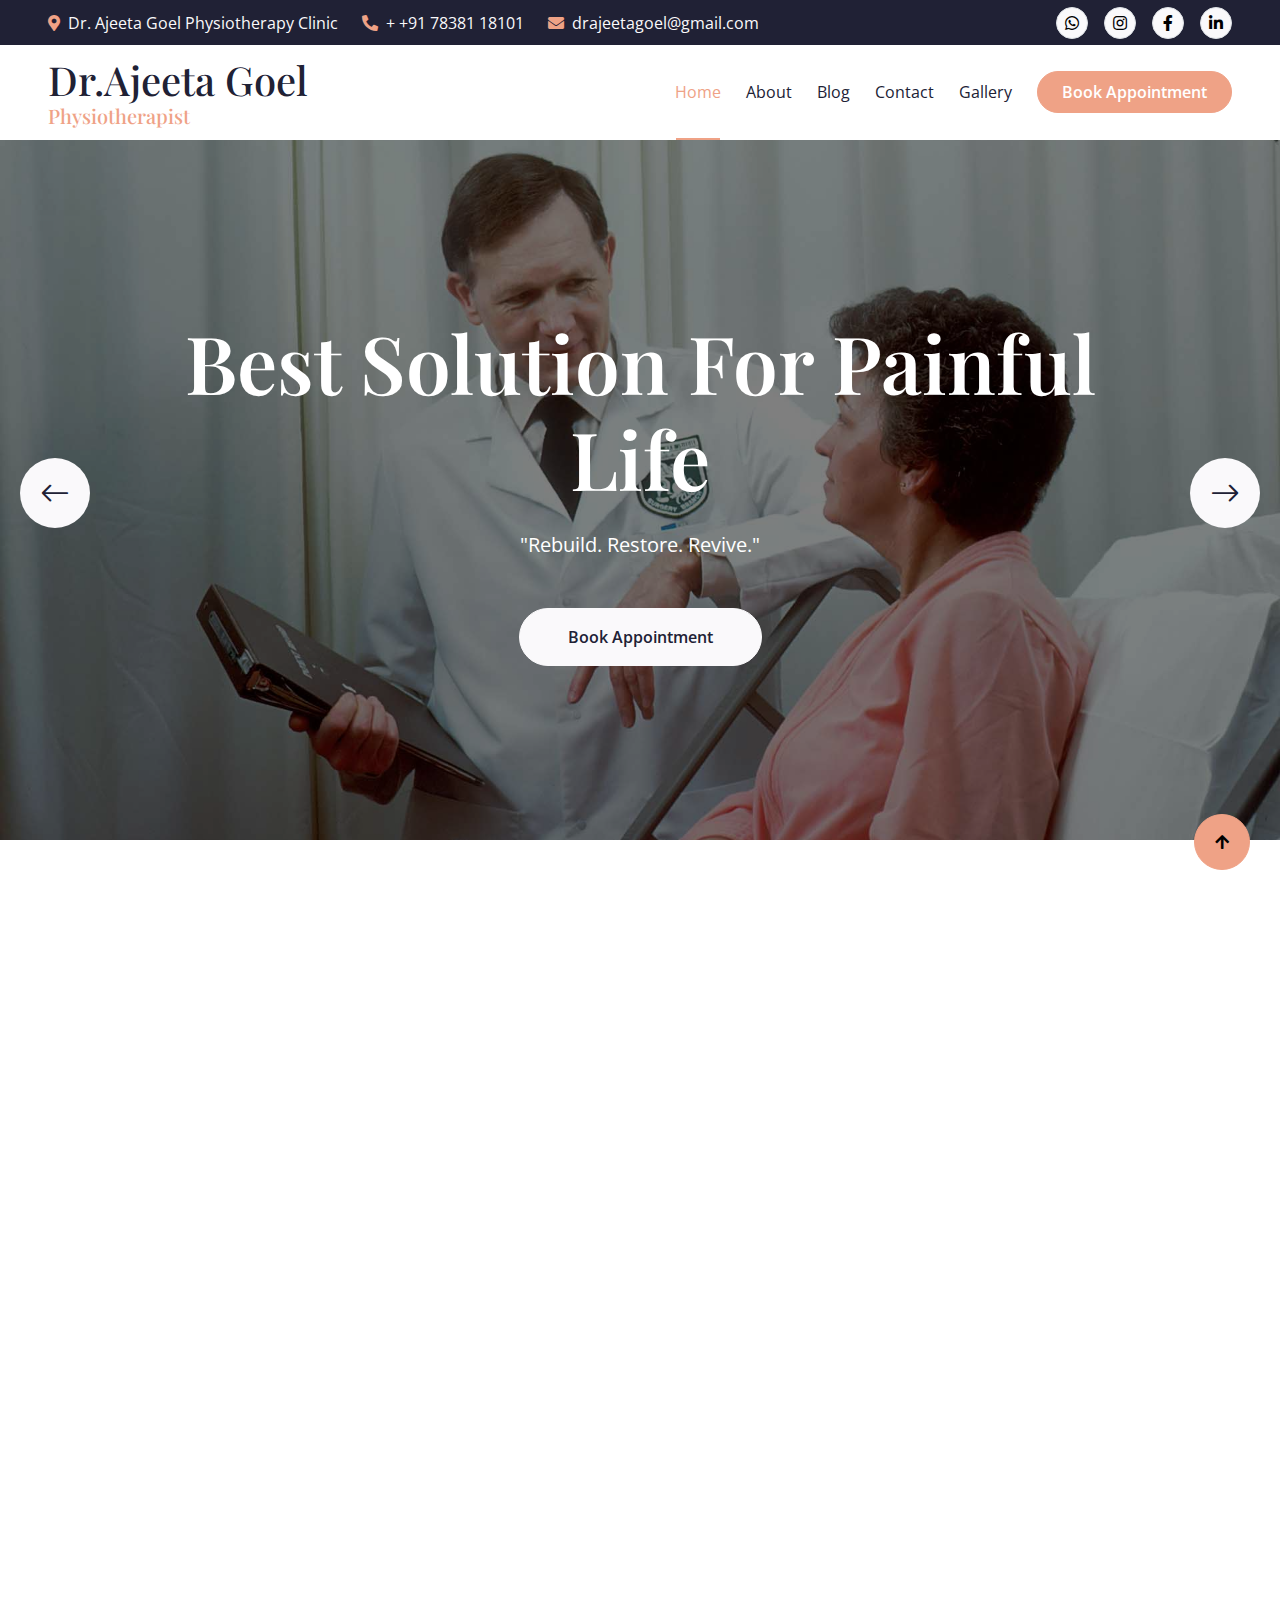
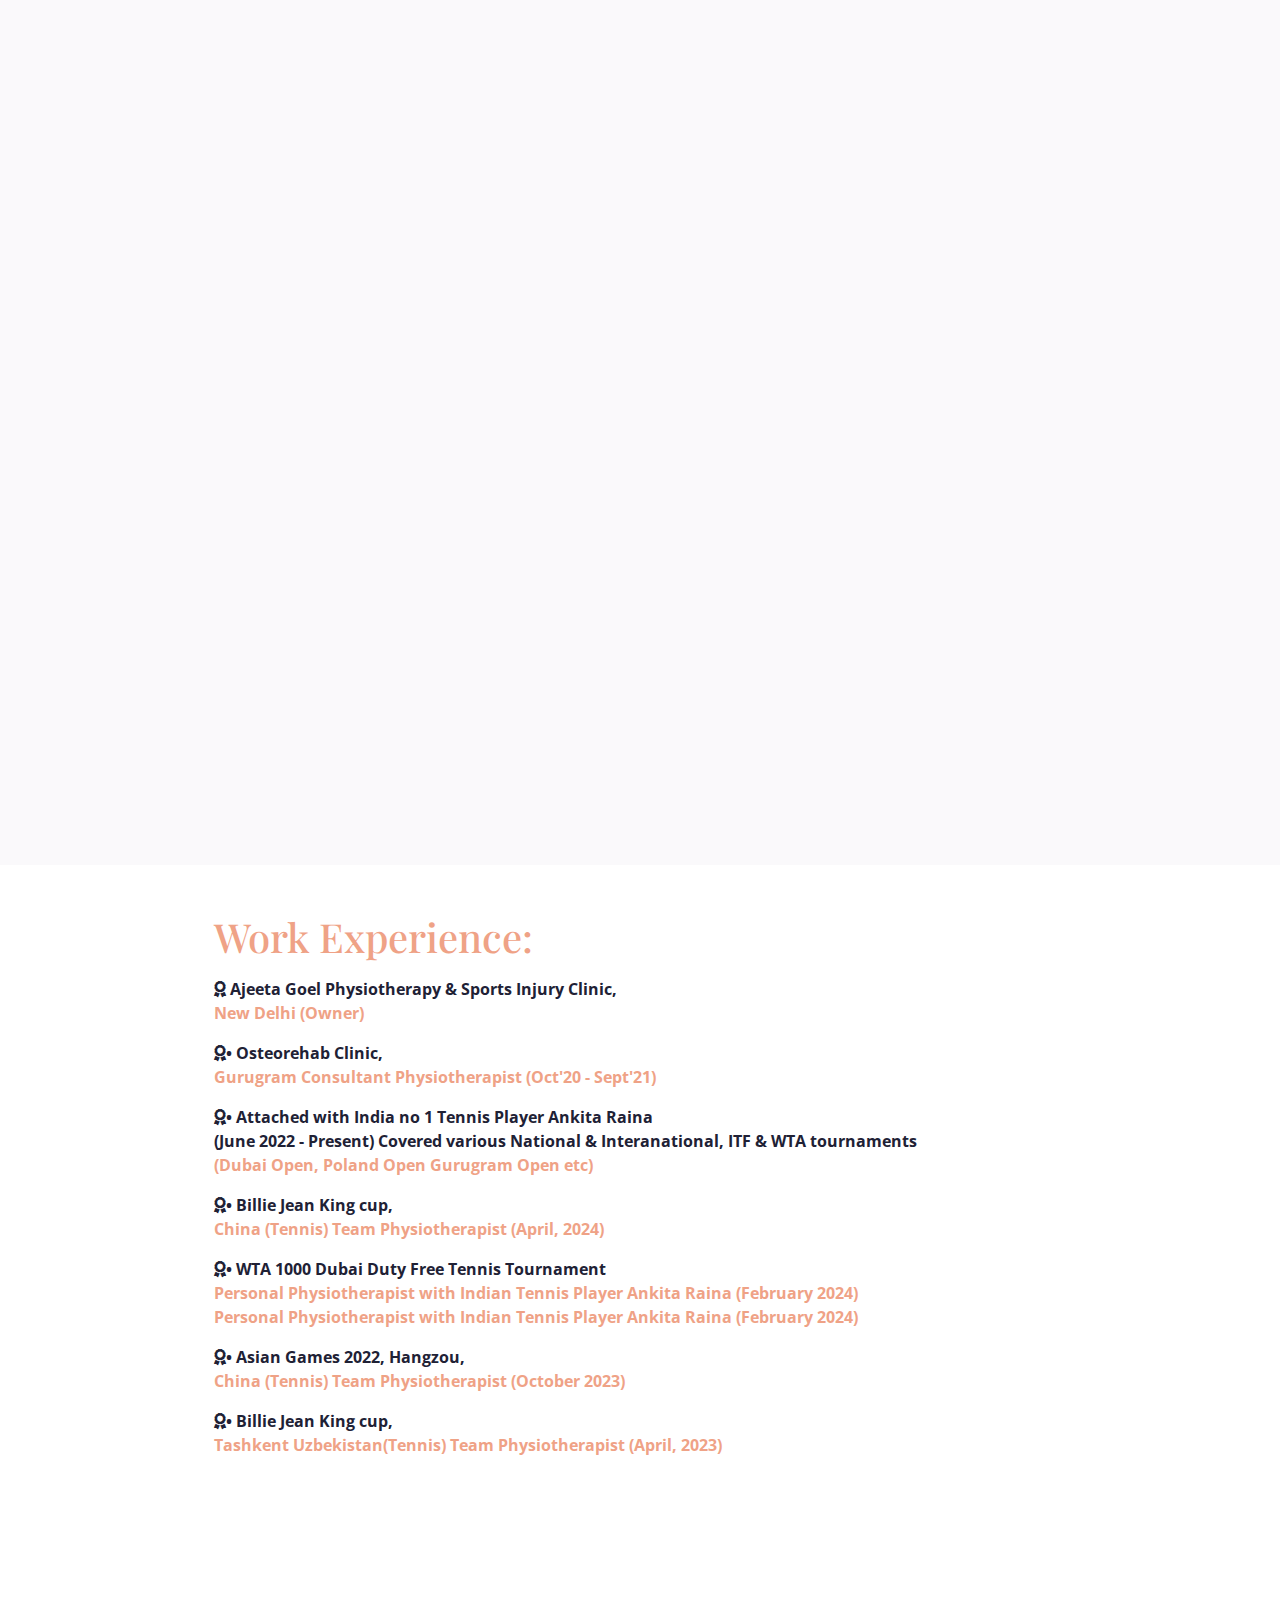
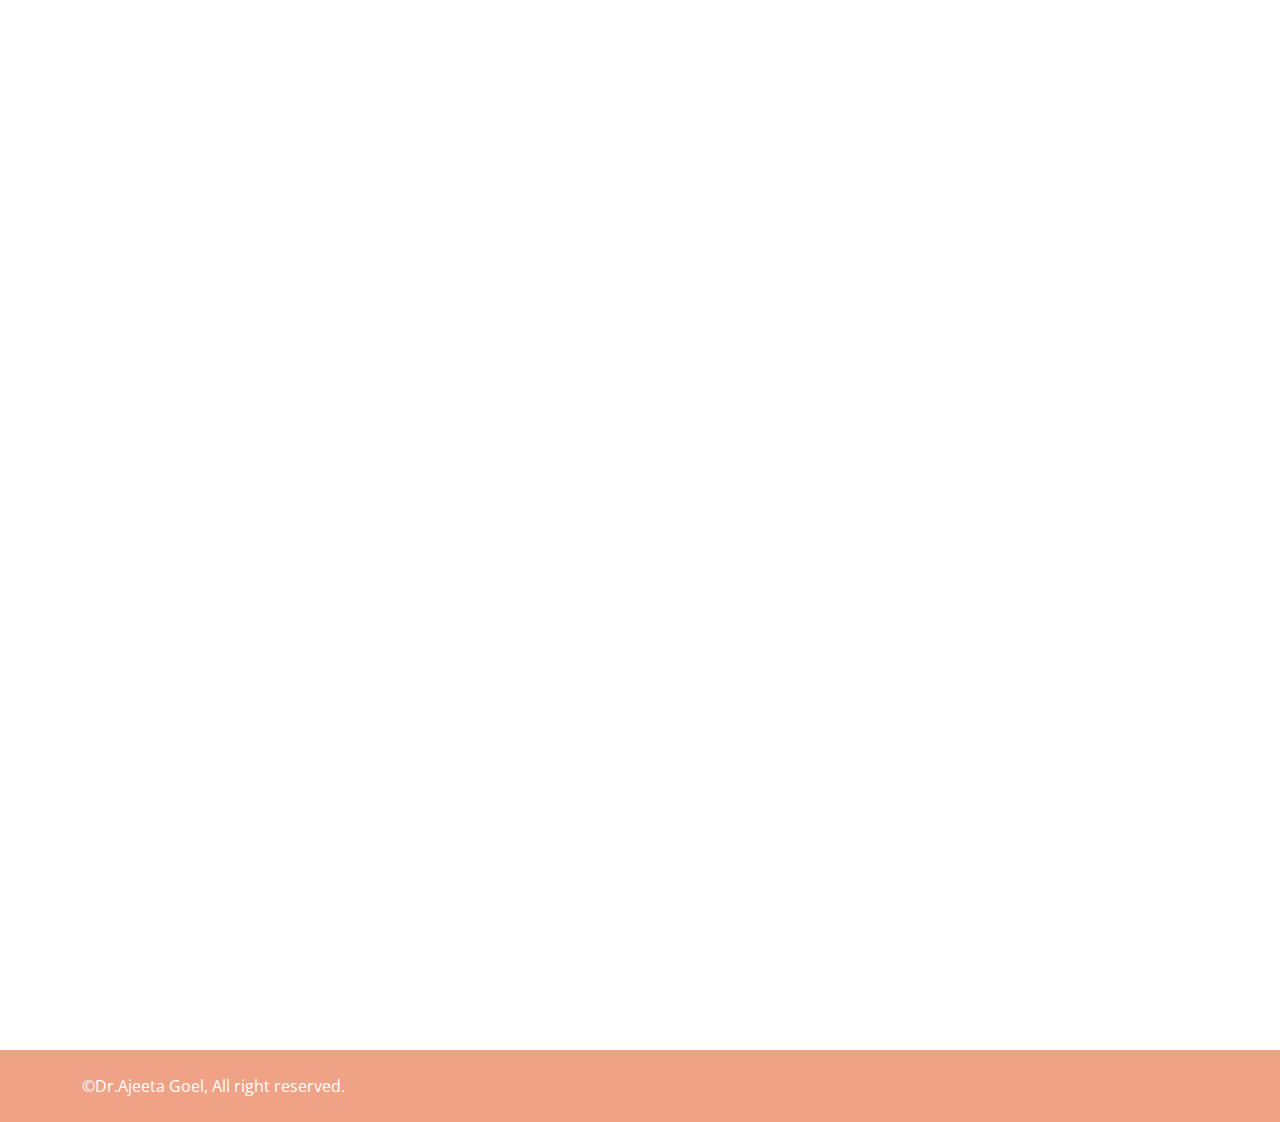
<file: index.html>
<!DOCTYPE html>
<html lang="en">

<head>
    <meta charset="utf-8">
    <title>Dr.Ajeeta Goel</title>
    <meta content="width=device-width, initial-scale=1.0" name="viewport">
    <meta content="" name="keywords">
    <meta content="" name="description">

    <!-- Google Web Fonts -->
    <link rel="preconnect" href="https://fonts.googleapis.com">
    <link rel="preconnect" href="https://fonts.gstatic.com" crossorigin>
    <link
        href="https://fonts.googleapis.com/css2?family=Open+Sans:wght@400;500;600&family=Playfair+Display:wght@400;500;600&display=swap"
        rel="stylesheet">

    <!-- Icon Font Stylesheet -->
    <link rel="stylesheet" href="https://use.fontawesome.com/releases/v5.15.4/css/all.css" />
    <link href="https://cdn.jsdelivr.net/npm/bootstrap-icons@1.4.1/font/bootstrap-icons.css" rel="stylesheet">

    <!-- Libraries Stylesheet -->
    <link href="lib/animate/animate.min.css" rel="stylesheet">
    <link href="lib/owlcarousel/assets/owl.carousel.min.css" rel="stylesheet">


    <!-- Customized Bootstrap Stylesheet -->
    <link href="css/bootstrap.min.css" rel="stylesheet">

    <!-- Template Stylesheet -->
    <link href="css/style.css" rel="stylesheet">

    <link rel="icon" type="image/x-icon" href="/images/favicon.ico">
</head>



    <!-- Spinner Start -->
    <div id="spinner"
        class="show bg-white position-fixed translate-middle w-100 vh-100 top-50 start-50 d-flex align-items-center justify-content-center">
        <div class="spinner-border text-primary" style="width: 3rem; height: 3rem;" role="status">
            <span class="sr-only">Loading...</span>
        </div>
    </div>
    <!-- Spinner End -->

    
    
    
<!--TOPBAR-->
             <!-- Topbar Start -->
        <div class="container-fluid bg-dark px-5 d-none d-lg-block">
            <div class="row gx-0 align-items-center" style="height: 45px;">
                <div class="col-lg-8 text-center text-lg-start mb-lg-0">
                    <div class="d-flex flex-wrap">
                        <a href="https://maps.app.goo.gl/xiu6vgXZNnQ9XoJR9" class="text-light me-4"><i class="fas fa-map-marker-alt text-secondary me-2"></i>Dr. Ajeeta Goel Physiotherapy Clinic</a>
                        <a href="#" class="text-light me-4"><i class="fas fa-phone-alt text-secondary me-2"></i>+ +91 78381 18101</a>
                        <a href="contact.html" class="text-light me-0"><i class="fas fa-envelope text-secondary me-2"></i>drajeetagoel@gmail.com</a>
                    </div>
                </div>
                <div class="col-lg-4 text-center text-lg-end">
                    <div class="d-flex align-items-center justify-content-end">
                        <a href="https://wa.me/7838118101" class="btn btn-light btn-square border rounded-circle nav-fill me-3"><i class="fab fa-whatsapp"></i></a>
                        <a href="https://www.instagram.com/dr.ajeetagoel/" class="btn btn-light btn-square border rounded-circle nav-fill me-3"><i class="fab fa-instagram"></i></a>
                        <a href="https://www.facebook.com/dr.ajeetagoel/" class="btn btn-light btn-square border rounded-circle nav-fill me-3"><i class="fab fa-facebook-f"></i></a>
                        <a href="https://www.linkedin.com/in/ajeeta-goel-0a882110a/" class="btn btn-light btn-square border rounded-circle nav-fill me-0"><i class="fab fa-linkedin-in"></i></a>
                    </div>
                </div>
            </div>
        </div>
        <!-- Topbar End -->
    <!-- Navbar & Hero Start -->
    <div class="container-fluid position-relative p-0">
        <nav class="navbar navbar-expand-lg navbar-light bg-white px-4 px-lg-5 py-3 py-lg-0">
            <a href="index.html" class="navbar-brand p-0">
                <h1 class="text-dark m-0">Dr.Ajeeta Goel </h1>
                <h3 class="text-secondary m-0  fs-5">Physiotherapist</h3>
                

                <!-- <img src="img/logo.png" alt="Logo"> -->
            </a>
            <button class="navbar-toggler" type="button" data-bs-toggle="collapse" data-bs-target="#navbarCollapse">
                <span class="fa fa-bars"></span>
            </button>
            <div class="collapse navbar-collapse" id="navbarCollapse">
                <div class="navbar-nav ms-auto py-0">
                    <a href="index.html"  class="nav-item nav-link active">Home</a>
                    <a href="about.html" class="nav-item nav-link">About</a>
                    <a href="blog.html" class="nav-item nav-link">Blog</a>                  
                    <a href="contact.html"  class="nav-item nav-link">Contact</a>
                    <a href="Gallery.html"  class="nav-item nav-link">Gallery</a>

                </div>
                <a href="https://form.jotform.com/242814931001446" target="_blank" class="btn btn-secondary rounded-pill text-white py-2 px-4 flex-wrap flex-sm-shrink-0">Book
                    Appointment</a>
                    <!-- Whatsapp link -->

   
            </div>
        </nav>


        <!-- Carousel Start -->
        <div class="header-carousel owl-carousel">
            <div class="header-carousel-item">
                <img src="img/carousel-1.jpg" class="img-fluid w-100" alt="Image">
                <div class="carousel-caption">
                    <div class="carousel-caption-content p-3">
                       
                        <h1 class="display-1 text-capitalize text-white mb-4">Best Solution For Painful Life</h1>
                        <p class="mb-5 fs-5">"Rebuild. Restore. Revive."
                        </p>
                        <a class="btn btn-light rounded-pill text-dark py-3 px-5" href="https://form.jotform.com/242814931001446">Book Appointment</a>
                    </div>
                </div>
            </div>
            <div class="header-carousel-item">
                <img src="img/carousel-2.jpg" class="img-fluid w-100" alt="Image">
                <div class="carousel-caption">
                    <div class="carousel-caption-content p-3">
                      
                        <h1 class="display-1 text-capitalize text-white mb-4">Best Solution For Painful Life</h1>
                        <p class="mb-5 fs-5 animated slideInDown">"Rebuild. Restore. Revive."
                        </p>
                        <a class="btn btn-light rounded-pill text-dark py-3 px-5" href="#">Book Appointment</a>
                    </div>
                </div>
            </div>
        </div>
        <!-- Carousel End -->
    </div>
    <!-- Navbar & Hero End -->


    <!-- Services Start -->
    <div class="container-fluid service py-5">
        <div class="container py-5">
            <div class="section-title mb-5 wow fadeInUp" data-wow-delay="0.2s">
                <div class="">
                    <h1 class="text-secondary px-3 mb-0 fs-1">What I Do</h1>
                </div>
            </div>
            <div class="row g-4 justify-content-center">
                <div class="col-md-6 col-lg-4 col-xl-3 wow fadeInUp" data-wow-delay="0.1s">
                    <div class="service-item rounded">
                       <div class="service-img rounded-top">
                            <img src="img/SportsInjury.jpeg" class="img-fluid rounded-top w-100" alt="">
                       </div>
                        <div class="service-content rounded-bottom bg-light p-4">
                            <div class="service-content-inner">
                                <h5 class="mb-4 text-dark">Sports Injury</h5>
                                <p class="mb-4">A sports injury refers to harm or damage sustained during athletic activities or exercise. Common types include sprains, strains, fractures, dislocations, and tendon injuries. These injuries typically occur due to accidents, improper training, inadequate equipment, or insufficient warm-up. </p>
                            </div>
                        </div>
                    </div>
                </div>
                <div class="col-md-6 col-lg-4 col-xl-3 wow fadeInUp" data-wow-delay="0.3s">
                    <div class="service-item rounded">
                       <div class="service-img rounded-top">
                            <img src="img/Kegel ex.png" class="img-fluid rounded-top w-100" alt="">
                       </div>
                        <div class="service-content rounded-bottom bg-light p-4">
                            <div class="service-content-inner">
                                <h5 class="mb-4 text-dark">Orthopaedic pysiotherapy</h5>
                                <p class="mb-4">Orthopaedic physiotherapy focuses on treating musculoskeletal conditions like fractures, sprains, and joint issues. It helps restore mobility, strength, and function through exercises, manual therapy, and rehabilitation techniques.</p>
                            </div>
                        </div>
                    </div>
                </div>
                <div class="col-md-6 col-lg-4 col-xl-3 wow fadeInUp" data-wow-delay="0.5s">
                    <div class="service-item rounded">
                       <div class="service-img rounded-top">
                            <img src="img/sports1.png" class="img-fluid w-100" alt="">
                       </div>
                        <div class="service-content rounded-bottom bg-light p-4">
                            <div class="service-content-inner">
                                <h5 class="mb-4 text-dark">Pain Management</h5>
                                <p class="mb-4">Pain management involves techniques to reduce or alleviate pain, improving quality of life. It includes medications, physical therapy, nerve blocks, acupuncture, and psychological approaches like cognitive behavioral therapy.</p>
                            </div>
                        </div>
                    </div>
                </div>
                <div class="col-md-6 col-lg-4 col-xl-3 wow fadeInUp" data-wow-delay="0.7s">
                    <div class="service-item rounded">
                       <div class="service-img rounded-top">
                            <img src="img/Neuro Physiotherapy.png" class="img-fluid rounded-top w-100" alt="">
                       </div>
                        <div class="service-content rounded-bottom bg-light p-4">
                            <div class="service-content-inner">
                                <h5 class="mb-4 text-dark">Recovery Management
                                </h5>
                                <p>Recovery management focuses on strategies to support healing after injury or illness. It includes rehabilitation, rest, nutrition, physical therapy, and sometimes psychological support. The aim is to restore function, prevent complications, and promote long-term wellness.                                </p>
                            </div>
                        </div>
                    </div>
                </div>
                <div class="col-md-6 col-lg-4 col-xl-3 wow fadeInUp" data-wow-delay="0.1s">
                    <div class="service-item rounded">
                       <div class="service-img rounded-top">
                            <img src="img/Cervical Spondylosis Physiotherapy1.png" class="img-fluid rounded-top w-100" alt="">
                       </div>
                        <div class="service-content rounded-bottom bg-light p-4">
                            <div class="service-content-inner">
                                <h5 class="mb-4 text-dark">Performance Enhancement</h5>
                                <p>Performance enhancement involves improving physical, mental, or skill-based abilities to achieve optimal athletic or professional performance. Techniques include strength and conditioning, nutrition, mental training, and use of advanced technologies or equipment.</p>
                            </div>
                        </div>
                    </div>
                </div>
                <div class="col-md-6 col-lg-4 col-xl-3 wow fadeInUp" data-wow-delay="0.3s">
                    <div class="service-item rounded">
                       <div class="service-img rounded-top">
                            <img src="img/Nutrition.jpeg" class="img-fluid rounded-top w-100" alt="">
                       </div>
                        <div class="service-content rounded-bottom bg-light p-4">
                            <div class="service-content-inner">
                                <h5 class="mb-4 text-dark">Nutrition</h5>
                                <p>Nutrition is the study of how food affects the body, providing essential nutrients for energy, growth, and maintenance. A balanced diet includes carbohydrates, proteins, fats, vitamins, and minerals, supporting bodily functions and overall health.</p>                                
                            </div>
                        </div>
                    </div>
                </div>
               
                <div class="col-md-6 col-lg-4 col-xl-3 wow fadeInUp" data-wow-delay="0.7s">
                    <div class="service-item rounded">
                       <div class="service-img rounded-top">
                            <img src="img/bodycomp.jpeg" class="img rounded-top w-100" alt="">
                       </div>
                        <div class="service-content rounded-bottom bg-light p-4">
                            <div class="service-content-inner">
                                <h5 class="mb-4 text-dark">
                                    Improving body Composition</h5>
                                <p class="mb-4">To improve body composition, focus on strength training and cardio to build muscle and burn fat. Eat a balanced diet with sufficient protein, healthy fats, and complex carbs. Maintain a slight calorie deficit for fat loss or a surplus for muscle gain.</p>
                            </div>
                        </div>
                    </div>
                </div>
                <div class="col-md-6 col-lg-4 col-xl-3 wow fadeInUp" data-wow-delay="0.7s">
                    <div class="service-item rounded">
                       <div class="service-img rounded-top">
                            <img src="img/correctingfitness1.jpg" class="img rounded-top w-100" alt="">
                       </div>
                        <div class="service-content rounded-bottom bg-light p-4">
                            <div class="service-content-inner">
                                <h5 class="mb-4 text-dark">
                                    Correcting Fitness</h5>
                                <p class="mb-4">
                                    Correcting fitness issues involves identifying and addressing imbalances or weaknesses in the body to improve overall function and health.</p>
                            </div>
                        </div>
                    </div>
                </div>
                <div class="col-md-6 col-lg-4 col-xl-3 wow fadeInUp" data-wow-delay="0.7s">
                    <div class="service-item rounded">
                       <div class="service-img rounded-top">
                            <img src="img/Kegal.jpeg" class="img rounded-top w-100" alt="">
                       </div>
                        <div class="service-content rounded-bottom bg-light p-4">
                            <div class="service-content-inner">
                                <h5 class="mb-4 text-dark">
                                    Kegal Exercise</h5>
                                <p class="mb-4">Kegel exercises are a form of physical therapy aimed at strengthening the pelvic floor muscles, which support the bladder, uterus (in women), small intestine, and rectum.</p>
                            </div>
                        </div>
                    </div>
                </div>
                <!-- <div class="col-md-6 col-lg-4 col-xl-3 wow fadeInUp" data-wow-delay="0.7s">
                    <div class="service-item rounded">
                       <div class="service-img rounded-top">
                            <img src="img/antidoping.jpeg" class="img rounded-top w-100" alt="">
                       </div>
                        <div class="service-content rounded-bottom bg-light p-4">
                            <div class="service-content-inner">
                                <h5 class="mb-4 text-dark">
                                    AntiDoping</h5>
                                <p class="mb-4">Anti-doping treatments involve testing, education, and regulations to prevent and penalize the use of performance-enhancing drugs in sports.</p>
                            </div>
                        </div>
                    </div>
                </div> -->
              
                
                <!-- <div class="col-12 text-center wow fadeInUp" data-wow-delay="0.2s">
                    <a class="btn btn-primary rounded-pill text-white py-3 px-5" href="">Services More</a>
                </div> -->
            </div>
        </div>
    </div>
    <!-- Services End -->


    <!-- About Start -->
    <div class="container-fluid about bg-light py-5">
        <div class="container py-5">
            <div class="row g-5 align-items-center">
                <div class="col-lg-5 wow fadeInLeft" data-wow-delay="0.2s">
                    <div class="about-img pb-5 ps-5">
                        <img src="img/AjeetaNew.jpg" class="img-fluid rounded w-100" style="object-fit: cover;"
                            alt="Image">

                        <div class="about-experience text-secondary"> 8+ years experience</div>
                    </div>
                </div>
                <div class="col-lg-7 wow fadeInRight" data-wow-delay="0.4s">
                    <div class="section-title text-start mb-5">
                        <h1 class="text-secondary pe-3 mb-0">About Me</h1><br>
                        <br>
                        <p class="mb-4 fw-bold">Dr. Ajeeta Goel is a highly skilled sports physiotherapist with a passion for helping athletes and individuals recover from injuries and achieve optimal physical performance. She holds a Master’s in Sports Physiotherapy from Amity University, where she not only excelled academically but also completed intensive hands-on training with the Sports Authority of India, emerging as the top student in her class. She earned her Bachelor’s degree from GGSIPU and has accumulated valuable experience working across various hospitals and healthcare settings.</p>

                        <p class="mb-4 fw-bold">Dr. Goel’s professional journey includes esteemed associations with the Badminton Association of India and the Boxing Federation of India, where she has had the privilege of treating top-tier Indian athletes in sports such as squash, badminton, boxing, gymnastics, cycling, and tennis. Her clinical expertise spans across multiple domains, with advanced certifications in manual therapy, dry needling from South Africa, kinesiology taping from the USA, and dynamic taping from Australia.</p>
                        
                        <p class="mb-4 fw-bold">Her practice is firmly grounded in evidence-based methodologies, and she is deeply committed to ongoing learning and professional development. Dr. Goel’s areas of interest include chronic pain management, sports rehabilitation, and recovery, ensuring that her patients not only heal but thrive in their athletic pursuits.</p>
                        
                        <p class="mb-4 fw-bold">Beyond her professional life, Dr. Goel is a compassionate practitioner who believes in creating a comfortable, supportive environment for her patients. Her clients consistently commend her for her clear explanations, motivational approach, and personalized care. In her free time, she enjoys traveling and reading, always seeking new knowledge and experiences to enrich both her personal and professional life.</p>
                        
                        <p class="mb-4 fw-bold">Let Dr. Ajeeta Goel be your partner in recovery, as she helps you restore strength, regain mobility, and return to peak performance.</p>
                        

                        <div class="mb-4">
                            <p class="text-secondary"><i class="fa fa-check text-secondary me-2" ></i> "Always creates a
                                comfortable and supportive environment."</p>
                            <p class="text-secondary"><i class="fa fa-check text-secondary me-2"></i> "Provides clear
                                explanations and guidance." </p>
                            <p class="text-secondary"><i class="fa fa-check text-secondary me-2"></i> "Motivates and
                                inspires progress every session."</p>
                        </div>


                    </div>
                </div>
            </div>
        </div>
    </div>
    <!-- --------exprience start-- -->
 
    <div class="container-fluid experience py-5">
        <div class="container py-5">
            <div class="row g-5 align-items-center">

                <div class="section-title text-start">
                    <h1 class=" pe-3 mb-0 text-secondary">Work Experience:</h1>
                    <p>  </p>
                    <div class="d-flex flex-column h-100">
                        <p class="text-dark fw-bold"><i class="fas fa-award"></i> Ajeeta Goel Physiotherapy & Sports Injury
                            Clinic,<br><span class="text-secondary">New Delhi (Owner) </span></p>
                        <p class="text-dark fw-bold"><i class="fas fa-award"></i>• Osteorehab Clinic,<br><span class="text-secondary">Gurugram
                            Consultant Physiotherapist (Oct'20 - Sept'21)</span> 
                        </p>
                        <p class="text-dark fw-bold"><i class="fas fa-award"></i>• Attached with India no 1 Tennis Player
                            Ankita Raina <br><span class="trxt-seconadry">(June 2022 - Present)</span>
                            Covered various National & Interanational, ITF & WTA tournaments <br><span class="text-secondary">(Dubai Open, Poland Open
                                Gurugram Open etc)</span>
                        </p>
                        <p class="text-dark fw-bold"><i class="fas fa-award"></i>• Billie Jean King cup, <br><span class="text-secondary">China (Tennis)
                            Team Physiotherapist (April, 2024)</span>
                        </p>
                        <p class="text-dark fw-bold"><i class="fas fa-award"></i>• WTA 1000 Dubai Duty Free Tennis
                            Tournament <br><span class="text-secondary"> Personal Physiotherapist with Indian Tennis Player Ankita Raina (February 2024)</span><br><span class="text-secondary">
                            Personal Physiotherapist with Indian Tennis Player Ankita Raina (February 2024)</span>
                        </p>
                        <p class="text-dark fw-bold"><i class="fas fa-award"></i>• Asian Games 2022, Hangzou,<br><span class="text-secondary"> China
                            (Tennis)
                            Team Physiotherapist (October 2023)
                        </span>
                        </p>
                        <p class="text-dark fw-bold"><i class="fas fa-award"></i>• Billie Jean King cup,<br><span class="text-secondary">Tashkent
                            Uzbekistan(Tennis)
                            Team Physiotherapist (April, 2023)</span> 

                        </p>
                        <!-- <p class="text-primary"><i class="fas fa-award"></i>• World Boxing Championship , La Nucia
                            Spain
                            Team Physiotherapist (Nov, 2022)

                        </p>
                        <p class="text-primary"><i class="fas fa-award"></i>• Nations Cup, Serbia (Boxing)
                            Team Physiotherapist, (Sept, 2022)
                            

                        </p>
                        <p class="text-primary"><i class="fas fa-award"></i>•	Billie Jean King cup, Antalya Turkey(Tennis) 
                            Team Physiotherapist (April, 2022)
                            
                            

                        </p>
                        <p class="text-primary"><i class="fas fa-award"></i>• ASBC , Asian Boxing Championship, Amman Jordan ( Boxing) Team Physiotherapist ( March, 2022)



                        </p>
                        <p class="text-primary"><i class="fas fa-award"></i>• Billie Jean King cup, Latvia (Tennis)
                            Assistant Sports Physiotherapist ( April, 2021)
                            
                            

                        </p>
                        <p class="text-primary"><i class="fas fa-award"></i>• Shinning Star Badminton Academy
                            Sports Physiotherapist (1st  Feb 2019- 8th  Jan 2020)
                            

                        </p>
                        <p class="text-primary"><i class="fas fa-award"></i>•  50Th  KVS National Sports Meet(tennis) 

                        </p> -->
                       
                        <div class="col-12 text-center wow fadeInUp" data-wow-delay="0.2s">
                            <a class="btn btn-secondary rounded-pill text-white py-3 px-5" href="about.html">Read More</a>
                        </div>
                    </div>


                </div>
            </div>


        </div>
    </div>
    <!-- --------exprience end---- -->
    </div>
    <!-- About End -->

    <!-- Feature Start -->
    <div class="container-fluid feature py-5">
        <div class="container py-5">
            <div class="section-title mb-5 wow fadeInUp" data-wow-delay="0.1s">
                <div class="">
                    <h1 class="text-secondary px-3 mb-0">Why Choose Me</h1>
                </div>
                
            </div>
            <div class="row g-4 justify-content-center">
                <div class="col-md-6 col-lg-4 col-xl-3 wow fadeInUp" data-wow-delay="0.1s">
                    <div class="row-cols-1 feature-item p-4">
                        <div class="col-12">
                            <div class="feature-icon mb-4">
                                <div class="p-3 d-inline-flex bg-white rounded">
                                    <i class="fas fa-diagnoses fa-4x text-secondary"></i>
                                </div>
                            </div>
                            <div class="feature-content d-flex flex-column">
                                <h5 class="mb-4">Licensed Therapist</h5>
                                <p class="mb-0">A licensed therapist provides professional guidance and support to individuals facing emotional, psychological, or relational challenges.</p>
                            </div>
                        </div>
                    </div>
                </div>
                <div class="col-md-6 col-lg-4 col-xl-3 wow fadeInUp" data-wow-delay="0.3s">
                    <div class="row-cols-1 feature-item p-4">
                        <div class="col-12">
                            <div class="feature-icon mb-4">
                                <div class="p-3 d-inline-flex bg-white rounded">
                                    <i class="fas fa-briefcase-medical fa-4x text-secondary"></i>
                                </div>
                            </div>
                            <div class="feature-content d-flex flex-column">
                               <h5 class="mb-4">Personalized Treatment</h5>
                                <p class="mb-0">Personalized treatment tailors therapeutic approaches to meet the unique needs, preferences, and circumstances of each individual.</p>
                            </div>
                        </div>
                    </div>
                </div>
                <div class="col-md-6 col-lg-4 col-xl-3 wow fadeInUp" data-wow-delay="0.5s">
                    <div class="row-cols-1 feature-item p-4">
                        <div class="col-12">
                            <div class="feature-icon mb-4">
                                <div class="p-3 d-inline-flex bg-white rounded">
                                    <i class="fas fa-hospital-user fa-4x text-secondary"></i>
                                </div>
                            </div>
                            <div class="feature-content d-flex flex-column">
                                <h5 class="mb-4">Therapy Goals</h5>
                                <p class="mb-0">Therapy goals are specific, measurable objectives that guide the therapeutic process and help individuals achieve personal growth and emotional well-being.</p>
                            </div>
                        </div>
                    </div>
                </div>
                <div class="col-md-6 col-lg-4 col-xl-3 wow fadeInUp" data-wow-delay="0.7s">
                    <div class="row-cols-1 feature-item p-4">
                        <div class="col-12">
                            <div class="feature-icon mb-4">
                                <div class="p-3 d-inline-flex bg-white rounded">
                                    <i class="fas fa-users fa-4x text-secondary"></i>
                                </div>
                            </div>
                            <div class="feature-content d-flex flex-column">
                                <h5 class="mb-4">Practitioners Network</h5>
                                <p class="mb-0">A practitioners network is a collaborative group of professionals that shares resources, knowledge, and referrals to enhance client care and support among peers.</p>
                            </div>
                        </div>
                    </div>
                </div>
               <!--  <div class="col-md-6 col-lg-4 col-xl-3 wow fadeInUp" data-wow-delay="0.3s">
                    <div class="row-cols-1 feature-item p-4">
                        <div class="col-12">
                            <div class="feature-icon mb-4">
                                <div class="p-3 d-inline-flex bg-white rounded">
                                    <i class="fas fa-heart fa-4x text-secondary"></i>
                                </div>
                            </div>
                            <div class="feature-content d-flex flex-column">
                                <h5 class="mb-4">Best Quality Staff</h5>
                                <p class="mb-0">Best quality staff refers to top-notch products or services that meet high standards of excellence and reliability.</p>
                            </div>
                        </div>
                    </div>
                </div> -->
                
                
                
            </div>
        </div>
    </div>
    <!-- Feature End -->

    
       <!-- Blog Start -->
       <div class="container-fluid blog py-5">
        <div class="container py-5">
            <div class="section-title mb-5 wow fadeInUp" data-wow-delay="0.1s">
                <div class="">
                    <h1 class="text-secondary  px-3 mb-0">Blog</h1>
                </div>
                <br>
                <p class="mb-0">An excellent facility offers a welcoming environment combined with high-quality therapy to ensure effective support and care for clients.</p>
            </div>

                <div class="row g-4 justify-content-center conta">
                    <div class="col-md-6 col-lg-6 col-xl-4 wow fadeInUp" data-wow-delay="0.1s">
                        <div class="blog-item rounded">
                            <div class="blog-img">
                                <img src="img/TO ICE ..jpg" class="img-fluid w-100" alt="Image">
                            </div>
                            <div class="blog-centent p-4">
                                <div class="d-flex justify-content-between mb-4">
                                </div>
                                <a href="Blog1.html" class="h4">To Ice Or Not To Ice An Injury?</a>
                                <p class="my-4"></p>
                            </div>
                        </div>
                    </div>
                <div class="col-md-6 col-lg-6 col-xl-4 wow fadeInUp" data-wow-delay="0.3s">
                    <div class="blog-item rounded">
                        <div class="blog-img">
                            <img src="img/TO LOAD.jpg" class="img-fluid w-100" alt="Image">
                        </div>
                        <div class="blog-centent p-4">
                            <div class="d-flex justify-content-between mb-4">
                                
                            </div>
                            <a href="Blog2.html" class="h4">To Load Or Not To Load?</a>
                            <p class="my-4"></p>
                        </div>
                    </div>
                </div>
                <div class="col-md-6 col-lg-6 col-xl-4 wow fadeInUp" data-wow-delay="0.5s">
                    <div class="blog-item rounded">
                        <div class="blog-img">
                            <img src="img/RUNNING.jpg" class="img-fluid w-100" alt="Image">
                        </div>
                        <div class="blog-centent p-4">
                            <div class="d-flex justify-content-between mb-4">
                            </div>
                            <a href="Blog3.html" class="h4">Backward running</a>
                            <p class="my-4"></p>
                        </div>
                    </div>
                </div>
            </div>
            <div class="row g-4 justify-content-center">
                <div class="col-md-6 col-lg-6 col-xl-4 wow fadeInUp" data-wow-delay="0.1s">
                    <div class="blog-item rounded">
                        <div class="blog-img">
                            <img src="img/REHABILITATION FOR ATHLETES.jpg" class="img-fluid w-100" alt="Image">
                        </div>
                        <div class="blog-centent p-4">
                            <div class="d-flex justify-content-between mb-4">
                            </div>
                            <a href="Blog4.html" class="h4"> Rehabilitation</a>
                            <p class="my-4"></p>
                        </div>
                    </div>
                </div>
            <div class="col-md-6 col-lg-6 col-xl-4 wow fadeInUp" data-wow-delay="0.3s">
                <div class="blog-item rounded">
                    <div class="blog-img">
                        <img src="img/PATTERN RUNNING.jpg" class="img-fluid w-100" alt="Image">
                    </div>
                    <div class="blog-centent p-4">
                        <div class="d-flex justify-content-between mb-4">
                            
                        </div>
                        <a href="Blog5.html" class="h4">Is Heel Strike Pattern Running Bad For You?</a>
                        <p class="my-4"></p>
                    </div>
                </div>
            </div>
            <div class="col-md-6 col-lg-6 col-xl-4 wow fadeInUp" data-wow-delay="0.5s">
                <div class="blog-item rounded">
                    <div class="blog-img">
                        <img src="img/DOING TO MUCH TO FAST.jpg" class="img-fluid w-100" alt="Image">
                    </div>
                    <div class="blog-centent p-4">
                        <div class="d-flex justify-content-between mb-4">
                        </div>
                        <a href="Blog6.html" class="h4">Most Injuries Occur From Doing Too Much, Too Fast After Doing Too Little For Too Long</a>
                        <p class="my-4"></p>
                    </div>
                     </div>
                </div>
                <div class="col-md-6 col-lg-6 col-xl-4 wow fadeInUp" data-wow-delay="0.5s">
                    <div class="blog-item rounded">
                        <div class="blog-img">
                            <img src="img/CRACKING SOUND.jpg" class="img-fluid w-100" alt="Image">
                        </div>
                        <div class="blog-centent p-4">
                            <div class="d-flex justify-content-between mb-4">
                            </div>
                            <a href="Blog7.html" class="h4">Cracking Sound In The Joints</a>
                            <p class="my-4"></p>
                        </div>
                         </div>
                    </div>
            </div>
        </div>
    </div>
 <!-- Blog End -->

    <!-- Book Appointment Start -->
   <!--  <div class="container-fluid appointment py-5">
        <div class="container py-5">
            <div class="row g-5 align-items-center">
                <div class="col-lg-6 wow fadeInLeft" data-wow-delay="0.2">
                    <div class="section-title text-start">
                        <h4 class="text-secondary pe-3 mb-0 fs-1">Solutions To Your Pain</h4>
                        <h1 class="display-4 mb-4 fs-6">Best Quality Services With Minimal Pain Rate</h1>
                        <p class="mb-4">Choosing a physiotherapist is crucial for personalized recovery, as they provide tailored treatment plans, empower patients through education, and support overall health and mobility! </p>
                        <div class="row g-4">
                            <div class="col-sm-6">
                                <div class="d-flex flex-column h-100">
                                    <div class="mb-4">
                                        <h5 class="mb-3"><i class="fa fa-check text-secondary me-2"></i> "Feel free to reach out to me anytime for assistance and support on your journey to recovery."
                                        </h5>
                                        
                                    </div>
                                    <div class="mb-4">
                                        <h5 class="mb-3"><i class="fa fa-check text-secondary me-2"></i> "I am committed to providing you with prompt responses to your questions and concerns throughout your recovery process."
                                        </h5>
                                        
                                    </div>
                                    
                                </div>
                            </div>

                        </div>
                    </div>
                </div>
                <div class="col-lg-6 wow fadeInRight" data-wow-delay="0.4s">
                    <div class="appointment-form rounded p-5">
                        <p class="fs-4 text-uppercase text-secondary">Get In Touch</p>
                        <h1 class="display-5 mb-4">Get Appointment</h1>
                        <form>
                            <div class="row gy-3 gx-4">
                                <div class="col-xl-6">
                                    <input type="text"
                                        class="form-control py-3 border-secondary bg-transparent text-white"
                                        placeholder="First Name">
                                </div>
                                <div class="col-xl-6">
                                    <input type="email"
                                        class="form-control py-3 border-secondary bg-transparent text-white"
                                        placeholder="Email">
                                </div>
                                <div class="col-xl-6">
                                    <input type="phone" class="form-control py-3 border-secondary bg-transparent"
                                        placeholder="Phone">
                                </div>
                                <div class="col-xl-6">
                                    <select class="form-select py-3 border-secondary bg-transparent"
                                        aria-label="Default select example">
                                        <option selected>Your Gender</option>
                                        <option value="1">Male</option>
                                        <option value="2">FeMale</option>
                                        <option value="3">Others</option>
                                    </select>
                                </div>
                                <div class="col-xl-6">
                                    <input type="date" class="form-control py-3 border-secondary bg-transparent">
                                </div>
                                <div class="col-xl-6">
                                    <select class="form-select py-3 border-secondary bg-transparent"
                                        aria-label="Default select example">
                                        <option selected>Department</option>
                                        <option value="1">Physiotherapy</option>
                                        <option value="2">Physical Helth</option>
                                        
                                    </select>
                                </div>
                                <div class="col-12">
                                    <textarea class="form-control border-secondary bg-transparent text-white" name="text"
                                        id="area-text" cols="30" rows="5" placeholder="Write Comments"></textarea>
                                </div>
                                <div class="col-12">
                                    <button type="button" class="btn btn-secondary text-white w-100 py-3 px-5">SUBMIT
                                        NOW</button>
                                </div>
                            </div>
                        </form>
                    </div>
                </div>
            </div>
        </div>
    </div> -->


    <!-- Book Appointment End -->





    <!-- Testimonial Start -->
    <div class="container-fluid testimonial py-5 wow zoomInDown" data-wow-delay="0.1s">
        <div class="container py-5">
            <div class="section-title mb-5">
                <div class="">
                    <h4 class=" text-dark px-3 mb-0 fs-1">Testimonial</h4>
                </div>
                <h1 class="display-3 mb-4 fs-4">What Clients Say</h1>
            </div>
            <div class="testimonial-carousel owl-carousel">
                <div class="testimonial-item">
                    <div class="testimonial-inner p-5">
                        <div class="testimonial-inner-img mb-4">
                            <img src="img/testimonial1.png" class="img-fluid rounded-circle" alt="">
                        </div>
                        <p class="text-dark fs-7">This is the best physiotherapy clinic and I highly recommend it.
                            I was diagnosed with extensive transverse myelitis and lost movement from my waist down. When I came to this clinic for treatment, I came with crutches, but after few sessions I started walking without crutches, their treatment has given me an improvement and relaxation from the very first day. Their treatment has given me a great deal of satisfaction.👍
                            Like
                        </p>
                        <div class="text-center">
                            <h5 class="mb-2">anuo aron</h5>
                            <p class="mb-2 text-white-50">Delhi, India</p>
                            <div class="d-flex justify-content-center">
                                <i class="fas fa-star text-secondary"></i>
                                <i class="fas fa-star text-secondary"></i>
                                <i class="fas fa-star text-secondary"></i>
                                <i class="fas fa-star text-secondary"></i>
                                <i class="fas fa-star text-secondary"></i>
                            </div>
                        </div>
                    </div>
                </div>
                <div class="testimonial-item">
                    <div class="testimonial-inner p-5">
                        <div class="testimonial-inner-img mb-4">
                            <img src="img/testimonial2.png" class="img-fluid rounded-circle" alt="">
                        </div>
                        <p class="text-dark fs-7">One of the Best Sports Physio in Delhi. Her in depth knowledge and approach towards the Player is extremely good.
                        </p>
                        <div class="text-center">
                            <h5 class="mb-2">IndianSportsMedicineDoctor</h5>
                            <p class="mb-2 text-white-50">New Delhi, India</p>
                            <div class="d-flex justify-content-center">
                                <i class="fas fa-star text-secondary"></i>
                                <i class="fas fa-star text-secondary"></i>
                                <i class="fas fa-star text-secondary"></i>
                                <i class="fas fa-star text-secondary"></i>
                                <i class="fas fa-star text-secondary"></i>
                            </div>
                        </div>
                    </div>
                </div>
                <div class="testimonial-item">
                    <div class="testimonial-inner p-5">
                        <div class="testimonial-inner-img mb-4">
                            <img src="img/testimonial3.png " class="img-fluid rounded-circle" alt="">
                        </div>
                        <p class="text-dark fs-7">I was suffering left side low back pain since 1 year. I'm physically active person but due to back problem I restricted myself but I visited Mam physiotherapy and within one month now I'm able to do all activities.. I'm recommending to all who are suffering back problem visit Mam physiotherapy center and they definitely will recover .. thanks Mam for your support and professionalism.
                        </p>
                        <div class="text-center">
                            <h5 class="mb-2">vikas deepak</h5>
                            <p class="mb-2 text-white-50">New Delhi, India</p>
                            <div class="d-flex justify-content-center">
                                <i class="fas fa-star text-secondary"></i>
                                <i class="fas fa-star text-secondary"></i>
                                <i class="fas fa-star text-secondary"></i>
                                <i class="fas fa-star text-secondary"></i>
                                <i class="fas fa-star text-secondary"></i>
                            </div>
                        </div>
                    </div>
                </div>
                <div class="testimonial-item">
                    <div class="testimonial-inner p-5">
                        <div class="testimonial-inner-img mb-4">
                            <img src="img/testimonial4.png" class="img-fluid rounded-circle" alt="">
                        </div>
                        <p class="text-dark fs-7">I had the pleasure of being treated by Dr. Ajeeta, and I am incredibly grateful for her professionalism and care. She takes the time to thoroughly understand the issue, going into every detail to ensure a personalized and effective treatment plan. Her genuine concern for my well-being and her dedication to solving my problem made a significant difference in my recovery. Thanks to her expertise and attention, I have seen great improvements. I would highly recommend her to anyone in need of a skilled and compassionate physiotherapist.
                        </p>
                        <div class="text-center">
                            <h5 class="mb-2">Ashish Monga</h5>
                            <p class="mb-2 text-white-50">Delhi, India</p>
                            <div class="d-flex justify-content-center">
                                <i class="fas fa-star text-secondary"></i>
                                <i class="fas fa-star text-secondary"></i>
                                <i class="fas fa-star text-secondary"></i>
                                <i class="fas fa-star text-secondary"></i>
                                <i class="fas fa-star text-secondary"></i>
                            </div>
                        </div>
                    </div>
                </div>
                <div class="testimonial-item">
                    <div class="testimonial-inner p-5">
                        <div class="testimonial-inner-img mb-4">
                            <img src="img/testimonial5.png" class="img-fluid rounded-circle" alt="">
                        </div>
                        <p class="text-dark fs-7">I consulted Ajeeta for my recurring stiff neck issue and i can confidently say i am in a much better state now .. she takes time to understand the problem and makes sure you understand the root cause as well . Her experience as a physiotherapist with multiple national sports teams is visible in her approach.  Thank you Ajeeta 👍👍
                        </p>
                        <div class="text-center">
                            <h5 class="mb-2">Manu Agarwal </h5>
                            <p class="mb-2 text-white-50">Delhi, India</p>
                            <div class="d-flex justify-content-center">
                                <i class="fas fa-star text-secondary"></i>
                                <i class="fas fa-star text-secondary"></i>
                                <i class="fas fa-star text-secondary"></i>
                                <i class="fas fa-star text-secondary"></i>
                                <i class="fas fa-star text-secondary"></i>
                            </div>
                        </div>
                    </div>
                </div>
                <div class="testimonial-item">
                    <div class="testimonial-inner p-5">
                        <div class="testimonial-inner-img mb-4">
                            <img src="img/testimonial6.png" class="img-fluid rounded-circle" alt="">
                        </div>
                        <p class="text-dark fs-7">I have been visiting Ajeeta for my back related problems and I have got much relief after visiting her. She has excellent knowledge and is a great listener, her background with sports injuries also gives her a different perspective to look at injuries.
                        </p>
                        <div class="text-center">
                            <h5 class="mb-2">Amit Ahuja</h5>
                            <p class="mb-2 text-white-50">Delhi, India</p>
                            <div class="d-flex justify-content-center">
                                <i class="fas fa-star text-secondary"></i>
                                <i class="fas fa-star text-secondary"></i>
                                <i class="fas fa-star text-secondary"></i>
                                <i class="fas fa-star text-secondary"></i>
                                <i class="fas fa-star text-secondary"></i>
                            </div>
                        </div>
                    </div>
                </div>
                <div class="testimonial-item">
                    <div class="testimonial-inner p-5">
                        <div class="testimonial-inner-img mb-4">
                            <img src="img/testimonial7.png" class="img-fluid rounded-circle" alt="">
                        </div>
                        <p class="text-dark fs-7">I bet she is the best physiotherapist in South Delhi . I have been suffering from backache since so many days. She cured it in a very professional way.
                        </p>
                        <div class="text-center">
                            <h5 class="mb-2">mukesh arya</h5>
                            <p class="mb-2 text-white-50">Delhi, India</p>
                            <div class="d-flex justify-content-center">
                                <i class="fas fa-star text-secondary"></i>
                                <i class="fas fa-star text-secondary"></i>
                                <i class="fas fa-star text-secondary"></i>
                                <i class="fas fa-star text-secondary"></i>
                                <i class="fas fa-star text-secondary"></i>
                            </div>
                        </div>
                    </div>
                </div>
                <div class="testimonial-item">
                    <div class="testimonial-inner p-5">
                        <div class="testimonial-inner-img mb-4">
                            <img src="img/testimonialg.png" class="img-fluid rounded-circle" alt="">
                        </div>
                        <p class="text-dark fs-7">Thank you, Dr. Ajeeta Goel, for your invaluable help in curing my neck pain .
                        </p>
                        <div class="text-center">
                            <h5 class="mb-2">Gunjan Goel</h5>
                            <p class="mb-2 text-white-50">Delhi, India</p>
                            <div class="d-flex justify-content-center">
                                <i class="fas fa-star text-secondary"></i>
                                <i class="fas fa-star text-secondary"></i>
                                <i class="fas fa-star text-secondary"></i>
                                <i class="fas fa-star text-secondary"></i>
                                <i class="fas fa-star text-secondary"></i>
                            </div>
                        </div>
                    </div>
                </div>
                <div class="testimonial-item">
                    <div class="testimonial-inner p-5">
                        <div class="testimonial-inner-img mb-4">
                            <img src="img/testimonial9.png" class="img-fluid rounded-circle" alt="">
                        </div>
                        <p class="text-dark fs-7">Awesome Dr. I am cervical pain free just because of her . No one can replace her. Dr Ajeeta is one of the best physiotherapist.
                        </p>
                        <div class="text-center">
                            <h5 class="mb-2">mumtaj hashmi</h5>
                            <p class="mb-2 text-white-50">Delhi, India</p>
                            <div class="d-flex justify-content-center">
                                <i class="fas fa-star text-secondary"></i>
                                <i class="fas fa-star text-secondary"></i>
                                <i class="fas fa-star text-secondary"></i>
                                <i class="fas fa-star text-secondary"></i>
                                <i class="fas fa-star text-secondary"></i>
                            </div>
                        </div>
                    </div>
                </div>
                <div class="testimonial-item">
                    <div class="testimonial-inner p-5">
                        <div class="testimonial-inner-img mb-4">
                            <img src="img/testimonial10.png" class="img-fluid rounded-circle" alt="">
                        </div>
                        <p class="text-dark fs-7">Excellent Physiotherapist in Munirka locality Delhi. Thank you Ma’am !!
                        </p>
                        <div class="text-center">
                            <h5 class="mb-2">Pawan Kumar</h5>
                            <p class="mb-2 text-white-50">Delhi, India</p>
                            <div class="d-flex justify-content-center">
                                <i class="fas fa-star text-secondary"></i>
                                <i class="fas fa-star text-secondary"></i>
                                <i class="fas fa-star text-secondary"></i>
                                <i class="fas fa-star text-secondary"></i>
                                <i class="fas fa-star text-secondary"></i>
                            </div>
                        </div>
                    </div>
                </div>
            </div>
        </div>
    </div>
    <!-- Testimonial End -->


  
   


    <!-- Footer Start -->
    <div class="container-fluid footer py-5 wow fadeIn" data-wow-delay="0.2s">
        <div class="container py-5">
            <div class="row g-5">
                <div class="col-md-6 col-lg-6 col-xl-3">
                    <div class="footer-item d-flex flex-column">
                        <h4 class="text-white mb-4">Dr.Ajeeta Goel</h4>
                        <p>Thank you for visiting my website; I look forward to partnering with you on your journey to improved health and well-being.
                        </p>
                        <div class="d-flex align-items-center">
                            <i class="fas fa-share fa-2x text-white me-2"></i>
                            <!--<a href="https://wa.me/number" target="_blank">
                                <img src="img/icons8-whatsapp-48.png" alt="WhatsApp" class="nav-item nav-link">
                            </a>-->
                            <a class="btn-square btn btn-secondary text-white rounded-circle mx-1" href="https://wa.me/7838118101" target="_blank"><i
                                class="fab fa-whatsapp"></i></a>
                             <a class="btn-square btn btn-secondary text-white rounded-circle mx-1" href="https://www.instagram.com/dr.ajeetagoel/" target="_blank"><i
                                class="fab fa-instagram"></i></a>
                            <a class="btn-square btn btn-secondary text-white rounded-circle mx-1" href="https://www.facebook.com/dr.ajeetagoel/" target="_blank"><i
                                class="fab fa-facebook"></i></a>
                            <a class="btn-square btn btn-secondary text-white rounded-circle mx-1" href="https://www.linkedin.com/in/ajeeta-goel-0a882110a/" target="_blank"><i
                                class="fab fa-linkedin-in"></i></a>    
                            <a class="btn-square btn btn-secondary text-white rounded-circle mx-1" href="https://x.com/AjeetaGoel" target="_blank"><i
                                class="fab fa-twitter"></i></a> 
                        </div>
                    </div>
                </div>
                <div class="col-md-6 col-lg-6 col-xl-3">
                    <div class="footer-item d-flex flex-column">
                        <h4 class="mb-4 text-white">Quick Links</h4>
                        <a href="about.html"><i class="fas fa-angle-right me-2"></i> About Me</a>
                        <a href="contact.html"><i class="fas fa-angle-right me-2"></i> Contact Me</a>
                       
                        <a href="blog.html"><i class="fas fa-angle-right me-2"></i>  Blog & News</a>
                       
                    </div>
                </div>
                <div class="col-md-6 col-lg-6 col-xl-3">
                    <div class="footer-item d-flex flex-column">
                        <h4 class="mb-4 text-white">Services</h4>
                        <a href=""><i class="fas fa-angle-right me-2"></i> All Services</a>
                        <a href=""><i class="fas fa-angle-right me-2"></i>Pediatric Physiotherapy</a>
                        <a href=""><i class="fas fa-angle-right me-2"></i> Kegel Exercises</a>
                        <a href=""><i class="fas fa-angle-right me-2"></i> Sports Physiotherapy</a>
                        <a href=""><i class="fas fa-angle-right me-2"></i> Cervical Spondylosis Physiotherapy</a>
                        <a href=""><i class="fas fa-angle-right me-2"></i> Orthopaedic Physiotherapy</a>
                        <a href=""><i class="fas fa-angle-right me-2"></i> Sports Massage Therapy</a>
                        <a href=""><i class="fas fa-angle-right me-2"></i> Rheumatoid Arthritis Physiotherapy</a>
                    </div>
                </div>
                <div class="col-md-6 col-lg-6 col-xl-3">
                    <div class="footer-item d-flex flex-column">
                        <h4 class="mb-4 text-white">Contact Info</h4>
                        <a href="contact.html"><i class="fa fa-map-marker-alt me-2"></i>Dr. Ajeeta Goel Physiotherapy Clinic</a>
                        <a href="contact.html"><i class="fas fa-envelope me-2"></i>drajeetagoel@gmail.com </a>
                       
                        <a href="contact.html"><i class="fas fa-phone me-2"></i> +91 78381 18101</a>
                       
                    </div>
                </div>
            </div>
        </div>
    </div>
    <!-- Footer End -->

    <!-- Copyright Start -->
    <div class="container-fluid copyright py-4">
        <div class="container">
            <div class="row g-4 align-items-center">
                <div class="col-md-6 text-center text-md-start mb-md-0">
                    <span class="text-white">&copy;Dr.Ajeeta Goel</a>, All right reserved.</span>
                </div>
               
            </div>
        </div>
    </div>
    <!-- Copyright End -->

    <!-- Back to Top -->
    <a href="#" class="btn btn-secondary btn-lg-square back-to-top"><i class="fa fa-arrow-up"></i></a>


    <!-- JavaScript Libraries -->
    <script src="https://ajax.googleapis.com/ajax/libs/jquery/3.6.4/jquery.min.js"></script>
    <script src="https://cdn.jsdelivr.net/npm/bootstrap@5.0.0/dist/js/bootstrap.bundle.min.js"></script>
    <script src="lib/wow/wow.min.js"></script>
    <script src="lib/easing/easing.min.js"></script>
    <script src="lib/waypoints/waypoints.min.js"></script>
    <script src="lib/owlcarousel/owl.carousel.min.js"></script>


    <!-- Template Javascript -->
    <script src="js/main.js"></script>

</body>

</html>
</file>
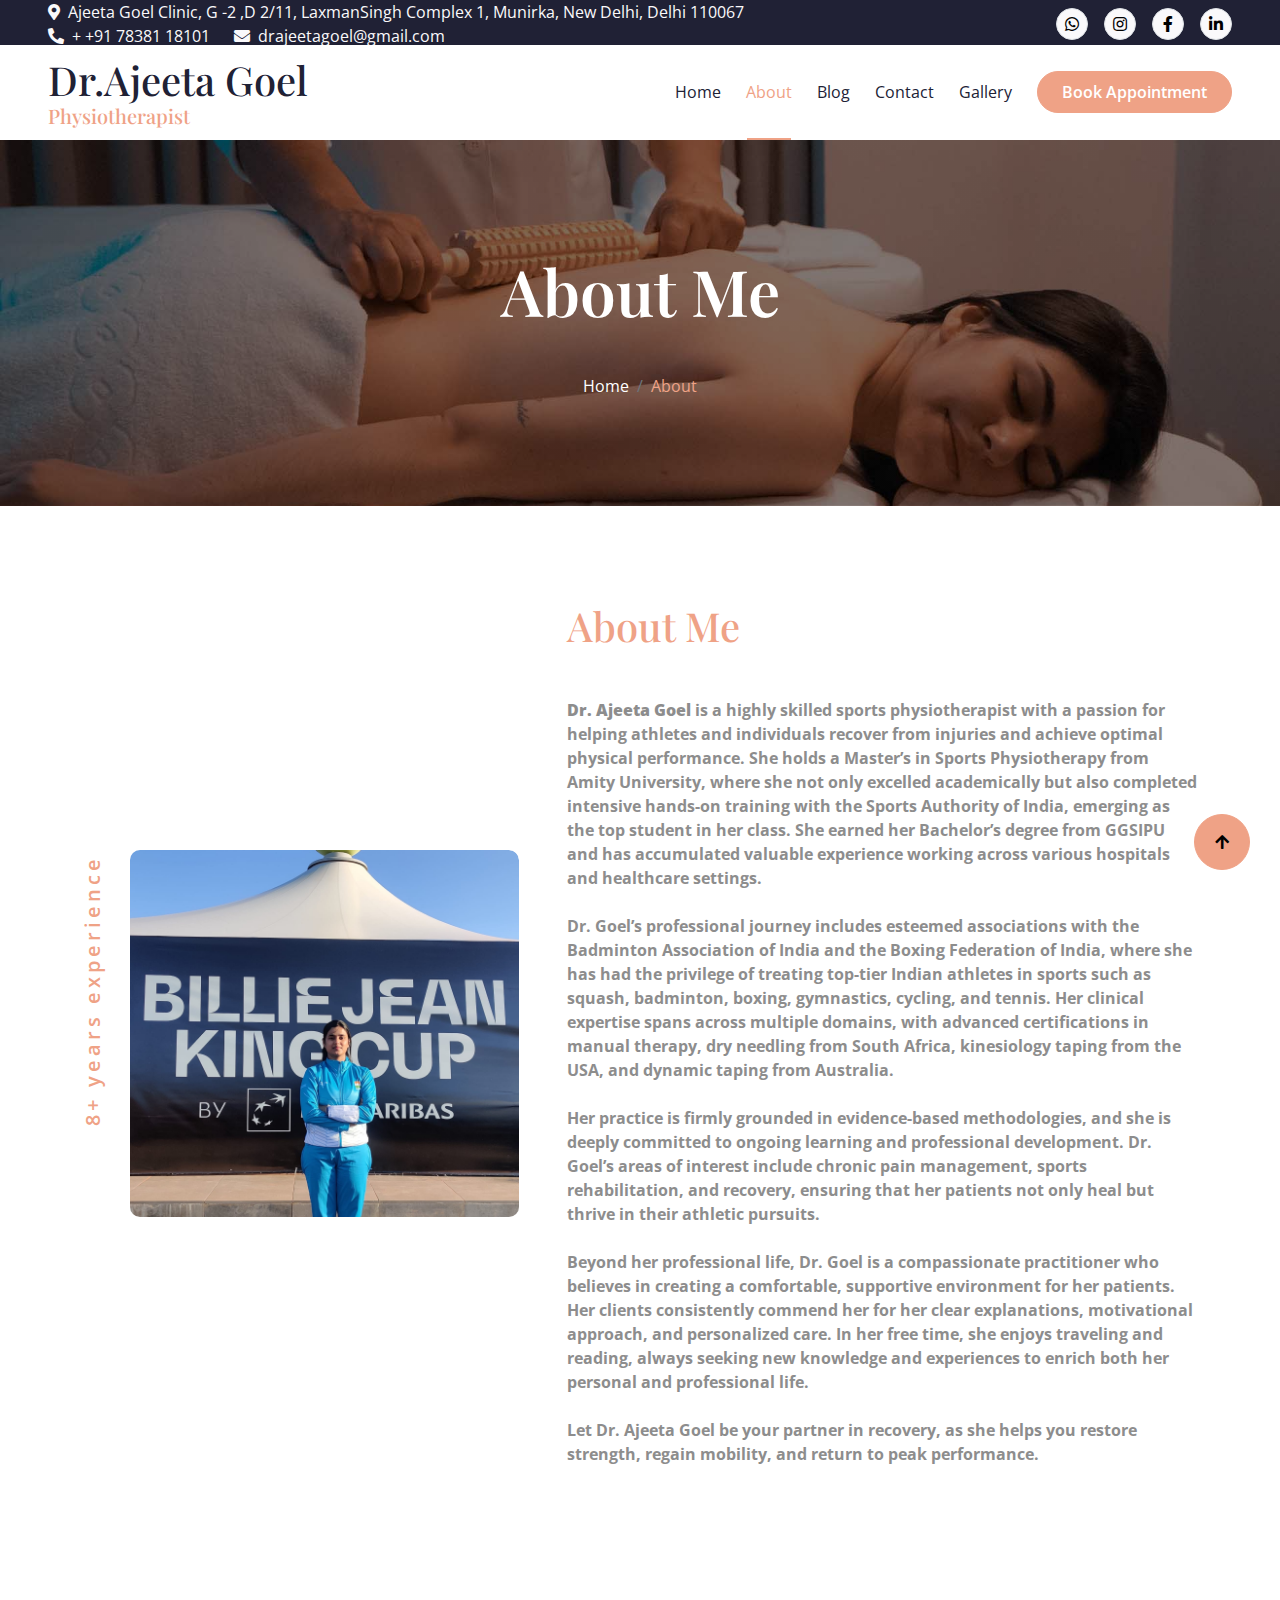
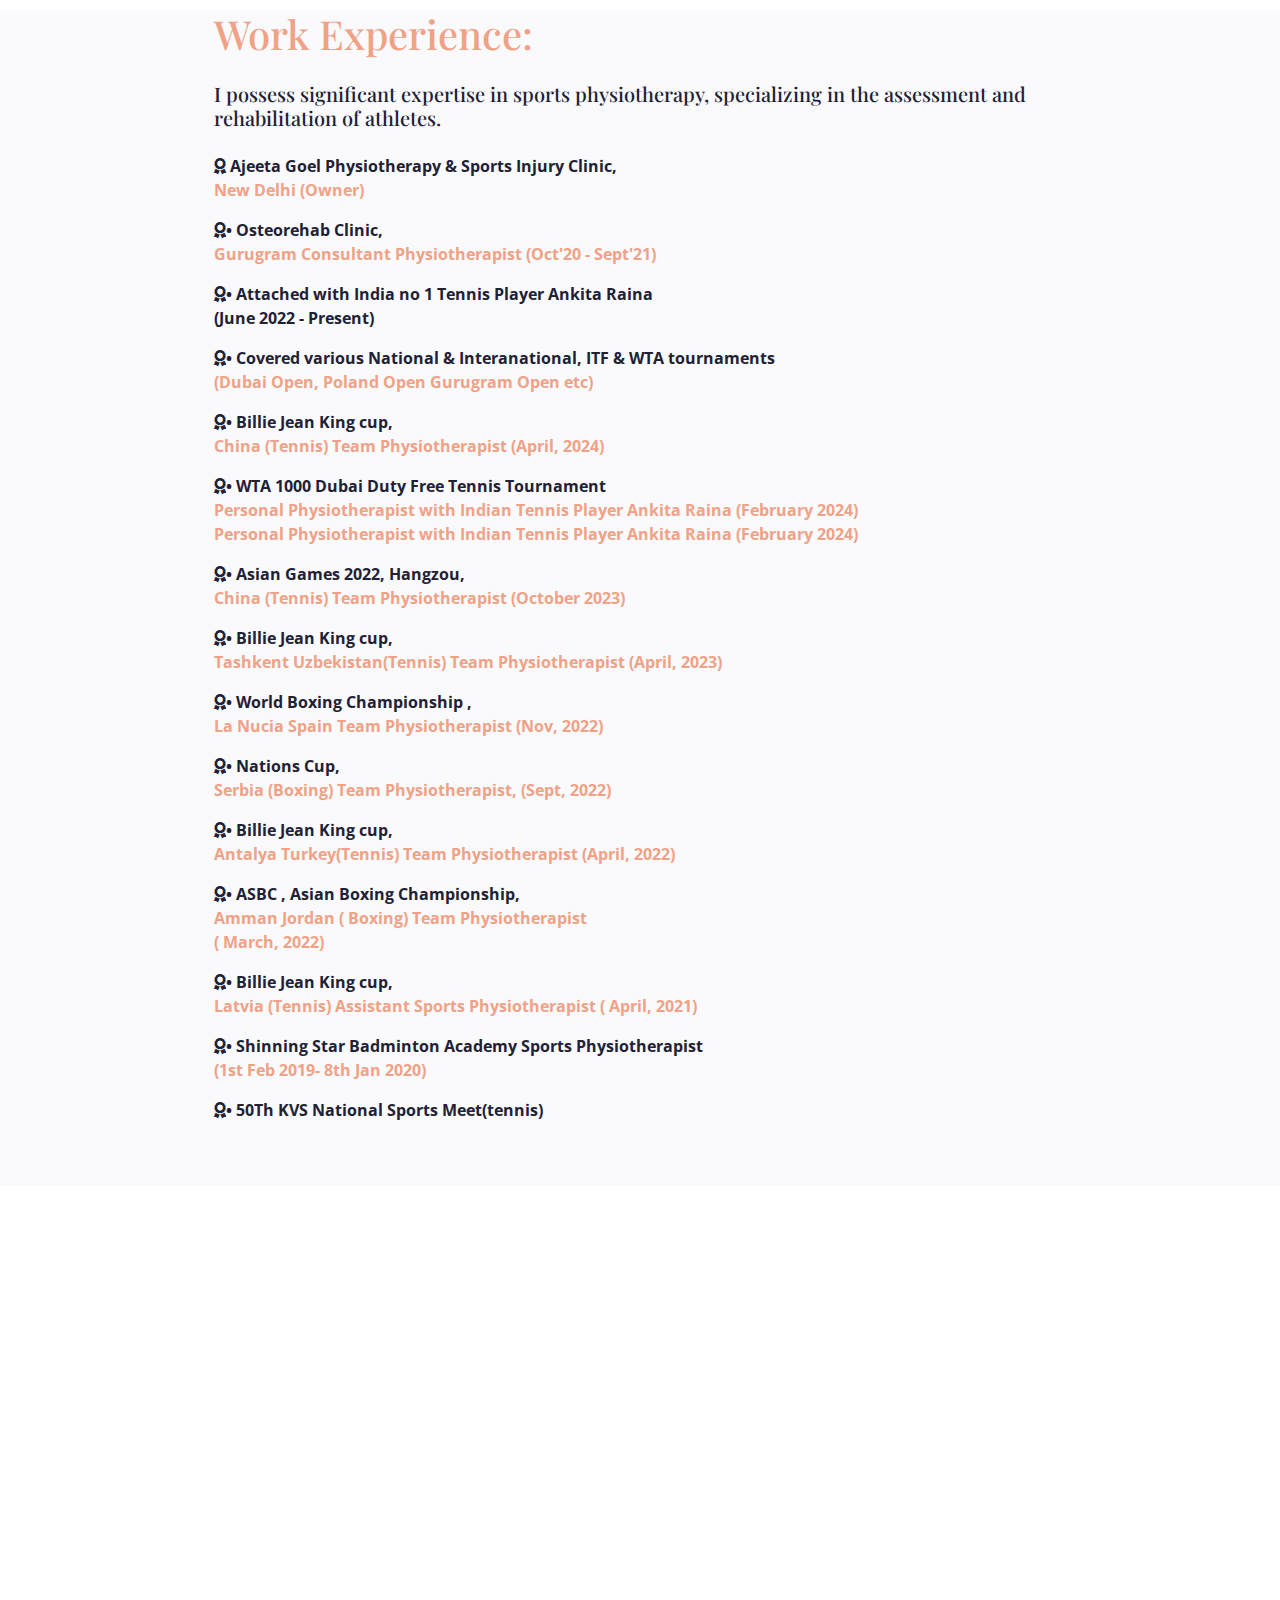
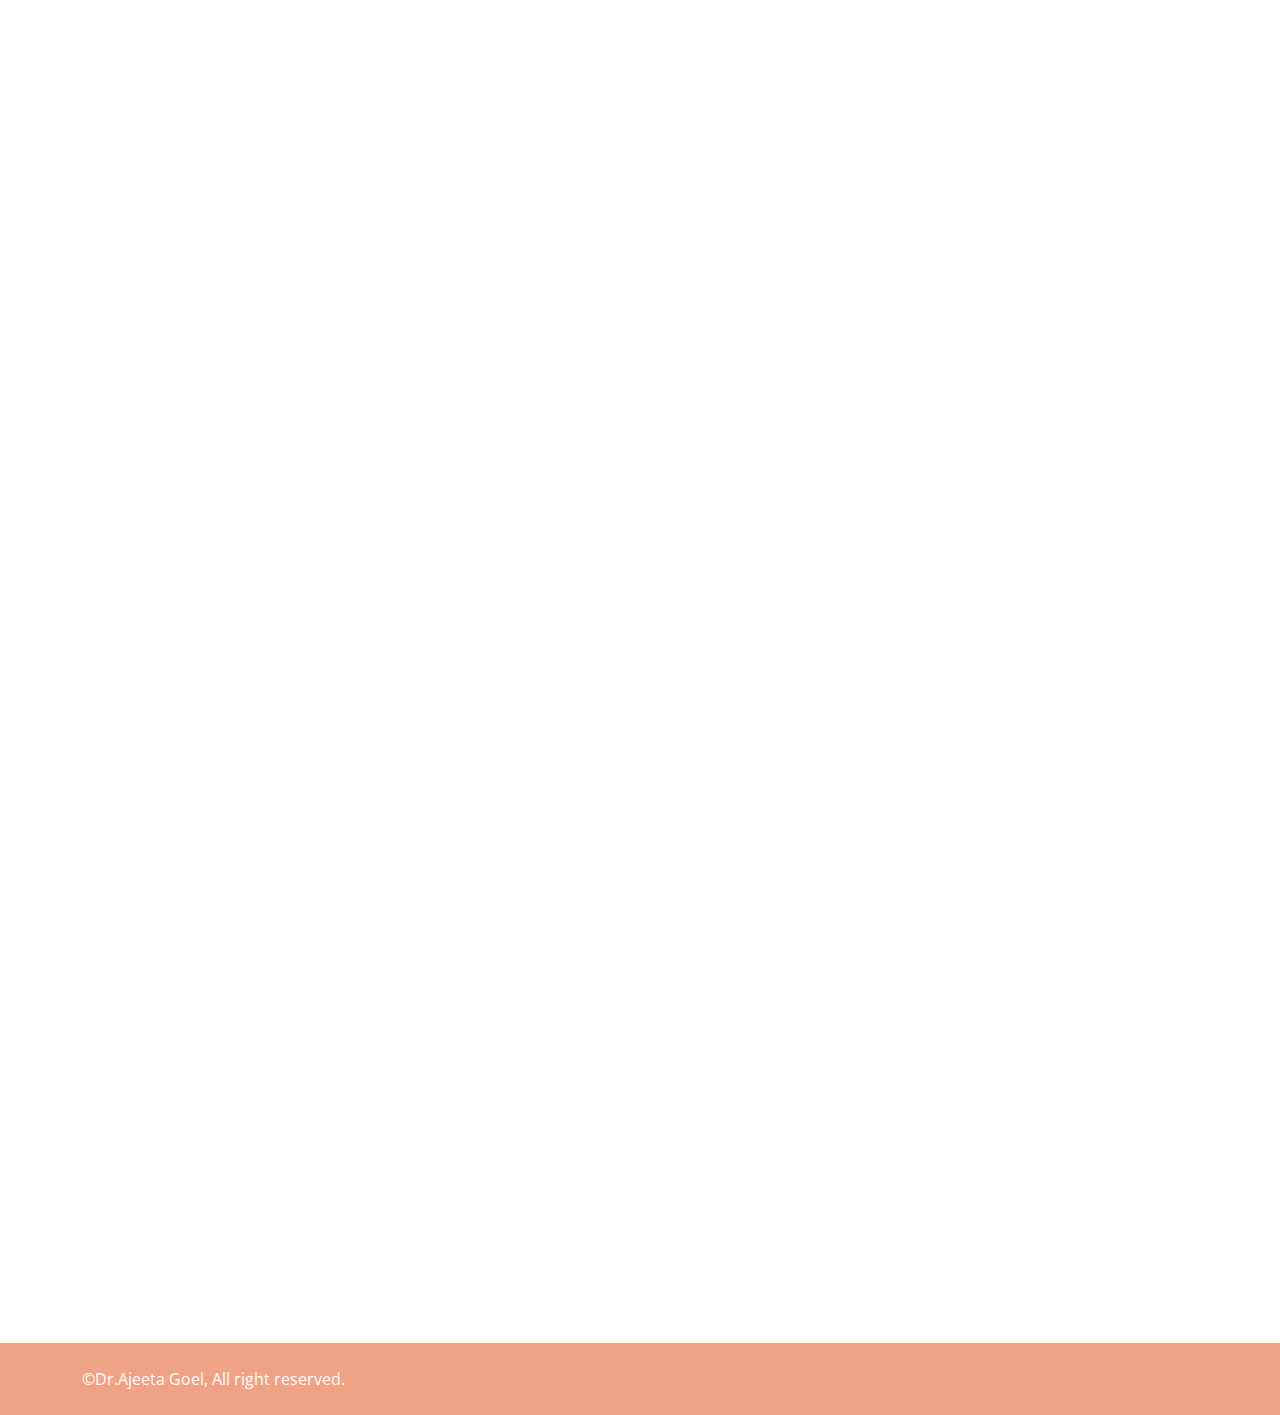
<file: about.html>
<!DOCTYPE html>
<html lang="en">

    <head>
        <meta charset="utf-8">
        <title>Dr.Ajeeta Goel Pysiotherapist</title>
        <meta content="width=device-width, initial-scale=1.0" name="viewport">
        <meta content="" name="keywords">
        <meta content="" name="description">

        <!-- Google Web Fonts -->
        <link rel="preconnect" href="https://fonts.googleapis.com">
        <link rel="preconnect" href="https://fonts.gstatic.com" crossorigin>
        <link href="https://fonts.googleapis.com/css2?family=Open+Sans:wght@400;500;600&family=Playfair+Display:wght@400;500;600&display=swap" rel="stylesheet"> 

        <!-- Icon Font Stylesheet -->
        <link rel="stylesheet" href="https://use.fontawesome.com/releases/v5.15.4/css/all.css"/>
        <link href="https://cdn.jsdelivr.net/npm/bootstrap-icons@1.4.1/font/bootstrap-icons.css" rel="stylesheet">

        <!-- Libraries Stylesheet -->
        <link href="lib/animate/animate.min.css" rel="stylesheet">
        <link href="lib/owlcarousel/assets/owl.carousel.min.css" rel="stylesheet">


        <!-- Customized Bootstrap Stylesheet -->
        <link href="css/bootstrap.min.css" rel="stylesheet">

        <!-- Template Stylesheet -->
        <link href="css/style.css" rel="stylesheet">
    </head>

    <body>

        <!-- Spinner Start -->
        <div id="spinner" class="show bg-white position-fixed translate-middle w-100 vh-100 top-50 start-50 d-flex align-items-center justify-content-center">
            <div class="spinner-border text-primary" style="width: 3rem; height: 3rem;" role="status">
                <span class="sr-only">Loading...</span>
            </div>
        </div>
        <!-- Spinner End -->


          
<!--TOPBAR-->
             <!-- Topbar Start -->
             <div class="container-fluid bg-dark px-5 d-none d-lg-block">
                <div class="row gx-0 align-items-center" style="height: 45px;">
                    <div class="col-lg-8 text-center text-lg-start mb-lg-0">
                        <div class="d-flex flex-wrap">
                            <a href="https://maps.app.goo.gl/xiu6vgXZNnQ9XoJR9" class="text-light me-4"><i class="fas fa-map-marker-alt text-seconadry me-2"></i>Ajeeta Goel Clinic, G -2 ,D 2/11, LaxmanSingh Complex 1, Munirka, New Delhi, Delhi 110067</a>
                            <a href="#" class="text-light me-4"><i class="fas fa-phone-alt text-seconadry me-2"></i>+ +91 78381 18101</a>
                            <a href="contact.html" class="text-light me-0"><i class="fas fa-envelope text-seconadry me-2"></i>drajeetagoel@gmail.com</a>
                        </div>
                    </div>
                    <div class="col-lg-4 text-center text-lg-end">
                        <div class="d-flex align-items-center justify-content-end">
                            <a href="https://wa.me/7838118101" class="btn btn-light btn-square border rounded-circle nav-fill me-3"><i class="fab fa-whatsapp"></i></a>
                            <a href="https://www.instagram.com/dr.ajeetagoel/" class="btn btn-light btn-square border rounded-circle nav-fill me-3"><i class="fab fa-instagram"></i></a>
                            <a href="https://www.facebook.com/dr.ajeetagoel/" class="btn btn-light btn-square border rounded-circle nav-fill me-3"><i class="fab fa-facebook-f"></i></a>
                            <a href="https://www.linkedin.com/in/ajeeta-goel-0a882110a/" class="btn btn-light btn-square border rounded-circle nav-fill me-0"><i class="fab fa-linkedin-in"></i></a>
                        </div>
                    </div>
                </div>
            </div>


        <!-- Navbar & Hero Start -->
        <div class="container-fluid position-relative p-0">
            <nav class="navbar navbar-expand-lg navbar-light bg-white px-4 px-lg-5 py-3 py-lg-0">
                <a href="index.html" class="navbar-brand p-0">
                    <h1 class="text-dark m-0">Dr.Ajeeta Goel </h1>
                    <h3 class="text-secondary m-0  fs-5">Physiotherapist</h3>
                    
    
                    <!-- <img src="img/logo.png" alt="Logo"> -->
                </a>
                <button class="navbar-toggler" type="button" data-bs-toggle="collapse" data-bs-target="#navbarCollapse">
                    <span class="fa fa-bars"></span>
                </button>
                <div class="collapse navbar-collapse" id="navbarCollapse">
                    <div class="navbar-nav ms-auto py-0">
                        <a href="index.html"  class="nav-item nav-link">Home</a>
                        <a href="about.html" class="nav-item nav-link active">About</a>
                        <a href="Blog.html"  class="nav-item nav-link">Blog</a>
                       
                        <a href="contact.html" target="_blank" class="nav-item nav-link">Contact</a>
                        <a href="Gallery.html"  class="nav-item nav-link">Gallery</a>

                    </div>
                    <a href="https://form.jotform.com/242814931001446" class="btn btn-secondary rounded-pill text-white py-2 px-4 flex-wrap flex-sm-shrink-0">Book Appointment</a>
                </div>
            </nav>
        </div>
        <!-- Navbar End -->


        <!-- Header Start -->
        <div class="container-fluid bg-breadcrumb">
            <div class="container text-center py-5" style="max-width: 900px;">
                <h3 class="text-white display-3 mb-4 wow fadeInDown" data-wow-delay="0.1s">About Me</h1>
                <ol class="breadcrumb justify-content-center mb-0 wow fadeInDown" data-wow-delay="0.3s">
                    <li class="breadcrumb-item"><a href="index.html">Home</a></li>
                   
                    <li class="breadcrumb-item active text-secondary">About</li>
                </ol>    
            </div>
        </div>
        <!-- Header End -->


         <!-- About Start -->
    <div class="container-fluid about  py-5">
        <div class="container py-5">
            <div class="row g-5 align-items-center">
                <div class="col-lg-5 wow fadeInLeft" data-wow-delay="0.2s">
                    <div class="about-img pb-5 ps-5">
                        <img src="img/AjeetaNew.jpg" class="img-fluid rounded w-100" style="object-fit: cover;"
                            alt="Image">

                        <div class="about-experience text-secondary"> 8+ years experience</div>
                    </div>
                </div>
                <div class="col-lg-7 wow fadeInRight" data-wow-delay="0.4s">
                    <div class="section-title text-start mb-5">
                        <h4 class="text-secondary pe-3 mb-0 fs-1">About Me</h4><br>
                        <br>
                        <p class="mb-4 fw-bold"><b>Dr. Ajeeta Goel</b> is a highly skilled sports physiotherapist with a passion for helping athletes and individuals recover from injuries and achieve optimal physical performance. She holds a Master’s in Sports Physiotherapy from Amity University, where she not only excelled academically but also completed intensive hands-on training with the Sports Authority of India, emerging as the top student in her class. She earned her Bachelor’s degree from GGSIPU and has accumulated valuable experience working across various hospitals and healthcare settings.</p>

                        <p class="mb-4 fw-bold">Dr. Goel’s professional journey includes esteemed associations with the Badminton Association of India and the Boxing Federation of India, where she has had the privilege of treating top-tier Indian athletes in sports such as squash, badminton, boxing, gymnastics, cycling, and tennis. Her clinical expertise spans across multiple domains, with advanced certifications in manual therapy, dry needling from South Africa, kinesiology taping from the USA, and dynamic taping from Australia.</p>
                        
                        <p class="mb-4 fw-bold">Her practice is firmly grounded in evidence-based methodologies, and she is deeply committed to ongoing learning and professional development. Dr. Goel’s areas of interest include chronic pain management, sports rehabilitation, and recovery, ensuring that her patients not only heal but thrive in their athletic pursuits.</p>
                        
                        <p class="mb-4 fw-bold">Beyond her professional life, Dr. Goel is a compassionate practitioner who believes in creating a comfortable, supportive environment for her patients. Her clients consistently commend her for her clear explanations, motivational approach, and personalized care. In her free time, she enjoys traveling and reading, always seeking new knowledge and experiences to enrich both her personal and professional life.</p>
                        
                        <p class="mb-4 fw-bold">Let Dr. Ajeeta Goel be your partner in recovery, as she helps you restore strength, regain mobility, and return to peak performance.</p>
                        

                        </div>


                    </div>
                </div>
            </div>
        </div>
    </div>
    <!-- --------exprience start-- -->

    <div class="container-fluid experience bg-light">
        <div class="container py-5">
            <div class="row g-5 align-items-center">

                <div class="section-title text-start">
                    <h4 class="text-secondary pe-3 mb-0 fs-1">Work Experience:</h4>
                    <br>
                    <h1 class=" mb-4 fs-5">I possess significant expertise in sports physiotherapy, specializing in
                        the assessment and rehabilitation of athletes.</h1>


                    <div class="d-flex flex-column h-100">
                        <p class="text-dark fw-bold"><i class="fas fa-award"></i> Ajeeta Goel Physiotherapy & Sports Injury
                            Clinic,<br><span class="text-secondary">New Delhi (Owner) </span></p>
                        <p class="text-dark fw-bold"><i class="fas fa-award"></i>• Osteorehab Clinic,<br><span class="text-secondary">Gurugram
                            Consultant Physiotherapist (Oct'20 - Sept'21)</span> 
                        </p>
                        <p class="text-dark fw-bold"><i class="fas fa-award"></i>• Attached with India no 1 Tennis Player
                            Ankita Raina <br><span class="text-seconadry">(June 2022 - Present)</span>
                        </p>
                        <p class="text-dark fw-bold"><i class="fas fa-award"></i>•   Covered various National & Interanational, ITF & WTA tournaments <br><span class="text-secondary">(Dubai Open, Poland Open
                            Gurugram Open etc)</span>

                        </p>
                        <p class="text-dark fw-bold"><i class="fas fa-award"></i>• Billie Jean King cup, <br><span class="text-secondary">China (Tennis)
                            Team Physiotherapist (April, 2024)</span>
                        </p>
                        <p class="text-dark fw-bold"><i class="fas fa-award"></i>• WTA 1000 Dubai Duty Free Tennis
                            Tournament <br><span class="text-secondary"> Personal Physiotherapist with Indian Tennis Player Ankita Raina (February 2024)</span><br><span class="text-secondary">
                            Personal Physiotherapist with Indian Tennis Player Ankita Raina (February 2024)</span>
                        </p>
                        <p class="text-dark fw-bold"><i class="fas fa-award"></i>• Asian Games 2022, Hangzou,<br><span class="text-secondary"> China
                            (Tennis)
                            Team Physiotherapist (October 2023)
                        </span>
                        </p>
                        <p class="text-dark fw-bold"><i class="fas fa-award"></i>• Billie Jean King cup,<br><span class="text-secondary">Tashkent
                            Uzbekistan(Tennis)
                            Team Physiotherapist (April, 2023)</span> 

                        </p>
                        <p class="text-dark fw-bold"><i class="fas fa-award"></i>• World Boxing Championship , <br><span class="text-secondary">La Nucia
                            Spain
                            Team Physiotherapist (Nov, 2022)</span>

                        </p>
                        <p class="text-dark fw-bold"><i class="fas fa-award"></i>• Nations Cup, <br><span class="text-secondary">Serbia (Boxing)
                            Team Physiotherapist, (Sept, 2022)</span>
                            

                        </p>
                        <p class="text-dark fw-bold"><i class="fas fa-award"></i>•	Billie Jean King cup, <br><span class="text-secondary">Antalya Turkey(Tennis) 
                            Team Physiotherapist (April, 2022)</span>
                            
                            

                        </p>
                        <p class="text-dark fw-bold"><i class="fas fa-award"></i>• ASBC , Asian Boxing Championship,<br><span class="text-secondary"> Amman Jordan ( Boxing) Team Physiotherapist</span> <br><span class="text-secondary">( March, 2022)</span>



                        </p>
                        <p class="text-dark fw-bold"><i class="fas fa-award"></i>• Billie Jean King cup,<br> <span class="text-secondary">Latvia (Tennis)
                            Assistant Sports Physiotherapist ( April, 2021)</span>
                            
                            

                        </p>
                        <p class="text-dark fw-bold"><i class="fas fa-award"></i>• Shinning Star Badminton Academy
                            Sports Physiotherapist <br> <span class="text-secondary">(1st  Feb 2019- 8th  Jan 2020)</span>
                            

                        </p>
                        <p class="text-dark fw-bold"><i class="fas fa-award"></i>•  50Th  KVS National Sports Meet(tennis) 

                        </p>
                       
                        
                    </div>


                </div>
            </div>


        </div>
    </div>
    <!-- --------exprience end---- -->
    </div>
    <!-- About End -->

        <!-- Feature Start -->
        <div class="container-fluid feature py-5">
            <div class="container py-5">
                <div class="section-title mb-5 wow fadeInUp" data-wow-delay="0.1s">
                    <div class="">
                        <h4 class="text-secondary px-3 mb-0 fs-1">Why Choose Me</h4>
                    </div>
                </div>
                <div class="row g-4 justify-content-center">
                    <div class="col-md-6 col-lg-4 col-xl-3 wow fadeInUp" data-wow-delay="0.1s">
                        <div class="row-cols-1 feature-item p-4">
                            <div class="col-12">
                                <div class="feature-icon mb-4">
                                    <div class="p-3 d-inline-flex bg-white rounded">
                                        <i class="fas fa-diagnoses fa-4x text-secondary"></i>
                                    </div>
                                </div>
                                <div class="feature-content d-flex flex-column">
                                    <h5 class="mb-4">Licensed Therapist</h5>
                                    <p class="mb-0">A licensed therapist provides professional guidance and support to individuals facing emotional, psychological, or relational challenges.</p>
                                </div>
                            </div>
                        </div>
                    </div>
                    <div class="col-md-6 col-lg-4 col-xl-3 wow fadeInUp" data-wow-delay="0.3s">
                        <div class="row-cols-1 feature-item p-4">
                            <div class="col-12">
                                <div class="feature-icon mb-4">
                                    <div class="p-3 d-inline-flex bg-white rounded">
                                        <i class="fas fa-briefcase-medical fa-4x text-secondary"></i>
                                    </div>
                                </div>
                                <div class="feature-content d-flex flex-column">
                                    <h5 class="mb-4">Personalized Treatment</h5>
                                    <p class="mb-0">Personalized treatment tailors therapeutic approaches to meet the unique needs, preferences, and circumstances of each individual.</p>
                                </div>
                            </div>
                        </div>
                    </div>
                    <div class="col-md-6 col-lg-4 col-xl-3 wow fadeInUp" data-wow-delay="0.5s">
                        <div class="row-cols-1 feature-item p-4">
                            <div class="col-12">
                                <div class="feature-icon mb-4">
                                    <div class="p-3 d-inline-flex bg-white rounded">
                                        <i class="fas fa-hospital-user fa-4x text-secondary"></i>
                                    </div>
                                </div>
                                <div class="feature-content d-flex flex-column">
                                    <h5 class="mb-4">Therapy Goals</h5>
                                    <p class="mb-0">Therapy goals are specific, measurable objectives that guide the therapeutic process and help individuals achieve personal growth and emotional well-being.</p>
                                </div>
                            </div>
                        </div>
                    </div>
                    <div class="col-md-6 col-lg-4 col-xl-3 wow fadeInUp" data-wow-delay="0.7s">
                        <div class="row-cols-1 feature-item p-4">
                            <div class="col-12">
                                <div class="feature-icon mb-4">
                                    <div class="p-3 d-inline-flex bg-white rounded">
                                        <i class="fas fa-users fa-4x text-secondary"></i>
                                    </div>
                                </div>
                                <div class="feature-content d-flex flex-column">
                                    <h5 class="mb-4">Practitioners Network</h5>
                                    <p class="mb-0">A practitioners network is a collaborative group of professionals that shares resources, knowledge, and referrals to enhance client care and support among peers.</p>
                                </div>
                            </div>
                        </div>
                    </div>
                    <div class="col-md-6 col-lg-4 col-xl-3 wow fadeInUp" data-wow-delay="0.1s">
                        <div class="row-cols-1 feature-item p-4">
                            <div class="col-12">
                                <div class="feature-icon mb-4">
                                    <div class="p-3 d-inline-flex bg-white rounded">
                                        <i class="fas fa-spa fa-4x text-secondary"></i>
                                    </div>
                                </div>
                                <div class="feature-content d-flex flex-column">
                                    <h5 class="mb-4">Comfortable Center</h5>
                                    <p class="mb-0">A comfortable center is a welcoming space designed to promote relaxation and safety, facilitating positive experiences for clients seeking support or therapy.</p>
                                </div>
                            </div>
                        </div>
                    </div>
                   <!--  <div class="col-md-6 col-lg-4 col-xl-3 wow fadeInUp" data-wow-delay="0.3s">
                        <div class="row-cols-1 feature-item p-4">
                            <div class="col-12">
                                <div class="feature-icon mb-4">
                                    <div class="p-3 d-inline-flex bg-white rounded">
                                        <i class="fas fa-heart fa-4x text-secondary"></i>
                                    </div>
                                </div>
                                <div class="feature-content d-flex flex-column">
                                    <h5 class="mb-4">Best Quality Staff</h5>
                                    <p class="mb-0">Best quality staff refers to top-notch products or services that meet high standards of excellence and reliability.</p>
                                </div>
                            </div>
                        </div>
                    </div> -->
                    <div class="col-12 text-center wow fadeInUp" data-wow-delay="0.2s">
                        <a href="contact.html" class="btn btn-secondary rounded-pill text-white py-3 px-5">More Details</a>
                    </div>
                </div>
            </div>
        </div>
        <!-- Feature End -->
        <!-- footer start -->
        <div class="container-fluid footer py-5 wow fadeIn" data-wow-delay="0.2s">
            <div class="container py-5">
                <div class="row g-5">
                    <div class="col-md-6 col-lg-6 col-xl-3">
                        <div class="footer-item d-flex flex-column">
                            <h4 class="text-white mb-4">Dr.Ajeeta Goel</h4>
                            <p>Thank you for visiting my website; I look forward to partnering with you on your journey to improved health and well-being.
                            </p>
                            <div class="d-flex align-items-center">
                                <i class="fas fa-share fa-2x text-white me-2"></i>
                                <a class="btn-square btn btn-secondary text-white rounded-circle mx-1" href="https://wa.me/7838118101" target="_blank"><i
                                    class="fab fa-whatsapp"></i></a>
                                 <a class="btn-square btn btn-secondary text-white rounded-circle mx-1" href="https://www.instagram.com/dr.ajeetagoel/" target="_blank"><i
                                    class="fab fa-instagram"></i></a>
                                <a class="btn-square btn btn-secondary text-white rounded-circle mx-1" href="https://www.facebook.com/dr.ajeetagoel/" target="_blank"><i
                                    class="fab fa-facebook"></i></a>
                                <a class="btn-square btn btn-secondary text-white rounded-circle mx-1" href="https://www.linkedin.com/in/ajeeta-goel-0a882110a/" target="_blank"><i
                                    class="fab fa-linkedin-in"></i></a>    
                                <a class="btn-square btn btn-secondary text-white rounded-circle mx-1" href="https://x.com/AjeetaGoel" target="_blank"><i
                                    class="fab fa-twitter"></i></a> 
                            </div>
                        </div>
                    </div>
                    <div class="col-md-6 col-lg-6 col-xl-3">
                        <div class="footer-item d-flex flex-column">
                            <h4 class="mb-4 text-white">Quick Links</h4>
                            <a href="about.html"><i class="fas fa-angle-right me-2"></i> About Me</a>
                            <a href="contact.html"><i class="fas fa-angle-right me-2"></i> Contact Me</a>
                           
                            <a href="blog.html"><i class="fas fa-angle-right me-2"></i>  Blog & News</a>
                           
                        </div>
                    </div>
                    <div class="col-md-6 col-lg-6 col-xl-3">
                        <div class="footer-item d-flex flex-column">
                            <h4 class="mb-4 text-white">Services</h4>
                            <a href=""><i class="fas fa-angle-right me-2"></i> All Services</a>
                            <a href=""><i class="fas fa-angle-right me-2"></i>Pediatric Physiotherapy</a>
                            <a href=""><i class="fas fa-angle-right me-2"></i> Kegel Exercises</a>
                            <a href=""><i class="fas fa-angle-right me-2"></i> Sports Physiotherapy</a>
                            <a href=""><i class="fas fa-angle-right me-2"></i> Cervical Spondylosis Physiotherapy</a>
                            <a href=""><i class="fas fa-angle-right me-2"></i> Orthopaedic Physiotherapy</a>
                            <a href=""><i class="fas fa-angle-right me-2"></i> Sports Massage Therapy</a>
                            <a href=""><i class="fas fa-angle-right me-2"></i> Rheumatoid Arthritis Physiotherapy</a>
                        </div>
                    </div>
                    <div class="col-md-6 col-lg-6 col-xl-3">
                        <div class="footer-item d-flex flex-column">
                            <h4 class="mb-4 text-white">Contact Info</h4>
                            <a href=""><i class="fa fa-map-marker-alt me-2"></i> Ajeeta Goel Clinic, G -2 ,D 2/11, LaxmanSingh Complex 1, Munirka, New Delhi, Delhi 110067</a>
                            <a href=""><i class="fas fa-envelope me-2"></i>drajeetagoel@gmail.com </a>
                           
                            <a href=""><i class="fas fa-phone me-2"></i>+91 78381 18101</a>
                           
                        </div>
                    </div>
                </div>
            </div>
        </div>
        <!-- footer end -->
        <!-- Copyright Start -->
    <div class="container-fluid copyright py-4">
        <div class="container">
            <div class="row g-4 align-items-center">
                <div class="col-md-6 text-center text-md-start mb-md-0">
                    <span class="text-white">&copy;Dr.Ajeeta Goel</a>, All right reserved.</span>
                </div>
               
            </div>
        </div>
    </div>
    <!-- Copyright End -->

        <!-- Back to Top -->
        <a href="#" class="btn btn-secondary btn-lg-square back-to-top"><i class="fa fa-arrow-up"></i></a>   

        
        <!-- JavaScript Libraries -->
        <script src="https://ajax.googleapis.com/ajax/libs/jquery/3.6.4/jquery.min.js"></script>
        <script src="https://cdn.jsdelivr.net/npm/bootstrap@5.0.0/dist/js/bootstrap.bundle.min.js"></script>
        <script src="lib/wow/wow.min.js"></script>
        <script src="lib/easing/easing.min.js"></script>
        <script src="lib/waypoints/waypoints.min.js"></script>
        <script src="lib/owlcarousel/owl.carousel.min.js"></script>
        

        <!-- Template Javascript -->
        <script src="js/main.js"></script>
        
    </body>

</html>
</file>
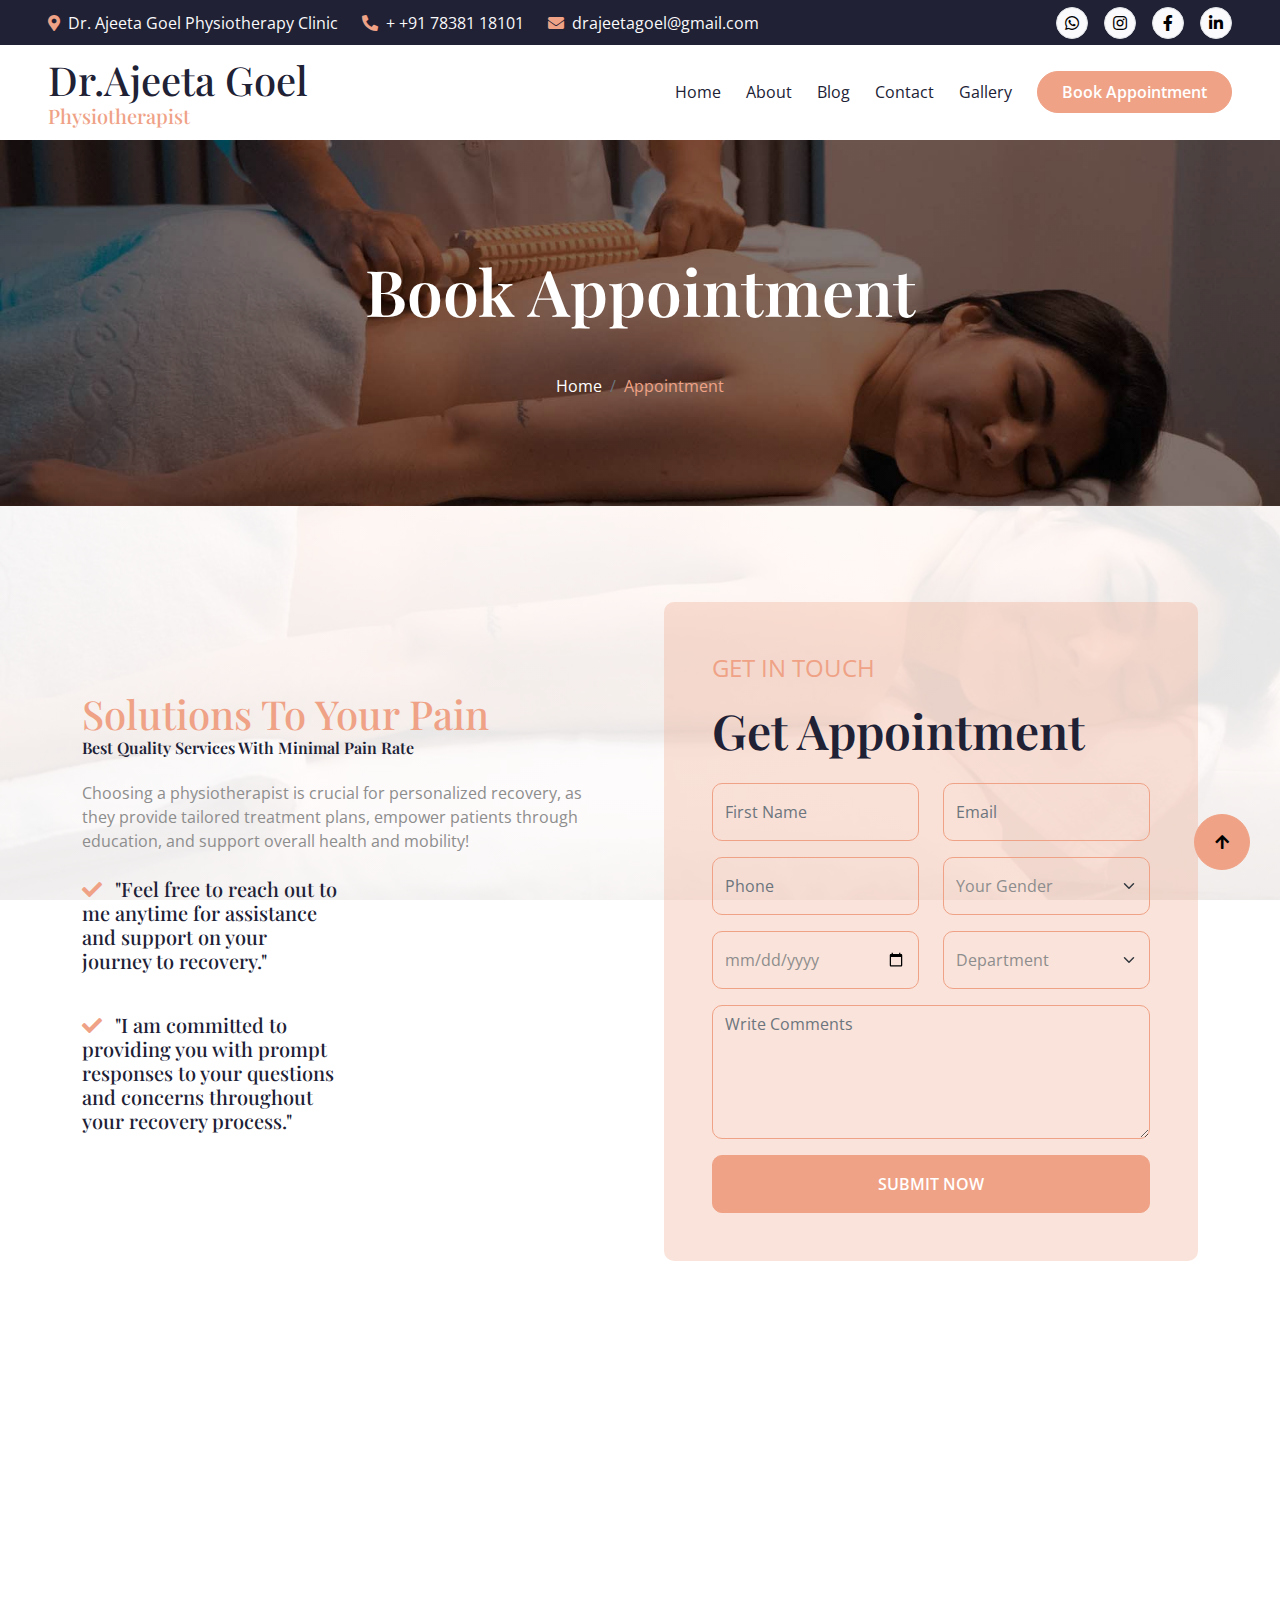
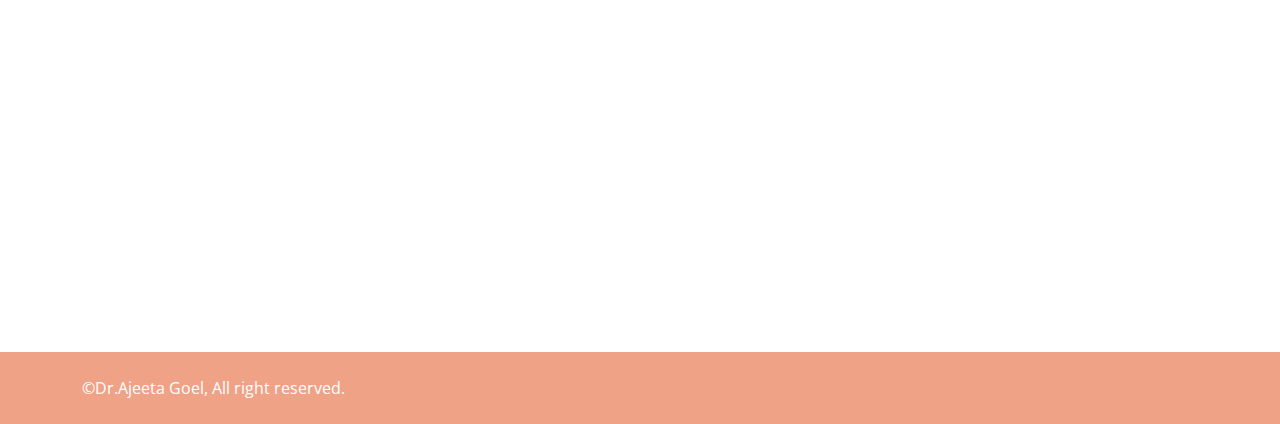
<file: appointment.html>
<!DOCTYPE html>
<html lang="en">

<head>
    <meta charset="utf-8">
    <title>Dr.Ajeeta Goel Pysiotherapist</title>
    <meta content="width=device-width, initial-scale=1.0" name="viewport">
    <meta content="" name="keywords">
    <meta content="" name="description">

    <!-- Google Web Fonts -->
    <link rel="preconnect" href="https://fonts.googleapis.com">
    <link rel="preconnect" href="https://fonts.gstatic.com" crossorigin>
    <link
        href="https://fonts.googleapis.com/css2?family=Open+Sans:wght@400;500;600&family=Playfair+Display:wght@400;500;600&display=swap"
        rel="stylesheet">

    <!-- Icon Font Stylesheet -->
    <link rel="stylesheet" href="https://use.fontawesome.com/releases/v5.15.4/css/all.css" />
    <link href="https://cdn.jsdelivr.net/npm/bootstrap-icons@1.4.1/font/bootstrap-icons.css" rel="stylesheet">

    <!-- Libraries Stylesheet -->
    <link href="lib/animate/animate.min.css" rel="stylesheet">
    <link href="lib/owlcarousel/assets/owl.carousel.min.css" rel="stylesheet">


    <!-- Customized Bootstrap Stylesheet -->
    <link href="css/bootstrap.min.css" rel="stylesheet">

    <!-- Template Stylesheet -->
    <link href="css/style.css" rel="stylesheet">
    <style>
        .custom-alert {
            display: none;
            position: fixed;
            z-index: 1000;
            left: 0;
            top: 0;
            width: 100%;
            height: 100%;
            background-color: rgba(0, 0, 0, 0.5);
        }
        .custom-alert-content {
            background-color: #fff;
            margin: 15% auto;
            padding: 20px;
            border-radius: 10px;
            max-width: 400px;
            text-align: center;
            box-shadow: 0 5px 15px rgba(0, 0, 0, 0.3);
            animation: fadeIn 0.3s ease;
        }
        .close-btn {
            color: #aaa;
            float: right;
            font-size: 28px;
            cursor: pointer;
            margin-right: -10px;
            margin-top: -25px;
        }

        .close-btn:hover {
            color: #000;
        }
        .custom-alert-content button {
            background-color: #28a745;
            color: white;
            padding: 10px 20px;
            border: none;
            border-radius: 5px;
            cursor: pointer;
        }

        .custom-alert-content button:hover {
            background-color: #218838;
        }

        /* Fade in animation */
        @keyframes fadeIn {
            from {
                opacity: 0;
            }

            to {
                opacity: 1;
            }
        }
    </style>
</head>

<body>
    <div id="customAlert" class="custom-alert">
        <div class="custom-alert-content">
            <span class="close-btn" onclick="closeAlert()">&times;</span>
            <p id="customAlertMessage"></p>
            <button onclick="closeAlert()">OK</button>
        </div>
    </div>
    <script>
        function closeAlert() {
            const customAlert = document.getElementById("customAlert");
            if (customAlert) {
                customAlert.style.display = "none";
            }
        }
    </script>

    <!-- Spinner Start -->
    <div id="spinner"
        class="show bg-white position-fixed translate-middle w-100 vh-100 top-50 start-50 d-flex align-items-center justify-content-center">
        <div class="spinner-border text-primary" style="width: 3rem; height: 3rem;" role="status">
            <span class="sr-only">Loading...</span>
        </div>
    </div>
    <!-- Spinner End -->

          
<!--TOPBAR-->
             <!-- Topbar Start -->
             <div class="container-fluid bg-dark px-5 d-none d-lg-block">
                <div class="row gx-0 align-items-center" style="height: 45px;">
                    <div class="col-lg-8 text-center text-lg-start mb-lg-0">
                        <div class="d-flex flex-wrap">
                            <a href="https://maps.app.goo.gl/xiu6vgXZNnQ9XoJR9" class="text-light me-4"><i class="fas fa-map-marker-alt text-secondary me-2"></i>Dr. Ajeeta Goel Physiotherapy Clinic</a>
                            <a href="#" class="text-light me-4"><i class="fas fa-phone-alt text-secondary me-2"></i>+ +91 78381 18101</a>
                            <a href="contact.html" class="text-light me-0"><i class="fas fa-envelope text-secondary me-2"></i>drajeetagoel@gmail.com</a>
                        </div>
                    </div>
                    <div class="col-lg-4 text-center text-lg-end">
                        <div class="d-flex align-items-center justify-content-end">
                            <a href="https://wa.me/7838118101" class="btn btn-light btn-square border rounded-circle nav-fill me-3"><i class="fab fa-whatsapp"></i></a>
                            <a href="https://www.instagram.com/dr.ajeetagoel/" class="btn btn-light btn-square border rounded-circle nav-fill me-3"><i class="fab fa-instagram"></i></a>
                            <a href="https://www.facebook.com/dr.ajeetagoel/" class="btn btn-light btn-square border rounded-circle nav-fill me-3"><i class="fab fa-facebook-f"></i></a>
                            <a href="https://www.linkedin.com/in/ajeeta-goel-0a882110a/" class="btn btn-light btn-square border rounded-circle nav-fill me-0"><i class="fab fa-linkedin-in"></i></a>
                        </div>
                    </div>
                </div>
            </div>



    <!-- Navbar & Hero Start -->
    <div class="container-fluid position-relative p-0">
        <nav class="navbar navbar-expand-lg navbar-light bg-white px-4 px-lg-5 py-3 py-lg-0">
            <a href="index.html" class="navbar-brand p-0">
                <h1 class="text-dark m-0">Dr.Ajeeta Goel </h1>
                <h3 class="text-secondary m-0  fs-5">Physiotherapist</h3>
                

                <!-- <img src="img/logo.png" alt="Logo"> -->
            </a>
            <button class="navbar-toggler" type="button" data-bs-toggle="collapse" data-bs-target="#navbarCollapse">
                <span class="fa fa-bars"></span>
            </button>
            <div class="collapse navbar-collapse" id="navbarCollapse">
                <div class="navbar-nav ms-auto py-0">
                    <a href="index.html" target="_blank" class="nav-item nav-link">Home</a>
                    <a href="about.html" target="_blank" class="nav-item nav-link">About</a>
                    <a href="blog.html" target="_blank" class="nav-item nav-link">Blog</a>

                    <a href="contact.html" target="_blank" class="nav-item nav-link">Contact</a>
                    <a href="Gallery.html"  class="nav-item nav-link">Gallery</a>

                </div>
                <a href="appointment.html" class="btn btn-secondary rounded-pill text-white py-2 px-4 flex-wrap flex-sm-shrink-0">Book
                    Appointment</a>
            </div>
        </nav>
    </div>
    <!-- Navbar End -->


    <!-- Header Start -->
    <div class="container-fluid bg-breadcrumb">
        <div class="container text-center py-5" style="max-width: 900px;">
            <h3 class="text-white display-3 mb-4 wow fadeInDown" data-wow-delay="0.1s">Book Appointment</h1>
                <ol class="breadcrumb justify-content-center mb-0 wow fadeInDown" data-wow-delay="0.3s">
                    <li class="breadcrumb-item"><a href="index.html">Home</a></li>

                    <li class="breadcrumb-item active text-secondary">Appointment</li>
                </ol>
        </div>
    </div>
    <!-- Header End -->


    <!-- Book Appointment Start -->
    <div class="container-fluid appointment py-5">
        <div class="container py-5">
            <div class="row g-5 align-items-center">
                <div class="col-lg-6 wow fadeInLeft" data-wow-delay="0.2">
                    <div class="section-title text-start">
                        <h4 class="text-secondary fs-1 pe-3 mb-0">Solutions To Your Pain</h4>
                        <h1 class="display-4 mb-4 fs-6">Best Quality Services With Minimal Pain Rate</h1>
                        <p class="mb-4">Choosing a physiotherapist is crucial for personalized recovery, as they provide
                            tailored treatment plans, empower patients through education, and support overall health and
                            mobility! </p>
                        <div class="row g-4">
                            <div class="col-sm-6">
                                <div class="d-flex flex-column h-100">
                                    <div class="mb-4">
                                        <h5 class="mb-3"><i class="fa fa-check text-secondary me-2"></i> "Feel free to
                                            reach out to me anytime for assistance and support on your journey to
                                            recovery."
                                        </h5>

                                    </div>
                                    <div class="mb-4">
                                        <h5 class="mb-3"><i class="fa fa-check text-secondary me-2"></i> "I am committed
                                            to providing you with prompt responses to your questions and concerns
                                            throughout your recovery process."
                                        </h5>

                                    </div>

                                </div>
                            </div>

                        </div>
                    </div>
                </div>
                <div class="col-lg-6 wow fadeInRight" data-wow-delay="0.4s">
                    <div class="appointment-form rounded p-5">
                        <p class="fs-4 text-uppercase text-secondary">Get In Touch</p>
                        <h1 class="display-5 mb-4">Get Appointment</h1>
                        <form id="AppointmentForm">
                            <div class="row gy-3 gx-4">
                                <div class="col-xl-6">
                                    <input type="text"
                                        class="form-control py-3 border-secondary bg-transparent text-white"
                                        placeholder="First Name" id="Apname">
                                </div>
                                <div class="col-xl-6">
                                    <input type="email"
                                        class="form-control py-3 border-secondary bg-transparent text-white"
                                        placeholder="Email" id="Apemail">
                                </div>
                                <div class="col-xl-6">
                                    <input type="phone" class="form-control py-3 border-secondary bg-transparent"
                                        placeholder="Phone" id="Apphone">
                                </div>
                                <div class="col-xl-6">
                                    <select class="form-select py-3 border-secondary bg-transparent"
                                        aria-label="Default select example" id="Apgender">
                                        <option selected>Your Gender</option>
                                        <option value="Male">Male</option>
                                        <option value="Female">FeMale</option>
                                        <option value="Other">Others</option>
                                    </select>
                                </div>
                                <div class="col-xl-6">
                                    <input type="date" class="form-control py-3 border-secondary bg-transparent"
                                        id="Apdate">
                                </div>
                                <div class="col-xl-6">
                                    <select class="form-select py-3 border-secondary bg-transparent"
                                        aria-label="Default select example" id="Apdepartment">
                                        <option selected>Department</option>
                                        <option value="Department">Physiotherapy</option>
                                        <option value="Physical Helth">Physical Helth</option>

                                    </select>
                                </div>
                                <div class="col-12">
                                    <textarea class="form-control border-secondary bg-transparent text-white" name="text"
                                        id="Apcomment" cols="30" rows="5" placeholder="Write Comments"></textarea>
                                </div>
                                <div class="col-12">
                                    <button type="submit" class="btn btn-secondary text-white w-100 py-3 px-5">SUBMIT
                                        NOW</button>
                                </div>
                            </div>
                        </form>
                    </div>
                </div>
            </div>
        </div>
    </div>


    <!-- Book Appointment End -->

    <div class="container-fluid footer py-5 wow fadeIn" data-wow-delay="0.2s">
        <div class="container py-5">
            <div class="row g-5">
                <div class="col-md-6 col-lg-6 col-xl-3">
                    <div class="footer-item d-flex flex-column">
                        <h4 class="text-white mb-4">Dr.Ajeeta Goel</h4>
                        <p>Thank you for visiting my website; I look forward to partnering with you on your journey to
                            improved health and well-being.
                        </p>
                        <div class="d-flex align-items-center">
                            <i class="fas fa-share fa-2x text-white me-2"></i>
                            <a class="btn-square btn btn-secondary text-white rounded-circle mx-1" href="https://wa.me/7838118101" target="_blank"><i
                                class="fab fa-whatsapp"></i></a>
                             <a class="btn-square btn btn-secondary text-white rounded-circle mx-1" href="https://www.instagram.com/dr.ajeetagoel/" target="_blank"><i
                                class="fab fa-instagram"></i></a>
                            <a class="btn-square btn btn-secondary text-white rounded-circle mx-1" href="https://www.facebook.com/dr.ajeetagoel/" target="_blank"><i
                                class="fab fa-facebook"></i></a>
                            <a class="btn-square btn btn-secondary text-white rounded-circle mx-1" href="https://www.linkedin.com/in/ajeeta-goel-0a882110a/" target="_blank"><i
                                class="fab fa-linkedin-in"></i></a>    
                            <a class="btn-square btn btn-secondary text-white rounded-circle mx-1" href="https://x.com/AjeetaGoel" target="_blank"><i
                                class="fab fa-twitter"></i></a>
                        </div>
                    </div>
                </div>
                <div class="col-md-6 col-lg-6 col-xl-3">
                    <div class="footer-item d-flex flex-column">
                        <h4 class="mb-4 text-white">Quick Links</h4>
                        <a href="about.html"><i class="fas fa-angle-right me-2"></i> About Me</a>
                        <a href="contact.html"><i class="fas fa-angle-right me-2"></i> Contact Me</a>

                        <a href="blog.html"><i class="fas fa-angle-right me-2"></i> Blog & News</a>

                    </div>
                </div>
                <div class="col-md-6 col-lg-6 col-xl-3">
                    <div class="footer-item d-flex flex-column">
                        <h4 class="mb-4 text-white">Services</h4>
                        <a href=""><i class="fas fa-angle-right me-2"></i> All Services</a>
                        <a href=""><i class="fas fa-angle-right me-2"></i>Pediatric Physiotherapy</a>
                        <a href=""><i class="fas fa-angle-right me-2"></i> Kegel Exercises</a>
                        <a href=""><i class="fas fa-angle-right me-2"></i> Sports Physiotherapy</a>
                        <a href=""><i class="fas fa-angle-right me-2"></i> Cervical Spondylosis Physiotherapy</a>
                        <a href=""><i class="fas fa-angle-right me-2"></i> Orthopaedic Physiotherapy</a>
                        <a href=""><i class="fas fa-angle-right me-2"></i> Sports Massage Therapy</a>
                        <a href=""><i class="fas fa-angle-right me-2"></i> Rheumatoid Arthritis Physiotherapy</a>
                    </div>
                </div>
                <div class="col-md-6 col-lg-6 col-xl-3">
                    <div class="footer-item d-flex flex-column">
                        <h4 class="mb-4 text-white">Contact Info</h4>
                        <a href=""><i class="fa fa-map-marker-alt me-2"></i> Dr. Ajeeta Goel Physiotherapy Clinic</a>
                        <a href=""><i class="fas fa-envelope me-2"></i>drajeetagoel@gmail.com </a>

                        <a href=""><i class="fas fa-phone me-2"></i>+91 78381 18101</a>

                    </div>
                </div>
            </div>
        </div>
    </div>
    <!-- Copyright Start -->
    <div class="container-fluid copyright py-4">
        <div class="container">
            <div class="row g-4 align-items-center">
                <div class="col-md-6 text-center text-md-start mb-md-0">
                    <span class="text-white">&copy;Dr.Ajeeta Goel</a>, All right reserved.</span>
                </div>

            </div>
        </div>
    </div>
    <!-- Copyright End -->

    <!-- Back to Top -->
    <a href="#" class="btn btn-secondary btn-lg-square back-to-top"><i class="fa fa-arrow-up"></i></a>


    <!-- JavaScript Libraries -->
    <script src="js/mail.js"></script>
    <script src="https://ajax.googleapis.com/ajax/libs/jquery/3.6.4/jquery.min.js"></script>
    <script src="https://cdn.jsdelivr.net/npm/bootstrap@5.0.0/dist/js/bootstrap.bundle.min.js"></script>
    <script src="lib/wow/wow.min.js"></script>
    <script src="lib/easing/easing.min.js"></script>
    <script src="lib/waypoints/waypoints.min.js"></script>
    <script src="lib/owlcarousel/owl.carousel.min.js"></script>


    <!-- Template Javascript -->
    <script src="js/main.js"></script>

</body>

</html>
</file>
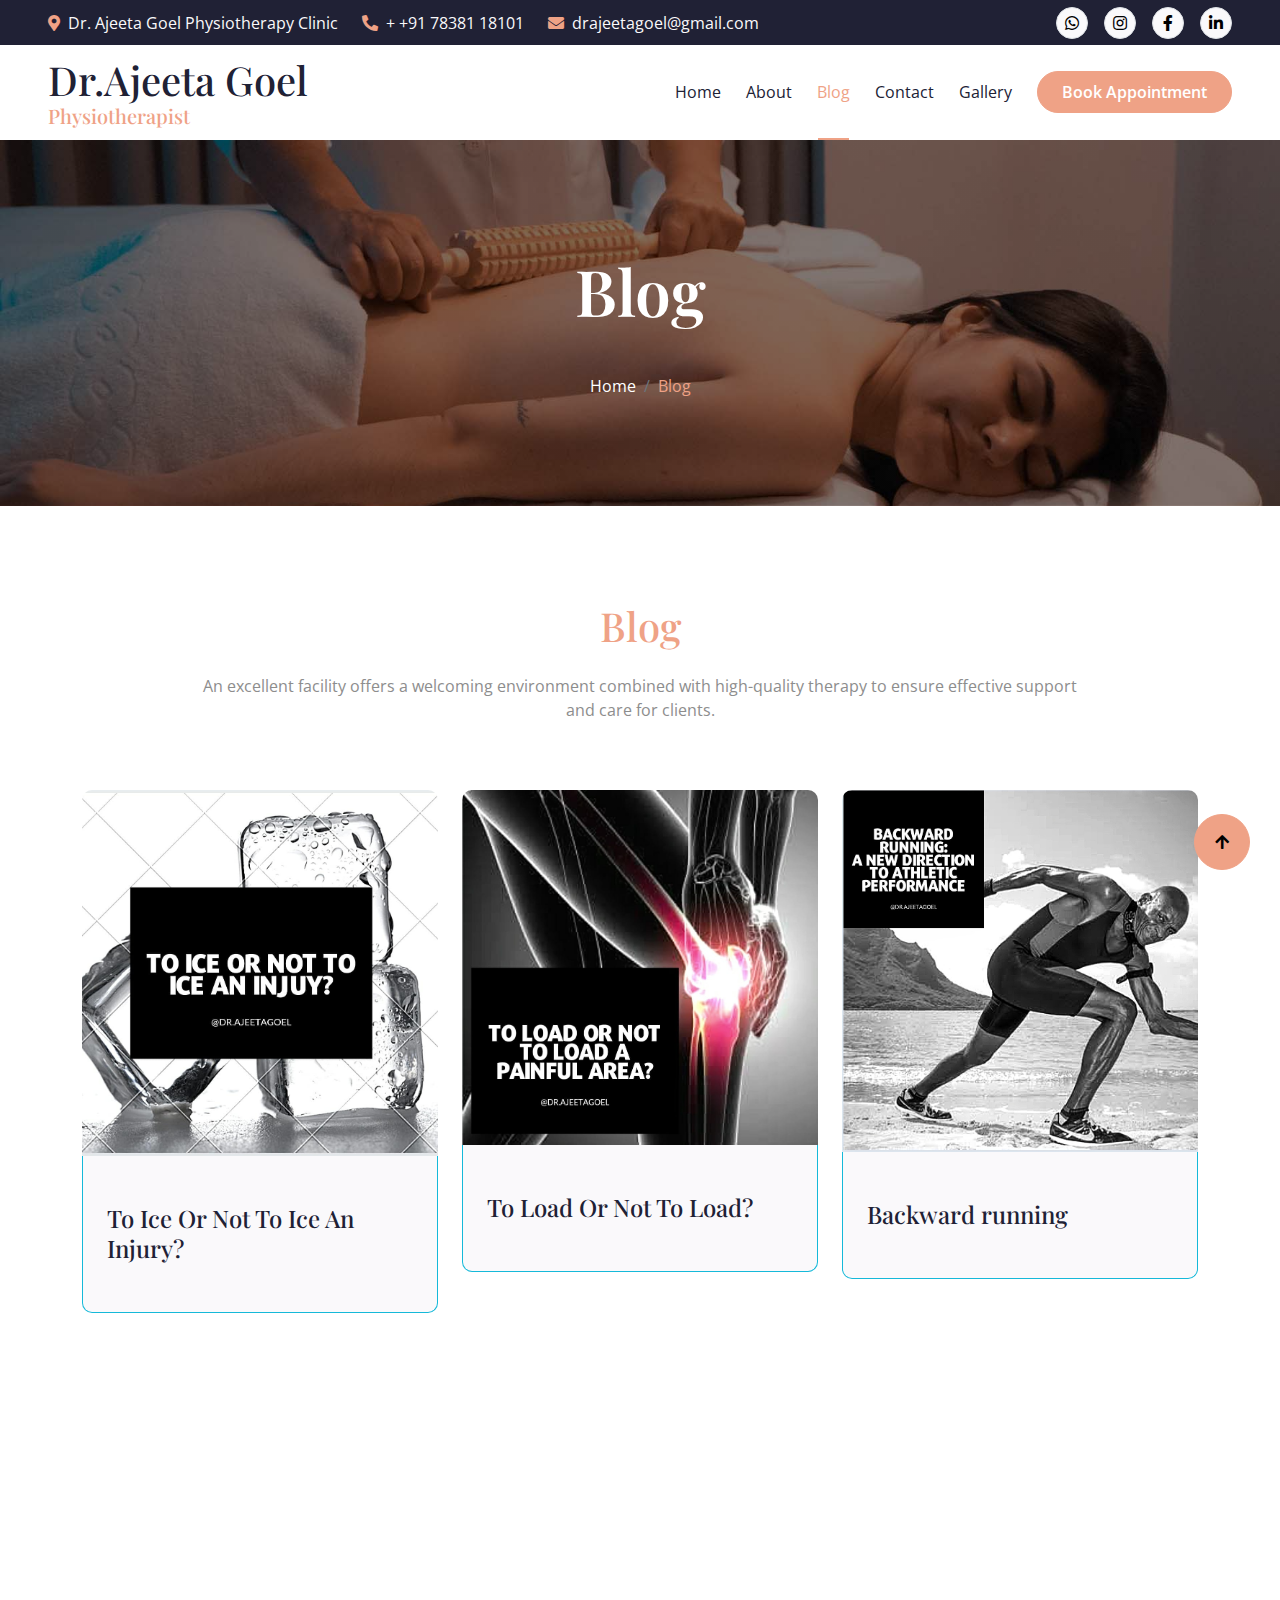
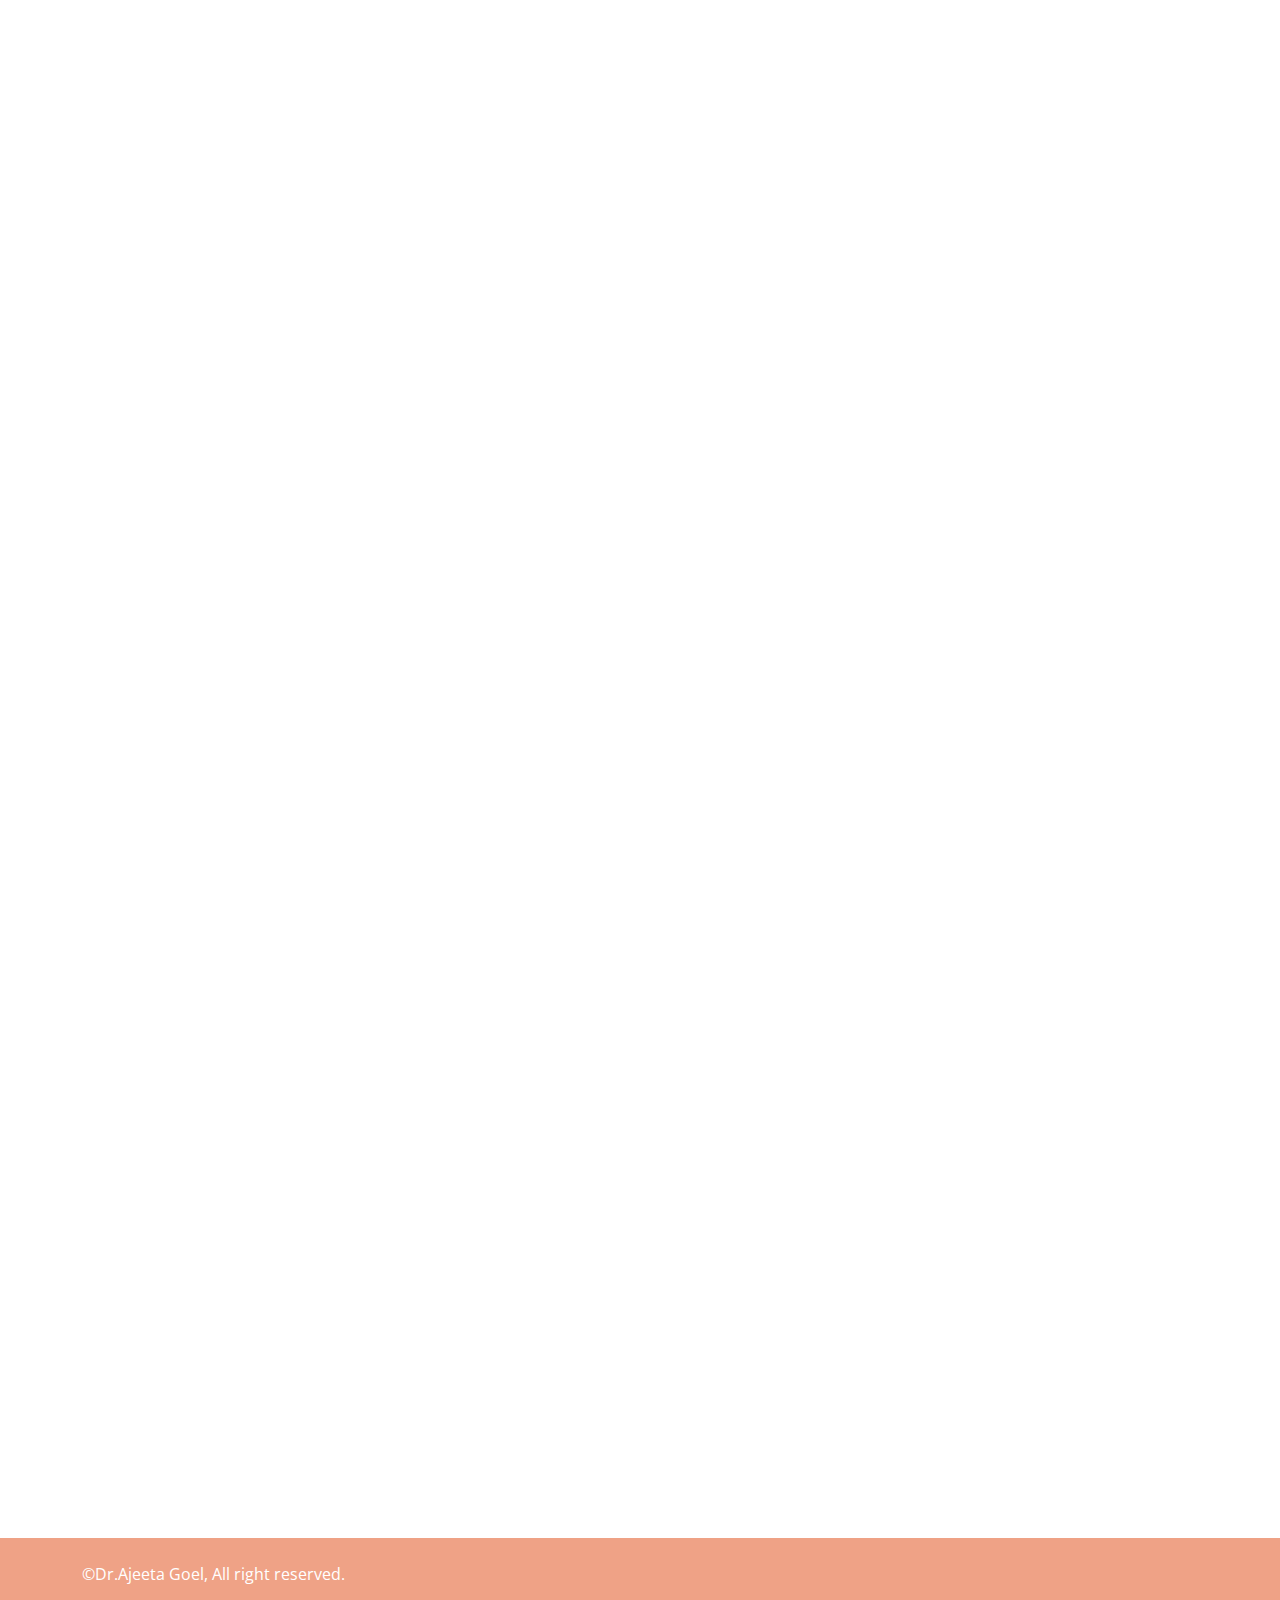
<file: blog.html>
<!DOCTYPE html>
<html lang="en">

<head>
    <meta charset="utf-8">
    <title>Dr.Ajeeta Goel</title>
    <meta content="width=device-width, initial-scale=1.0" name="viewport">
    <meta content="" name="keywords">
    <meta content="" name="description">

    <!-- Google Web Fonts -->
    <link rel="preconnect" href="https://fonts.googleapis.com">
    <link rel="preconnect" href="https://fonts.gstatic.com" crossorigin>
    <link href="https://fonts.googleapis.com/css2?family=Open+Sans:wght@400;500;600&family=Playfair+Display:wght@400;500;600&display=swap" rel="stylesheet"> 

    <!-- Icon Font Stylesheet -->
    <link rel="stylesheet" href="https://use.fontawesome.com/releases/v5.15.4/css/all.css"/>
    <link href="https://cdn.jsdelivr.net/npm/bootstrap-icons@1.4.1/font/bootstrap-icons.css" rel="stylesheet">

    <!-- Libraries Stylesheet -->
    <link href="lib/animate/animate.min.css" rel="stylesheet">
    <link href="lib/owlcarousel/assets/owl.carousel.min.css" rel="stylesheet">


    <!-- Customized Bootstrap Stylesheet -->
    <link href="css/bootstrap.min.css" rel="stylesheet">

    <!-- Template Stylesheet -->
    <link href="css/style.css" rel="stylesheet">
</head>

<body>

    <!-- Spinner Start -->
    <div id="spinner" class="show bg-white position-fixed translate-middle w-100 vh-100 top-50 start-50 d-flex align-items-center justify-content-center">
        <div class="spinner-border text-primary" style="width: 3rem; height: 3rem;" role="status">
            <span class="sr-only">Loading...</span>
        </div>
    </div>
    <!-- Spinner End -->
  
<!--TOPBAR-->
             <!-- Topbar Start -->
             <div class="container-fluid bg-dark px-5 d-none d-lg-block">
                <div class="row gx-0 align-items-center" style="height: 45px;">
                    <div class="col-lg-8 text-center text-lg-start mb-lg-0">
                        <div class="d-flex flex-wrap">
                            <a href="https://maps.app.goo.gl/xiu6vgXZNnQ9XoJR9" class="text-light me-4"><i class="fas fa-map-marker-alt text-secondary me-2"></i>Dr. Ajeeta Goel Physiotherapy Clinic</a>
                            <a href="#" class="text-light me-4"><i class="fas fa-phone-alt text-secondary me-2"></i>+ +91 78381 18101</a>
                            <a href="contact.html" class="text-light me-0"><i class="fas fa-envelope text-secondary me-2"></i>drajeetagoel@gmail.com</a>
                        </div>
                    </div>
                    <div class="col-lg-4 text-center text-lg-end">
                        <div class="d-flex align-items-center justify-content-end">
                            <a href="https://wa.me/7838118101" class="btn btn-light btn-square border rounded-circle nav-fill me-3"><i class="fab fa-whatsapp"></i></a>
                            <a href="https://www.instagram.com/dr.ajeetagoel/" class="btn btn-light btn-square border rounded-circle nav-fill me-3"><i class="fab fa-instagram"></i></a>
                            <a href="https://www.facebook.com/dr.ajeetagoel/" class="btn btn-light btn-square border rounded-circle nav-fill me-3"><i class="fab fa-facebook-f"></i></a>
                            <a href="https://www.linkedin.com/in/ajeeta-goel-0a882110a/" class="btn btn-light btn-square border rounded-circle nav-fill me-0"><i class="fab fa-linkedin-in"></i></a>
                        </div>
                    </div>
                </div>
            </div>

    


    <!-- Navbar & Hero Start -->
    <div class="container-fluid position-relative p-0">
        <nav class="navbar navbar-expand-lg navbar-light bg-white px-4 px-lg-5 py-3 py-lg-0">
            <a href="index.html" class="navbar-brand p-0">
                <h1 class="text-dark m-0">Dr.Ajeeta Goel </h1>
                <h3 class="text-secondary m-0  fs-5">Physiotherapist</h3>
                

                <!-- <img src="img/logo.png" alt="Logo"> -->
            </a>
            <button class="navbar-toggler" type="button" data-bs-toggle="collapse" data-bs-target="#navbarCollapse">
                <span class="fa fa-bars"></span>
            </button>
            <div class="collapse navbar-collapse" id="navbarCollapse">
                <div class="navbar-nav ms-auto py-0">
                    <a href="index.html" class="nav-item nav-link">Home</a>
                    <a href="about.html" class="nav-item nav-link">About</a>
                    <a href="blog.html"  class="nav-item nav-link active">Blog</a>
                   
                    <a href="contact.html" class="nav-item nav-link ">Contact</a>
                    <a href="Gallery.html"  class="nav-item nav-link">Gallery</a>

                </div>
                <a href="https://form.jotform.com/242814931001446" class="btn btn-secondary rounded-pill text-white py-2 px-4 flex-wrap flex-sm-shrink-0">Book Appointment</a>
            </div>
        </nav>
    </div>
    <!-- Navbar End -->


    <!-- Header Start -->
    <div class="container-fluid bg-breadcrumb">
        <div class="container text-center py-5" style="max-width: 900px;">
            <h3 class="text-white display-3 mb-4 wow fadeInDown" data-wow-delay="0.1s">Blog</h1>
            <ol class="breadcrumb justify-content-center mb-0 wow fadeInDown" data-wow-delay="0.3s">
                <li class="breadcrumb-item"><a href="index.html">Home</a></li>
               
                <li class="breadcrumb-item active text-secondary">Blog</li>
            </ol>    
        </div>
    </div>
    <!-- Header End -->



      <!-- Blog Start -->
    <div class="container-fluid blog py-5">
        <div class="container py-5">
            <div class="section-title mb-5 wow fadeInUp" data-wow-delay="0.1s">
                <div class="">
                    <h1 class="text-secondary  px-3 mb-0">Blog</h1>
                </div>
                <br>
                <p class="mb-0">An excellent facility offers a welcoming environment combined with high-quality therapy to ensure effective support and care for clients.</p>
            </div>

                <div class="row g-4 justify-content-center conta">
                    <div class="col-md-6 col-lg-6 col-xl-4 wow fadeInUp" data-wow-delay="0.1s">
                        <div class="blog-item rounded">
                            <div class="blog-img">
                                <img src="img/TO ICE ..jpg" class="img-fluid w-100" alt="Image">
                            </div>
                            <div class="blog-centent p-4">
                                <div class="d-flex justify-content-between mb-4">
                                </div>
                                <a href="Blog1.html" class="h4">To Ice Or Not To Ice An Injury?</a>
                                <p class="my-4"></p>
                            </div>
                        </div>
                    </div>
                <div class="col-md-6 col-lg-6 col-xl-4 wow fadeInUp" data-wow-delay="0.3s">
                    <div class="blog-item rounded">
                        <div class="blog-img">
                            <img src="img/TO LOAD.jpg" class="img-fluid w-100" alt="Image">
                        </div>
                        <div class="blog-centent p-4">
                            <div class="d-flex justify-content-between mb-4">
                                
                            </div>
                            <a href="Blog2.html" class="h4">To Load Or Not To Load?</a>
                            <p class="my-4"></p>
                        </div>
                    </div>
                </div>
                <div class="col-md-6 col-lg-6 col-xl-4 wow fadeInUp" data-wow-delay="0.5s">
                    <div class="blog-item rounded">
                        <div class="blog-img">
                            <img src="img/RUNNING.jpg" class="img-fluid w-100" alt="Image">
                        </div>
                        <div class="blog-centent p-4">
                            <div class="d-flex justify-content-between mb-4">
                            </div>
                            <a href="Blog3.html" class="h4">Backward running</a>
                            <p class="my-4"></p>
                        </div>
                    </div>
                </div>
            </div>
            <div class="row g-4 justify-content-center">
                <div class="col-md-6 col-lg-6 col-xl-4 wow fadeInUp" data-wow-delay="0.1s">
                    <div class="blog-item rounded">
                        <div class="blog-img">
                            <img src="img/REHABILITATION FOR ATHLETES.jpg" class="img-fluid w-100" alt="Image">
                        </div>
                        <div class="blog-centent p-4">
                            <div class="d-flex justify-content-between mb-4">
                            </div>
                            <a href="Blog4.html" class="h4"> Rehabilitation</a>
                            <p class="my-4"></p>
                        </div>
                    </div>
                </div>
            <div class="col-md-6 col-lg-6 col-xl-4 wow fadeInUp" data-wow-delay="0.3s">
                <div class="blog-item rounded">
                    <div class="blog-img">
                        <img src="img/PATTERN RUNNING.jpg" class="img-fluid w-100" alt="Image">
                    </div>
                    <div class="blog-centent p-4">
                        <div class="d-flex justify-content-between mb-4">
                            
                        </div>
                        <a href="Blog5.html" class="h4">Is Heel Strike Pattern Running Bad For You?</a>
                        <p class="my-4"></p>
                    </div>
                </div>
            </div>
            <div class="col-md-6 col-lg-6 col-xl-4 wow fadeInUp" data-wow-delay="0.5s">
                <div class="blog-item rounded">
                    <div class="blog-img">
                        <img src="img/DOING TO MUCH TO FAST.jpg" class="img-fluid w-100" alt="Image">
                    </div>
                    <div class="blog-centent p-4">
                        <div class="d-flex justify-content-between mb-4">
                        </div>
                        <a href="Blog6.html" class="h4">Most Injuries Occur From Doing Too Much, Too Fast After Doing Too Little For Too Long</a>
                        <p class="my-4"></p>
                    </div>
                     </div>
                </div>
                <div class="col-md-6 col-lg-6 col-xl-4 wow fadeInUp" data-wow-delay="0.5s">
                    <div class="blog-item rounded">
                        <div class="blog-img">
                            <img src="img/CRACKING SOUND.jpg" class="img-fluid w-100" alt="Image">
                        </div>
                        <div class="blog-centent p-4">
                            <div class="d-flex justify-content-between mb-4">
                            </div>
                            <a href="Blog7.html" class="h4">Cracking Sound In The Joints</a>
                            <p class="my-4"></p>
                        </div>
                         </div>
                    </div>
            </div>
        </div>
    </div>
   
 <!-- Blog End -->
  
      <!-- footer start -->
      <div class="container-fluid footer py-5 wow fadeIn" data-wow-delay="0.2s">
        <div class="container py-5">
            <div class="row g-5">
                <div class="col-md-6 col-lg-6 col-xl-3">
                    <div class="footer-item d-flex flex-column">
                        <h4 class="text-white mb-4">Dr.Ajeeta Goel</h4>
                        <p>Thank you for visiting my website; I look forward to partnering with you on your journey to improved health and well-being.
                        </p>
                        <div class="d-flex align-items-center">
                            <i class="fas fa-share fa-2x text-white me-2"></i>
                            <a class="btn-square btn btn-secondary text-white rounded-circle mx-1" href="https://wa.me/7838118101" target="_blank"><i
                                class="fab fa-whatsapp"></i></a>
                             <a class="btn-square btn btn-secondary text-white rounded-circle mx-1" href="https://www.instagram.com/dr.ajeetagoel/" target="_blank"><i
                                class="fab fa-instagram"></i></a>
                            <a class="btn-square btn btn-secondary text-white rounded-circle mx-1" href="https://www.facebook.com/dr.ajeetagoel/" target="_blank"><i
                                class="fab fa-facebook"></i></a>
                            <a class="btn-square btn btn-secondary text-white rounded-circle mx-1" href="https://www.linkedin.com/in/ajeeta-goel-0a882110a/" target="_blank"><i
                                class="fab fa-linkedin-in"></i></a>    
                            <a class="btn-square btn btn-secondary text-white rounded-circle mx-1" href="https://x.com/AjeetaGoel" target="_blank"><i
                                class="fab fa-twitter"></i></a>
                        </div>
                    </div>
                </div>
                <div class="col-md-6 col-lg-6 col-xl-3">
                    <div class="footer-item d-flex flex-column">
                        <h4 class="mb-4 text-white">Quick Links</h4>
                        <a href="about.html"><i class="fas fa-angle-right me-2"></i> About Me</a>
                        <a href="contact.html"><i class="fas fa-angle-right me-2"></i> Contact Me</a>
                       
                        <a href="blog.html"><i class="fas fa-angle-right me-2"></i>  Blog & News</a>
                       
                    </div>
                </div>
                <div class="col-md-6 col-lg-6 col-xl-3">
                    <div class="footer-item d-flex flex-column">
                        <h4 class="mb-4 text-white">Services</h4>
                        <a href=""><i class="fas fa-angle-right me-2"></i> All Services</a>
                        <a href=""><i class="fas fa-angle-right me-2"></i>Pediatric Physiotherapy</a>
                        <a href=""><i class="fas fa-angle-right me-2"></i> Kegel Exercises</a>
                        <a href=""><i class="fas fa-angle-right me-2"></i> Sports Physiotherapy</a>
                        <a href=""><i class="fas fa-angle-right me-2"></i> Cervical Spondylosis Physiotherapy</a>
                        <a href=""><i class="fas fa-angle-right me-2"></i> Orthopaedic Physiotherapy</a>
                        <a href=""><i class="fas fa-angle-right me-2"></i> Sports Massage Therapy</a>
                        <a href=""><i class="fas fa-angle-right me-2"></i> Rheumatoid Arthritis Physiotherapy</a>
                    </div>
                </div>
                <div class="col-md-6 col-lg-6 col-xl-3">
                    <div class="footer-item d-flex flex-column">
                        <h4 class="mb-4 text-white">Contact Info</h4>
                        <a href=""><i class="fa fa-map-marker-alt me-2"></i> Dr. Ajeeta Goel Physiotherapy Clinic</a>
                        <a href=""><i class="fas fa-envelope me-2"></i>drajeetagoel@gmail.com </a>
                       
                        <a href=""><i class="fas fa-phone me-2"></i>+91 78381 18101</a>
                       
                    </div>
                </div>
            </div>
        </div>
    </div>
    <!-- footer end -->
        
        <!-- Copyright Start -->
    <div class="container-fluid copyright py-4">
        <div class="container">
            <div class="row g-4 align-items-center">
                <div class="col-md-6 text-center text-md-start mb-md-0">
                    <span class="text-white">&copy;Dr.Ajeeta Goel</a>, All right reserved.</span>
                </div>
               
            </div>
        </div>
    </div>
    <!-- Copyright End -->

        <!-- Back to Top -->
        <a href="#" class="btn btn-secondary btn-lg-square back-to-top"><i class="fa fa-arrow-up"></i></a>   

        
        <!-- JavaScript Libraries -->
        <script src="https://ajax.googleapis.com/ajax/libs/jquery/3.6.4/jquery.min.js"></script>
        <script src="https://cdn.jsdelivr.net/npm/bootstrap@5.0.0/dist/js/bootstrap.bundle.min.js"></script>
        <script src="lib/wow/wow.min.js"></script>
        <script src="lib/easing/easing.min.js"></script>
        <script src="lib/waypoints/waypoints.min.js"></script>
        <script src="lib/owlcarousel/owl.carousel.min.js"></script>
        

        <!-- Template Javascript -->
        <script src="js/main.js"></script>
        
    </body>

</html>
</file>
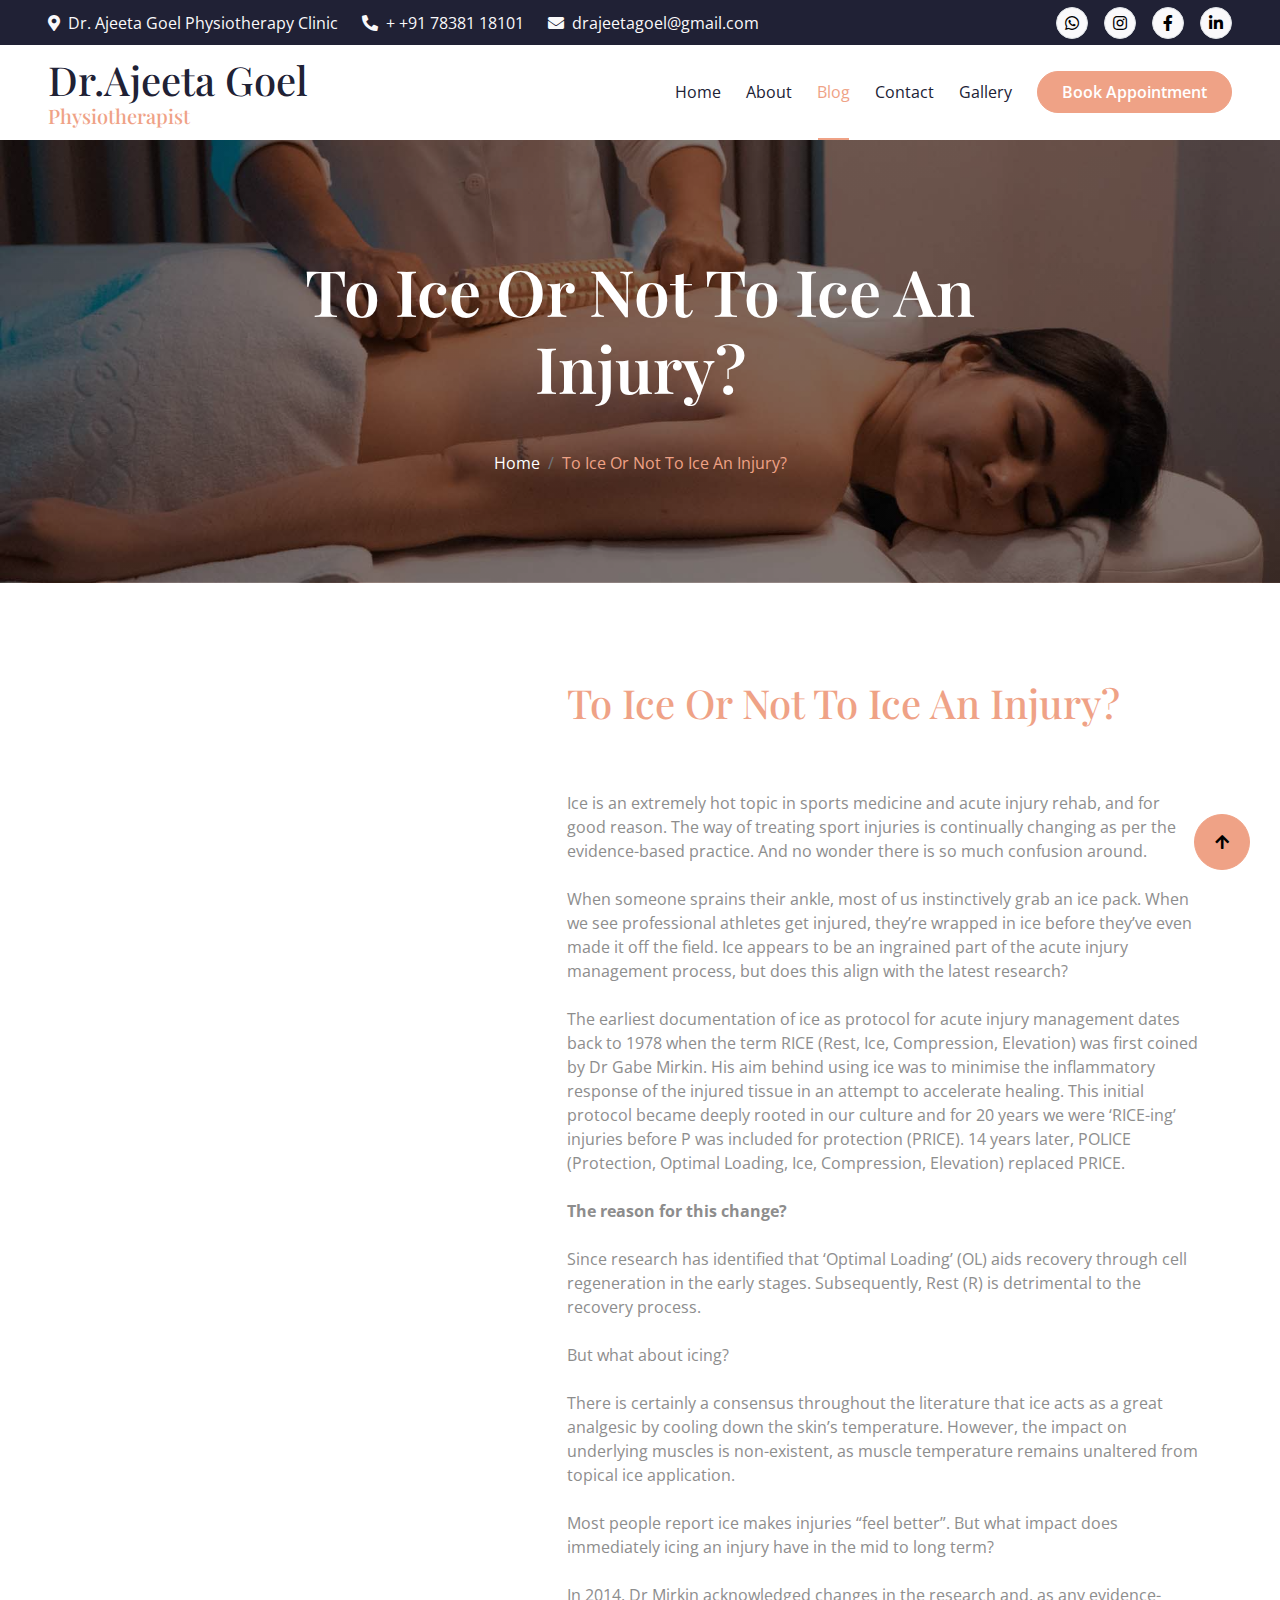
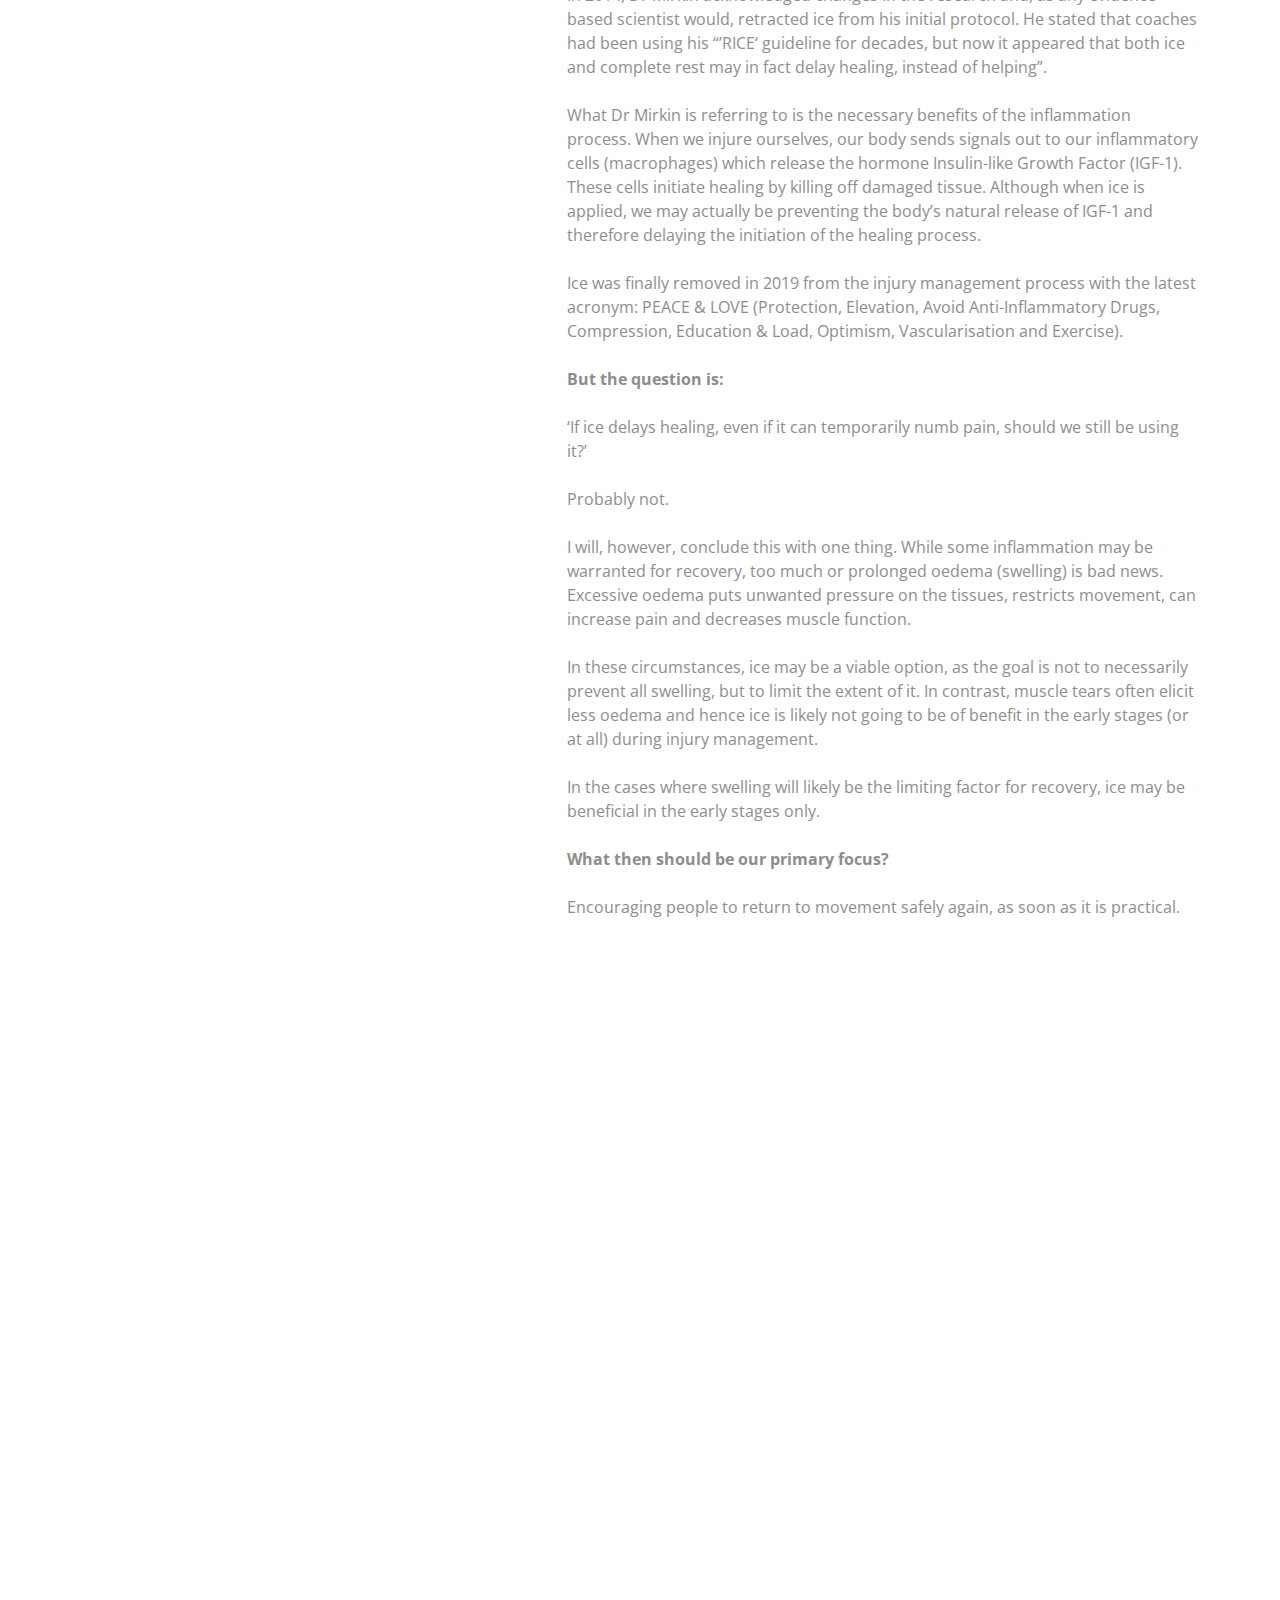
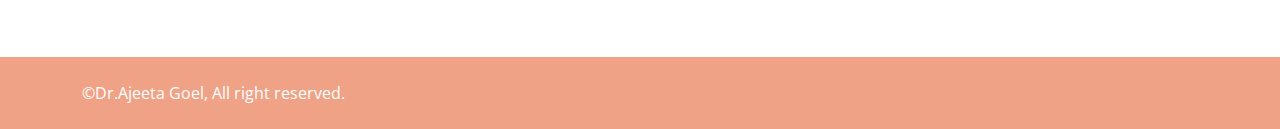
<file: Blog1.html>
<!DOCTYPE html>
<html lang="en">

    <head>
        <meta charset="utf-8">
        <title>Dr.Ajeeta Goel Pysiotherapist</title>
        <meta content="width=device-width, initial-scale=1.0" name="viewport">
        <meta content="" name="keywords">
        <meta content="" name="description">

        <!-- Google Web Fonts -->
        <link rel="preconnect" href="https://fonts.googleapis.com">
        <link rel="preconnect" href="https://fonts.gstatic.com" crossorigin>
        <link href="https://fonts.googleapis.com/css2?family=Open+Sans:wght@400;500;600&family=Playfair+Display:wght@400;500;600&display=swap" rel="stylesheet"> 

        <!-- Icon Font Stylesheet -->
        <link rel="stylesheet" href="https://use.fontawesome.com/releases/v5.15.4/css/all.css"/>
        <link href="https://cdn.jsdelivr.net/npm/bootstrap-icons@1.4.1/font/bootstrap-icons.css" rel="stylesheet">

        <!-- Libraries Stylesheet -->
        <link href="lib/animate/animate.min.css" rel="stylesheet">
        <link href="lib/owlcarousel/assets/owl.carousel.min.css" rel="stylesheet">


        <!-- Customized Bootstrap Stylesheet -->
        <link href="css/bootstrap.min.css" rel="stylesheet">

        <!-- Template Stylesheet -->
        <link href="css/style.css" rel="stylesheet">
    </head>

    <body>

        <!-- Spinner Start -->
        <div id="spinner" class="show bg-white position-fixed translate-middle w-100 vh-100 top-50 start-50 d-flex align-items-center justify-content-center">
            <div class="spinner-border text-primary" style="width: 3rem; height: 3rem;" role="status">
                <span class="sr-only">Loading...</span>
            </div>
        </div>
        <!-- Spinner End -->


          
<!--TOPBAR-->
             <!-- Topbar Start -->
             <div class="container-fluid bg-dark px-5 d-none d-lg-block">
                <div class="row gx-0 align-items-center" style="height: 45px;">
                    <div class="col-lg-8 text-center text-lg-start mb-lg-0">
                        <div class="d-flex flex-wrap">
                            <a href="https://maps.app.goo.gl/xiu6vgXZNnQ9XoJR9" class="text-light me-4"><i class="fas fa-map-marker-alt text-seconadry me-2"></i>Dr. Ajeeta Goel Physiotherapy Clinic</a>
                            <a href="#" class="text-light me-4"><i class="fas fa-phone-alt text-seconadry me-2"></i>+ +91 78381 18101</a>
                            <a href="contact.html" class="text-light me-0"><i class="fas fa-envelope text-seconadry me-2"></i>drajeetagoel@gmail.com</a>
                        </div>
                    </div>
                    <div class="col-lg-4 text-center text-lg-end">
                        <div class="d-flex align-items-center justify-content-end">
                            <a href="https://wa.me/7838118101" class="btn btn-light btn-square border rounded-circle nav-fill me-3"><i class="fab fa-whatsapp"></i></a>
                            <a href="https://www.instagram.com/dr.ajeetagoel/" class="btn btn-light btn-square border rounded-circle nav-fill me-3"><i class="fab fa-instagram"></i></a>
                            <a href="https://www.facebook.com/dr.ajeetagoel/" class="btn btn-light btn-square border rounded-circle nav-fill me-3"><i class="fab fa-facebook-f"></i></a>
                            <a href="https://www.linkedin.com/in/ajeeta-goel-0a882110a/" class="btn btn-light btn-square border rounded-circle nav-fill me-0"><i class="fab fa-linkedin-in"></i></a>
                        </div>
                    </div>
                </div>
            </div>


        <!-- Navbar & Hero Start -->
        <div class="container-fluid position-relative p-0">
            <nav class="navbar navbar-expand-lg navbar-light bg-white px-4 px-lg-5 py-3 py-lg-0">
                <a href="index.html" class="navbar-brand p-0">
                    <h1 class="text-dark m-0">Dr.Ajeeta Goel </h1>
                    <h3 class="text-secondary m-0  fs-5">Physiotherapist</h3>
                    
    
                    <!-- <img src="img/logo.png" alt="Logo"> -->
                </a>
                <button class="navbar-toggler" type="button" data-bs-toggle="collapse" data-bs-target="#navbarCollapse">
                    <span class="fa fa-bars"></span>
                </button>
                <div class="collapse navbar-collapse" id="navbarCollapse">
                    <div class="navbar-nav ms-auto py-0">
                        <a href="index.html"  class="nav-item nav-link">Home</a>
                        <a href="about.html" class="nav-item nav-link ">About</a>
                        <a href="Blog.html"  class="nav-item nav-link active">Blog</a>
                       
                        <a href="contact.html" target="_blank" class="nav-item nav-link">Contact</a>
                        <a href="Gallery.html" target="_blank" class="nav-item nav-link">Gallery</a>

                    </div>
                    <a href="https://form.jotform.com/242814931001446" class="btn btn-secondary rounded-pill text-white py-2 px-4 flex-wrap flex-sm-shrink-0">Book Appointment</a>
                </div>
            </nav>
        </div>
        <!-- Navbar End -->


        <!-- Header Start -->
        <div class="container-fluid bg-breadcrumb">
            <div class="container text-center py-5" style="max-width: 900px;">
                <h3 class="text-white display-3 mb-4 wow fadeInDown" data-wow-delay="0.1s">To Ice Or Not To Ice An Injury?</h1>
                <ol class="breadcrumb justify-content-center mb-0 wow fadeInDown" data-wow-delay="0.3s">
                    <li class="breadcrumb-item"><a href="index.html">Home</a></li>
                   
                    <li class="breadcrumb-item active text-secondary">To Ice Or Not To Ice An Injury?</li>
                </ol>    
            </div>
        </div>
        <!-- Header End -->


         <!-- About Start -->
    <div class="container-fluid about  py-5">
        <div class="container py-5">
            <div class="row g-5 align-items-center">
                <div class="col-lg-5 wow fadeInLeft" data-wow-delay="0.2s">
                    <div class="about-img pb-5 ps-5">
                        <img src="img/TO ICE ..jpg" class="img-fluid rounded w-100" style="object-fit: cover;"
                            alt="Image">

                        <div class="about-experience text-secondary"></div>
                    </div>
                </div>
                <div class="col-lg-7 wow fadeInRight" data-wow-delay="0.4s">
                    <div class="section-title text-start mb-5">
                        <h4 class="text-secondary pe-3 mb-0 fs-1">To Ice Or Not To Ice An Injury?</h4><br>
                        <br>
                        <p class="text-dark">
                        </p>
                        <p>Ice is an extremely hot topic in sports medicine and acute injury rehab, and for good reason. The way of treating sport injuries is continually changing as per the evidence-based practice. And no wonder there is so much confusion around.<br><br>
                            When someone sprains their ankle, most of us instinctively grab an ice pack. When we see professional athletes get injured, they’re wrapped in ice before they’ve even made it off the field. Ice appears to be an ingrained part of the acute injury management process, but does this align with the latest research?<br><br>
                            The earliest documentation of ice as protocol for acute injury management dates back to 1978 when the term RICE (Rest, Ice, Compression, Elevation) was first coined by Dr Gabe Mirkin. His aim behind using ice was to minimise the inflammatory response of the injured tissue in an attempt to accelerate healing. This initial protocol became deeply rooted in our culture and for 20 years we were ‘RICE-ing’ injuries before P was included for protection (PRICE). 14 years later, POLICE (Protection, Optimal Loading, Ice, Compression, Elevation) replaced PRICE.<br><br>
                            <b>The reason for this change?</b><br><br>
                            Since research has identified that ‘Optimal Loading’ (OL) aids recovery through cell regeneration in the early stages. Subsequently, Rest (R) is detrimental to the recovery process.<br><br>
                            But what about icing?<br><br>
                            There is certainly a consensus throughout the literature that ice acts as a great analgesic by cooling down the skin’s temperature. However, the impact on underlying muscles is non-existent, as muscle temperature remains unaltered from topical ice application.<br><br>
                            Most people report ice makes injuries “feel better”. But what impact does immediately icing an injury have in the mid to long term?<br><br>
                            In 2014, Dr Mirkin acknowledged changes in the research and, as any evidence-based scientist would, retracted ice from his initial protocol. He stated that coaches had been using his “’RICE‘ guideline for decades, but now it appeared that both ice and complete rest may in fact delay healing, instead of helping”.<br><br>
                            What Dr Mirkin is referring to is the necessary benefits of the inflammation process. When we injure ourselves, our body sends signals out to our inflammatory cells (macrophages) which release the hormone Insulin-like Growth Factor (IGF-1). These cells initiate healing by killing off damaged tissue. Although when ice is applied, we may actually be preventing the body’s natural release of IGF-1 and therefore delaying the initiation of the healing process.<br><br>
                            Ice was finally removed in 2019 from the injury management process with the latest acronym: PEACE & LOVE (Protection, Elevation, Avoid Anti-Inflammatory Drugs, Compression, Education & Load, Optimism, Vascularisation and Exercise).<br><br>
                            <b>But the question is:</b><br><br>
                            ‘If ice delays healing, even if it can temporarily numb pain, should we still be using it?’<br><br>
                            Probably not.<br><br>
                            I will, however, conclude this with one thing. While some inflammation may be warranted for recovery, too much or prolonged oedema (swelling) is bad news. Excessive oedema puts unwanted pressure on the tissues, restricts movement, can increase pain and decreases muscle function.<br><br>
                            In these circumstances, ice may be a viable option, as the goal is not to necessarily prevent all swelling, but to limit the extent of it. In contrast, muscle tears often elicit less oedema and hence ice is likely not going to be of benefit in the early stages (or at all) during injury management.<br><br>
                            In the cases where swelling will likely be the limiting factor for recovery, ice may be beneficial in the early stages only.<br><br>
                            <b>What then should be our primary focus?</b><br><br>
                            Encouraging people to return to movement safely again, as soon as it is practical.</p>
                            
                        </div>


                    </div>
                </div>
            </div>
        </div>
    </div>
   
        <!-- footer start -->
        <div class="container-fluid footer py-5 wow fadeIn" data-wow-delay="0.2s">
            <div class="container py-5">
                <div class="row g-5">
                    <div class="col-md-6 col-lg-6 col-xl-3">
                        <div class="footer-item d-flex flex-column">
                            <h4 class="text-white mb-4">Dr.Ajeeta Goel</h4>
                            <p>Thank you for visiting my website; I look forward to partnering with you on your journey to improved health and well-being.
                            </p>
                            <div class="d-flex align-items-center">
                                <i class="fas fa-share fa-2x text-white me-2"></i>
                                <a class="btn-square btn btn-secondary text-white rounded-circle mx-1" href="https://wa.me/7838118101" target="_blank"><i
                                    class="fab fa-whatsapp"></i></a>
                                 <a class="btn-square btn btn-secondary text-white rounded-circle mx-1" href="https://www.instagram.com/dr.ajeetagoel/" target="_blank"><i
                                    class="fab fa-instagram"></i></a>
                                <a class="btn-square btn btn-secondary text-white rounded-circle mx-1" href="https://www.facebook.com/dr.ajeetagoel/" target="_blank"><i
                                    class="fab fa-facebook"></i></a>
                                <a class="btn-square btn btn-secondary text-white rounded-circle mx-1" href="https://www.linkedin.com/in/ajeeta-goel-0a882110a/" target="_blank"><i
                                    class="fab fa-linkedin-in"></i></a>    
                                <a class="btn-square btn btn-secondary text-white rounded-circle mx-1" href="https://x.com/AjeetaGoel" target="_blank"><i
                                    class="fab fa-twitter"></i></a> 
                            </div>
                        </div>
                    </div>
                    <div class="col-md-6 col-lg-6 col-xl-3">
                        <div class="footer-item d-flex flex-column">
                            <h4 class="mb-4 text-white">Quick Links</h4>
                            <a href="about.html"><i class="fas fa-angle-right me-2"></i> About Me</a>
                            <a href="contact.html"><i class="fas fa-angle-right me-2"></i> Contact Me</a>
                           
                            <a href="blog.html"><i class="fas fa-angle-right me-2"></i>  Blog & News</a>
                           
                        </div>
                    </div>
                    <div class="col-md-6 col-lg-6 col-xl-3">
                        <div class="footer-item d-flex flex-column">
                            <h4 class="mb-4 text-white">Services</h4>
                            <a href=""><i class="fas fa-angle-right me-2"></i> All Services</a>
                            <a href=""><i class="fas fa-angle-right me-2"></i>Pediatric Physiotherapy</a>
                            <a href=""><i class="fas fa-angle-right me-2"></i> Kegel Exercises</a>
                            <a href=""><i class="fas fa-angle-right me-2"></i> Sports Physiotherapy</a>
                            <a href=""><i class="fas fa-angle-right me-2"></i> Cervical Spondylosis Physiotherapy</a>
                            <a href=""><i class="fas fa-angle-right me-2"></i> Orthopaedic Physiotherapy</a>
                            <a href=""><i class="fas fa-angle-right me-2"></i> Sports Massage Therapy</a>
                            <a href=""><i class="fas fa-angle-right me-2"></i> Rheumatoid Arthritis Physiotherapy</a>
                        </div>
                    </div>
                    <div class="col-md-6 col-lg-6 col-xl-3">
                        <div class="footer-item d-flex flex-column">
                            <h4 class="mb-4 text-white">Contact Info</h4>
                            <a href=""><i class="fa fa-map-marker-alt me-2"></i> Dr. Ajeeta Goel Physiotherapy Clinic</a>
                            <a href=""><i class="fas fa-envelope me-2"></i>drajeetagoel@gmail.com </a>
                           
                            <a href=""><i class="fas fa-phone me-2"></i>+91 78381 18101</a>
                           
                        </div>
                    </div>
                </div>
            </div>
        </div>
        <!-- footer end -->
        <!-- Copyright Start -->
    <div class="container-fluid copyright py-4">
        <div class="container">
            <div class="row g-4 align-items-center">
                <div class="col-md-6 text-center text-md-start mb-md-0">
                    <span class="text-white">&copy;Dr.Ajeeta Goel</a>, All right reserved.</span>
                </div>
               
            </div>
        </div>
    </div>
    <!-- Copyright End -->

        <!-- Back to Top -->
        <a href="#" class="btn btn-secondary btn-lg-square back-to-top"><i class="fa fa-arrow-up"></i></a>   

        
        <!-- JavaScript Libraries -->
        <script src="https://ajax.googleapis.com/ajax/libs/jquery/3.6.4/jquery.min.js"></script>
        <script src="https://cdn.jsdelivr.net/npm/bootstrap@5.0.0/dist/js/bootstrap.bundle.min.js"></script>
        <script src="lib/wow/wow.min.js"></script>
        <script src="lib/easing/easing.min.js"></script>
        <script src="lib/waypoints/waypoints.min.js"></script>
        <script src="lib/owlcarousel/owl.carousel.min.js"></script>
        

        <!-- Template Javascript -->
        <script src="js/main.js"></script>
        
    </body>

</html>
</file>
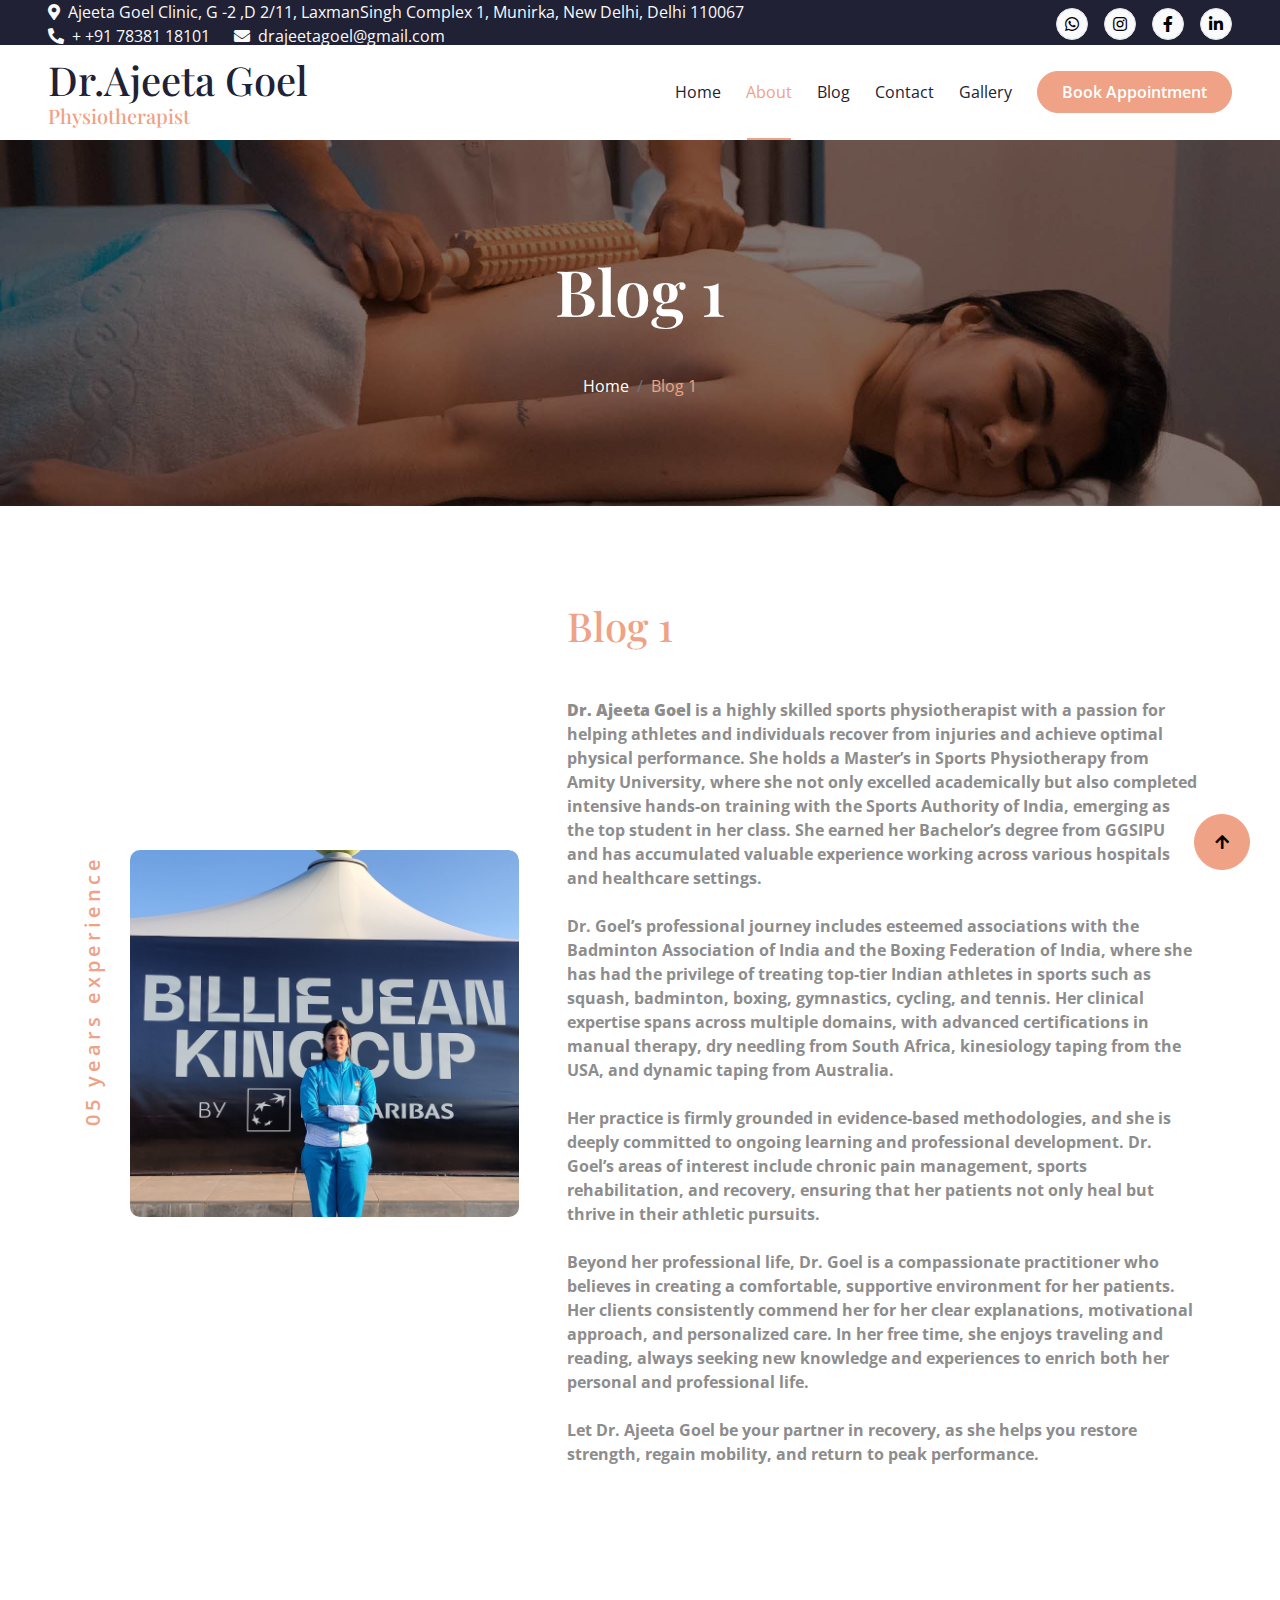
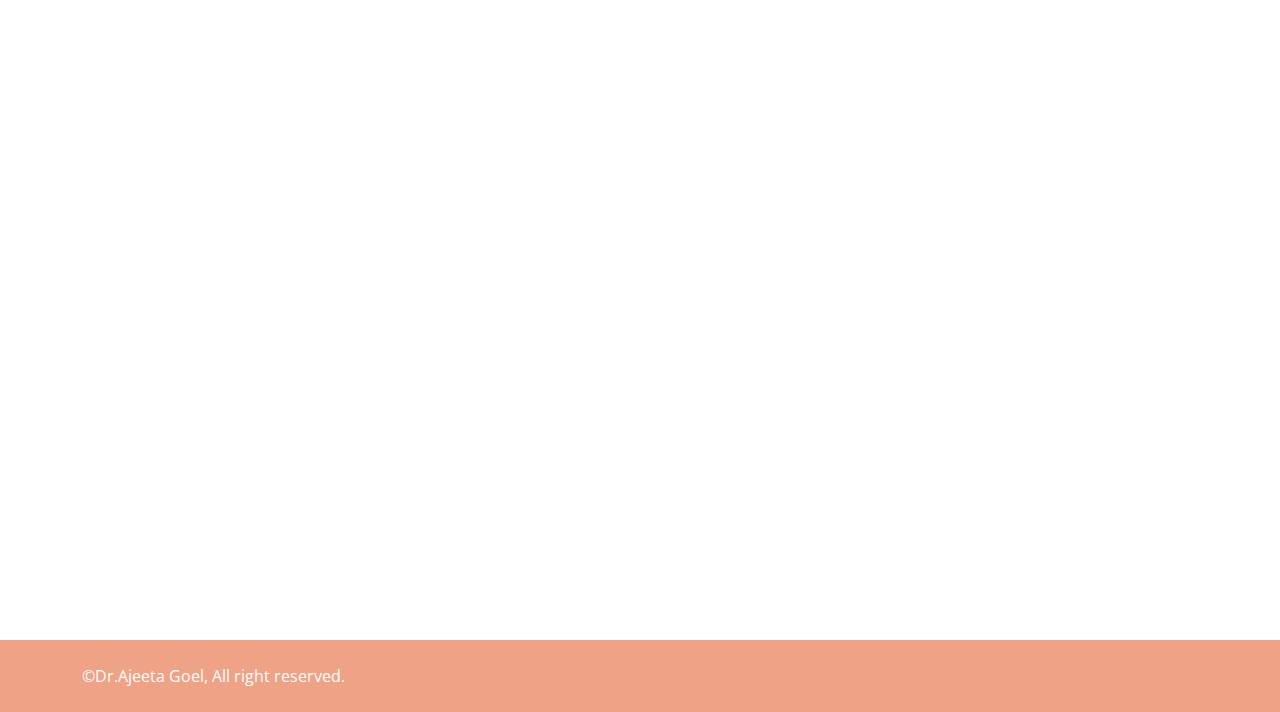
<file: Blog2.html>
<!DOCTYPE html>
<html lang="en">

    <head>
        <meta charset="utf-8">
        <title>Dr.Ajeeta Goel Pysiotherapist</title>
        <meta content="width=device-width, initial-scale=1.0" name="viewport">
        <meta content="" name="keywords">
        <meta content="" name="description">

        <!-- Google Web Fonts -->
        <link rel="preconnect" href="https://fonts.googleapis.com">
        <link rel="preconnect" href="https://fonts.gstatic.com" crossorigin>
        <link href="https://fonts.googleapis.com/css2?family=Open+Sans:wght@400;500;600&family=Playfair+Display:wght@400;500;600&display=swap" rel="stylesheet"> 

        <!-- Icon Font Stylesheet -->
        <link rel="stylesheet" href="https://use.fontawesome.com/releases/v5.15.4/css/all.css"/>
        <link href="https://cdn.jsdelivr.net/npm/bootstrap-icons@1.4.1/font/bootstrap-icons.css" rel="stylesheet">

        <!-- Libraries Stylesheet -->
        <link href="lib/animate/animate.min.css" rel="stylesheet">
        <link href="lib/owlcarousel/assets/owl.carousel.min.css" rel="stylesheet">


        <!-- Customized Bootstrap Stylesheet -->
        <link href="css/bootstrap.min.css" rel="stylesheet">

        <!-- Template Stylesheet -->
        <link href="css/style.css" rel="stylesheet">
    </head>

    <body>

        <!-- Spinner Start -->
        <div id="spinner" class="show bg-white position-fixed translate-middle w-100 vh-100 top-50 start-50 d-flex align-items-center justify-content-center">
            <div class="spinner-border text-primary" style="width: 3rem; height: 3rem;" role="status">
                <span class="sr-only">Loading...</span>
            </div>
        </div>
        <!-- Spinner End -->


          
<!--TOPBAR-->
             <!-- Topbar Start -->
             <div class="container-fluid bg-dark px-5 d-none d-lg-block">
                <div class="row gx-0 align-items-center" style="height: 45px;">
                    <div class="col-lg-8 text-center text-lg-start mb-lg-0">
                        <div class="d-flex flex-wrap">
                            <a href="https://maps.app.goo.gl/xiu6vgXZNnQ9XoJR9" class="text-light me-4"><i class="fas fa-map-marker-alt text-seconadry me-2"></i>Ajeeta Goel Clinic, G -2 ,D 2/11, LaxmanSingh Complex 1, Munirka, New Delhi, Delhi 110067</a>
                            <a href="#" class="text-light me-4"><i class="fas fa-phone-alt text-seconadry me-2"></i>+ +91 78381 18101</a>
                            <a href="contact.html" class="text-light me-0"><i class="fas fa-envelope text-seconadry me-2"></i>drajeetagoel@gmail.com</a>
                        </div>
                    </div>
                    <div class="col-lg-4 text-center text-lg-end">
                        <div class="d-flex align-items-center justify-content-end">
                            <a href="https://wa.me/7838118101" class="btn btn-light btn-square border rounded-circle nav-fill me-3"><i class="fab fa-whatsapp"></i></a>
                            <a href="https://www.instagram.com/dr.ajeetagoel/" class="btn btn-light btn-square border rounded-circle nav-fill me-3"><i class="fab fa-instagram"></i></a>
                            <a href="https://www.facebook.com/dr.ajeetagoel/" class="btn btn-light btn-square border rounded-circle nav-fill me-3"><i class="fab fa-facebook-f"></i></a>
                            <a href="https://www.linkedin.com/in/ajeeta-goel-0a882110a/" class="btn btn-light btn-square border rounded-circle nav-fill me-0"><i class="fab fa-linkedin-in"></i></a>
                        </div>
                    </div>
                </div>
            </div>


        <!-- Navbar & Hero Start -->
        <div class="container-fluid position-relative p-0">
            <nav class="navbar navbar-expand-lg navbar-light bg-white px-4 px-lg-5 py-3 py-lg-0">
                <a href="index.html" class="navbar-brand p-0">
                    <h1 class="text-dark m-0">Dr.Ajeeta Goel </h1>
                    <h3 class="text-secondary m-0  fs-5">Physiotherapist</h3>
                    
    
                    <!-- <img src="img/logo.png" alt="Logo"> -->
                </a>
                <button class="navbar-toggler" type="button" data-bs-toggle="collapse" data-bs-target="#navbarCollapse">
                    <span class="fa fa-bars"></span>
                </button>
                <div class="collapse navbar-collapse" id="navbarCollapse">
                    <div class="navbar-nav ms-auto py-0">
                        <a href="index.html"  class="nav-item nav-link">Home</a>
                        <a href="about.html" class="nav-item nav-link active">About</a>
                        <a href="Blog.html"  class="nav-item nav-link">Blog</a>
                       
                        <a href="contact.html" target="_blank" class="nav-item nav-link">Contact</a>
                        <a href="Gallery.html" target="_blank" class="nav-item nav-link">Gallery</a>

                    </div>
                    <a href="appointment.html" class="btn btn-secondary rounded-pill text-white py-2 px-4 flex-wrap flex-sm-shrink-0">Book Appointment</a>
                </div>
            </nav>
        </div>
        <!-- Navbar End -->


        <!-- Header Start -->
        <div class="container-fluid bg-breadcrumb">
            <div class="container text-center py-5" style="max-width: 900px;">
                <h3 class="text-white display-3 mb-4 wow fadeInDown" data-wow-delay="0.1s">Blog 1</h1>
                <ol class="breadcrumb justify-content-center mb-0 wow fadeInDown" data-wow-delay="0.3s">
                    <li class="breadcrumb-item"><a href="index.html">Home</a></li>
                   
                    <li class="breadcrumb-item active text-secondary">Blog 1</li>
                </ol>    
            </div>
        </div>
        <!-- Header End -->


         <!-- About Start -->
    <div class="container-fluid about  py-5">
        <div class="container py-5">
            <div class="row g-5 align-items-center">
                <div class="col-lg-5 wow fadeInLeft" data-wow-delay="0.2s">
                    <div class="about-img pb-5 ps-5">
                        <img src="img/AjeetaNew.jpg" class="img-fluid rounded w-100" style="object-fit: cover;"
                            alt="Image">

                        <div class="about-experience text-secondary"> 05 years experience</div>
                    </div>
                </div>
                <div class="col-lg-7 wow fadeInRight" data-wow-delay="0.4s">
                    <div class="section-title text-start mb-5">
                        <h4 class="text-secondary pe-3 mb-0 fs-1">Blog 1</h4><br>
                        <br>
                        <p class="mb-4 fw-bold"><b>Dr. Ajeeta Goel</b> is a highly skilled sports physiotherapist with a passion for helping athletes and individuals recover from injuries and achieve optimal physical performance. She holds a Master’s in Sports Physiotherapy from Amity University, where she not only excelled academically but also completed intensive hands-on training with the Sports Authority of India, emerging as the top student in her class. She earned her Bachelor’s degree from GGSIPU and has accumulated valuable experience working across various hospitals and healthcare settings.</p>

                        <p class="mb-4 fw-bold">Dr. Goel’s professional journey includes esteemed associations with the Badminton Association of India and the Boxing Federation of India, where she has had the privilege of treating top-tier Indian athletes in sports such as squash, badminton, boxing, gymnastics, cycling, and tennis. Her clinical expertise spans across multiple domains, with advanced certifications in manual therapy, dry needling from South Africa, kinesiology taping from the USA, and dynamic taping from Australia.</p>
                        
                        <p class="mb-4 fw-bold">Her practice is firmly grounded in evidence-based methodologies, and she is deeply committed to ongoing learning and professional development. Dr. Goel’s areas of interest include chronic pain management, sports rehabilitation, and recovery, ensuring that her patients not only heal but thrive in their athletic pursuits.</p>
                        
                        <p class="mb-4 fw-bold">Beyond her professional life, Dr. Goel is a compassionate practitioner who believes in creating a comfortable, supportive environment for her patients. Her clients consistently commend her for her clear explanations, motivational approach, and personalized care. In her free time, she enjoys traveling and reading, always seeking new knowledge and experiences to enrich both her personal and professional life.</p>
                        
                        <p class="mb-4 fw-bold">Let Dr. Ajeeta Goel be your partner in recovery, as she helps you restore strength, regain mobility, and return to peak performance.</p>
                        

                        </div>


                    </div>
                </div>
            </div>
        </div>
    </div>
    <!-- 

    <div class="container-fluid experience bg-light">
        <div class="container py-5">
            <div class="row g-5 align-items-center">

                <div class="section-title text-start">
                    <h4 class="text-secondary pe-3 mb-0 fs-1">Work Experience:</h4>
                    <br>
                    <h1 class=" mb-4 fs-5">I possess significant expertise in sports physiotherapy, specializing in
                        the assessment and rehabilitation of athletes.</h1>


                    <div class="d-flex flex-column h-100">
                        <p class="text-dark fw-bold"><i class="fas fa-award"></i> Ajeeta Goel Physiotherapy & Sports Injury
                            Clinic,<br><span class="text-secondary">New Delhi (Owner) </span></p>
                        <p class="text-dark fw-bold"><i class="fas fa-award"></i>• Osteorehab Clinic,<br><span class="text-secondary">Gurugram
                            Consultant Physiotherapist (Oct'20 - Sept'21)</span> 
                        </p>
                        <p class="text-dark fw-bold"><i class="fas fa-award"></i>• Attached with India no 1 Tennis Player
                            Ankita Raina <br><span class="text-seconadry">(June 2022 - Present)</span>
                        </p>
                        <p class="text-dark fw-bold"><i class="fas fa-award"></i>•   Covered various National & Interanational, ITF & WTA tournaments <br><span class="text-secondary">(Dubai Open, Poland Open
                            Gurugram Open etc)</span>

                        </p>
                        <p class="text-dark fw-bold"><i class="fas fa-award"></i>• Billie Jean King cup, <br><span class="text-secondary">China (Tennis)
                            Team Physiotherapist (April, 2024)</span>
                        </p>
                        <p class="text-dark fw-bold"><i class="fas fa-award"></i>• WTA 1000 Dubai Duty Free Tennis
                            Tournament <br><span class="text-secondary"> Personal Physiotherapist with Indian Tennis Player Ankita Raina (February 2024)</span><br><span class="text-secondary">
                            Personal Physiotherapist with Indian Tennis Player Ankita Raina (February 2024)</span>
                        </p>
                        <p class="text-dark fw-bold"><i class="fas fa-award"></i>• Asian Games 2022, Hangzou,<br><span class="text-secondary"> China
                            (Tennis)
                            Team Physiotherapist (October 2023)
                        </span>
                        </p>
                        <p class="text-dark fw-bold"><i class="fas fa-award"></i>• Billie Jean King cup,<br><span class="text-secondary">Tashkent
                            Uzbekistan(Tennis)
                            Team Physiotherapist (April, 2023)</span> 

                        </p>
                        <p class="text-dark fw-bold"><i class="fas fa-award"></i>• World Boxing Championship , <br><span class="text-secondary">La Nucia
                            Spain
                            Team Physiotherapist (Nov, 2022)</span>

                        </p>
                        <p class="text-dark fw-bold"><i class="fas fa-award"></i>• Nations Cup, <br><span class="text-secondary">Serbia (Boxing)
                            Team Physiotherapist, (Sept, 2022)</span>
                            

                        </p>
                        <p class="text-dark fw-bold"><i class="fas fa-award"></i>•	Billie Jean King cup, <br><span class="text-secondary">Antalya Turkey(Tennis) 
                            Team Physiotherapist (April, 2022)</span>
                            
                            

                        </p>
                        <p class="text-dark fw-bold"><i class="fas fa-award"></i>• ASBC , Asian Boxing Championship,<br><span class="text-secondary"> Amman Jordan ( Boxing) Team Physiotherapist</span> <br><span class="text-secondary">( March, 2022)</span>



                        </p>
                        <p class="text-dark fw-bold"><i class="fas fa-award"></i>• Billie Jean King cup,<br> <span class="text-secondary">Latvia (Tennis)
                            Assistant Sports Physiotherapist ( April, 2021)</span>
                            
                            

                        </p>
                        <p class="text-dark fw-bold"><i class="fas fa-award"></i>• Shinning Star Badminton Academy
                            Sports Physiotherapist <br> <span class="text-secondary">(1st  Feb 2019- 8th  Jan 2020)</span>
                            

                        </p>
                        <p class="text-dark fw-bold"><i class="fas fa-award"></i>•  50Th  KVS National Sports Meet(tennis) 

                        </p>
                       
                        
                    </div>


                </div>
            </div>


        </div>
    </div>
     -->
    </div>
    <!-- 

      
        <div class="container-fluid feature py-5">
            <div class="container py-5">
                <div class="section-title mb-5 wow fadeInUp" data-wow-delay="0.1s">
                    <div class="">
                        <h4 class="text-secondary px-3 mb-0 fs-1">Why Choose Me</h4>
                    </div>
                    <p class="mb-0">My professional journey includes associations with the Badminton Association of India and the Boxing Federation of India</p>
                </div>
                <div class="row g-4 justify-content-center">
                    <div class="col-md-6 col-lg-4 col-xl-3 wow fadeInUp" data-wow-delay="0.1s">
                        <div class="row-cols-1 feature-item p-4">
                            <div class="col-12">
                                <div class="feature-icon mb-4">
                                    <div class="p-3 d-inline-flex bg-white rounded">
                                        <i class="fas fa-diagnoses fa-4x text-secondary"></i>
                                    </div>
                                </div>
                                <div class="feature-content d-flex flex-column">
                                    <h5 class="mb-4">Licensed Therapist</h5>
                                    <p class="mb-0">Dolor, sit amet consectetur adipisicing elit. Soluta inventore cum accusamus,</p>
                                </div>
                            </div>
                        </div>
                    </div>
                    <div class="col-md-6 col-lg-4 col-xl-3 wow fadeInUp" data-wow-delay="0.3s">
                        <div class="row-cols-1 feature-item p-4">
                            <div class="col-12">
                                <div class="feature-icon mb-4">
                                    <div class="p-3 d-inline-flex bg-white rounded">
                                        <i class="fas fa-briefcase-medical fa-4x text-secondary"></i>
                                    </div>
                                </div>
                                <div class="feature-content d-flex flex-column">
                                    <h5 class="mb-4">Personalized Treatment</h5>
                                    <p class="mb-0">Dolor, sit amet consectetur adipisicing elit. Soluta inventore cum accusamus,</p>
                                </div>
                            </div>
                        </div>
                    </div>
                    <div class="col-md-6 col-lg-4 col-xl-3 wow fadeInUp" data-wow-delay="0.5s">
                        <div class="row-cols-1 feature-item p-4">
                            <div class="col-12">
                                <div class="feature-icon mb-4">
                                    <div class="p-3 d-inline-flex bg-white rounded">
                                        <i class="fas fa-hospital-user fa-4x text-secondary"></i>
                                    </div>
                                </div>
                                <div class="feature-content d-flex flex-column">
                                    <h5 class="mb-4">Therapy Goals</h5>
                                    <p class="mb-0">Dolor, sit amet consectetur adipisicing elit. Soluta inventore cum accusamus,</p>
                                </div>
                            </div>
                        </div>
                    </div>
                    <div class="col-md-6 col-lg-4 col-xl-3 wow fadeInUp" data-wow-delay="0.7s">
                        <div class="row-cols-1 feature-item p-4">
                            <div class="col-12">
                                <div class="feature-icon mb-4">
                                    <div class="p-3 d-inline-flex bg-white rounded">
                                        <i class="fas fa-users fa-4x text-secondary"></i>
                                    </div>
                                </div>
                                <div class="feature-content d-flex flex-column">
                                    <h5 class="mb-4">Practitioners Network</h5>
                                    <p class="mb-0">Dolor, sit amet consectetur adipisicing elit. Soluta inventore cum accusamus,</p>
                                </div>
                            </div>
                        </div>
                    </div>
                    <div class="col-md-6 col-lg-4 col-xl-3 wow fadeInUp" data-wow-delay="0.1s">
                        <div class="row-cols-1 feature-item p-4">
                            <div class="col-12">
                                <div class="feature-icon mb-4">
                                    <div class="p-3 d-inline-flex bg-white rounded">
                                        <i class="fas fa-spa fa-4x text-secondary"></i>
                                    </div>
                                </div>
                                <div class="feature-content d-flex flex-column">
                                    <h5 class="mb-4">Comfortable Center</h5>
                                    <p class="mb-0">Dolor, sit amet consectetur adipisicing elit. Soluta inventore cum accusamus,</p>
                                </div>
                            </div>
                        </div>
                    </div>
                    <div class="col-md-6 col-lg-4 col-xl-3 wow fadeInUp" data-wow-delay="0.3s">
                        <div class="row-cols-1 feature-item p-4">
                            <div class="col-12">
                                <div class="feature-icon mb-4">
                                    <div class="p-3 d-inline-flex bg-white rounded">
                                        <i class="fas fa-heart fa-4x text-secondary"></i>
                                    </div>
                                </div>
                                <div class="feature-content d-flex flex-column">
                                    <h5 class="mb-4">Experienced Stuff</h5>
                                    <p class="mb-0">Dolor, sit amet consectetur adipisicing elit. Soluta inventore cum accusamus,</p>
                                </div>
                            </div>
                        </div>
                    </div>
                    <div class="col-md-6 col-lg-4 col-xl-3 wow fadeInUp" data-wow-delay="0.5s">
                        <div class="row-cols-1 feature-item p-4">
                            <div class="col-12">
                                <div class="feature-icon mb-4">
                                    <div class="p-3 d-inline-flex bg-white rounded">
                                        <i class="fab fa-pied-piper fa-4x text-secondary"></i>
                                    </div>
                                </div>
                                <div class="feature-content d-flex flex-column">
                                    <h5 class="mb-4">Therapy Goals</h5>
                                    <p class="mb-0">Dolor, sit amet consectetur adipisicing elit. Soluta inventore cum accusamus,</p>
                                </div>
                            </div>
                        </div>
                    </div>
                    <div class="col-md-6 col-lg-4 col-xl-3 wow fadeInUp" data-wow-delay="0.7s">
                        <div class="row-cols-1 feature-item p-4">
                            <div class="col-12">
                                <div class="feature-icon mb-4">
                                    <div class="p-3 d-inline-flex bg-white rounded">
                                        <i class="fas fa-user-md fa-4x text-secondary"></i>
                                    </div>
                                </div>
                                <div class="feature-content d-flex flex-column">
                                    <h5 class="mb-4">Licensed Therapist</h5>
                                    <p class="mb-0">Dolor, sit amet consectetur adipisicing elit. Soluta inventore cum accusamus,</p>
                                </div>
                            </div>
                        </div>
                    </div>
                    <div class="col-12 text-center wow fadeInUp" data-wow-delay="0.2s">
                        <a href="contact.html" class="btn btn-secondary rounded-pill text-white py-3 px-5">More Details</a>
                    </div>
                </div>
            </div>
        </div>
        -->
        <!-- footer start -->
        <div class="container-fluid footer py-5 wow fadeIn" data-wow-delay="0.2s">
            <div class="container py-5">
                <div class="row g-5">
                    <div class="col-md-6 col-lg-6 col-xl-3">
                        <div class="footer-item d-flex flex-column">
                            <h4 class="text-white mb-4">Dr.Ajeeta Goel</h4>
                            <p>Thank you for visiting my website; I look forward to partnering with you on your journey to improved health and well-being.
                            </p>
                            <div class="d-flex align-items-center">
                                <i class="fas fa-share fa-2x text-white me-2"></i>
                                <a class="btn-square btn btn-secondary text-white rounded-circle mx-1" href="https://wa.me/7838118101" target="_blank"><i
                                    class="fab fa-whatsapp"></i></a>
                                 <a class="btn-square btn btn-secondary text-white rounded-circle mx-1" href="https://www.instagram.com/dr.ajeetagoel/" target="_blank"><i
                                    class="fab fa-instagram"></i></a>
                                <a class="btn-square btn btn-secondary text-white rounded-circle mx-1" href="https://www.facebook.com/dr.ajeetagoel/" target="_blank"><i
                                    class="fab fa-facebook"></i></a>
                                <a class="btn-square btn btn-secondary text-white rounded-circle mx-1" href="https://www.linkedin.com/in/ajeeta-goel-0a882110a/" target="_blank"><i
                                    class="fab fa-linkedin-in"></i></a>    
                                <a class="btn-square btn btn-secondary text-white rounded-circle mx-1" href="https://x.com/AjeetaGoel" target="_blank"><i
                                    class="fab fa-twitter"></i></a> 
                            </div>
                        </div>
                    </div>
                    <div class="col-md-6 col-lg-6 col-xl-3">
                        <div class="footer-item d-flex flex-column">
                            <h4 class="mb-4 text-white">Quick Links</h4>
                            <a href="about.html"><i class="fas fa-angle-right me-2"></i> About Me</a>
                            <a href="contact.html"><i class="fas fa-angle-right me-2"></i> Contact Me</a>
                           
                            <a href="blog.html"><i class="fas fa-angle-right me-2"></i>  Blog & News</a>
                           
                        </div>
                    </div>
                    <div class="col-md-6 col-lg-6 col-xl-3">
                        <div class="footer-item d-flex flex-column">
                            <h4 class="mb-4 text-white">Services</h4>
                            <a href=""><i class="fas fa-angle-right me-2"></i> All Services</a>
                            <a href=""><i class="fas fa-angle-right me-2"></i>Pediatric Physiotherapy</a>
                            <a href=""><i class="fas fa-angle-right me-2"></i> Kegel Exercises</a>
                            <a href=""><i class="fas fa-angle-right me-2"></i> Sports Physiotherapy</a>
                            <a href=""><i class="fas fa-angle-right me-2"></i>Neuro Physiotherapy</a>
                            <a href=""><i class="fas fa-angle-right me-2"></i> Cervical Spondylosis Physiotherapy</a>
                            <a href=""><i class="fas fa-angle-right me-2"></i> Orthopaedic Physiotherapy</a>
                            <a href=""><i class="fas fa-angle-right me-2"></i> Sports Massage Therapy</a>
                            <a href=""><i class="fas fa-angle-right me-2"></i> Rheumatoid Arthritis Physiotherapy</a>
                        </div>
                    </div>
                    <div class="col-md-6 col-lg-6 col-xl-3">
                        <div class="footer-item d-flex flex-column">
                            <h4 class="mb-4 text-white">Contact Info</h4>
                            <a href=""><i class="fa fa-map-marker-alt me-2"></i> Ajeeta Goel Clinic, G -2 ,D 2/11, LaxmanSingh Complex 1, Munirka, New Delhi, Delhi 110067</a>
                            <a href=""><i class="fas fa-envelope me-2"></i>drajeetagoel@gmail.com </a>
                           
                            <a href=""><i class="fas fa-phone me-2"></i>+91 78381 18101</a>
                           
                        </div>
                    </div>
                </div>
            </div>
        </div>
        <!-- footer end -->
        <!-- Copyright Start -->
    <div class="container-fluid copyright py-4">
        <div class="container">
            <div class="row g-4 align-items-center">
                <div class="col-md-6 text-center text-md-start mb-md-0">
                    <span class="text-white">&copy;Dr.Ajeeta Goel</a>, All right reserved.</span>
                </div>
               
            </div>
        </div>
    </div>
    <!-- Copyright End -->

        <!-- Back to Top -->
        <a href="#" class="btn btn-secondary btn-lg-square back-to-top"><i class="fa fa-arrow-up"></i></a>   

        
        <!-- JavaScript Libraries -->
        <script src="https://ajax.googleapis.com/ajax/libs/jquery/3.6.4/jquery.min.js"></script>
        <script src="https://cdn.jsdelivr.net/npm/bootstrap@5.0.0/dist/js/bootstrap.bundle.min.js"></script>
        <script src="lib/wow/wow.min.js"></script>
        <script src="lib/easing/easing.min.js"></script>
        <script src="lib/waypoints/waypoints.min.js"></script>
        <script src="lib/owlcarousel/owl.carousel.min.js"></script>
        

        <!-- Template Javascript -->
        <script src="js/main.js"></script>
        
    </body>

</html>
</file>
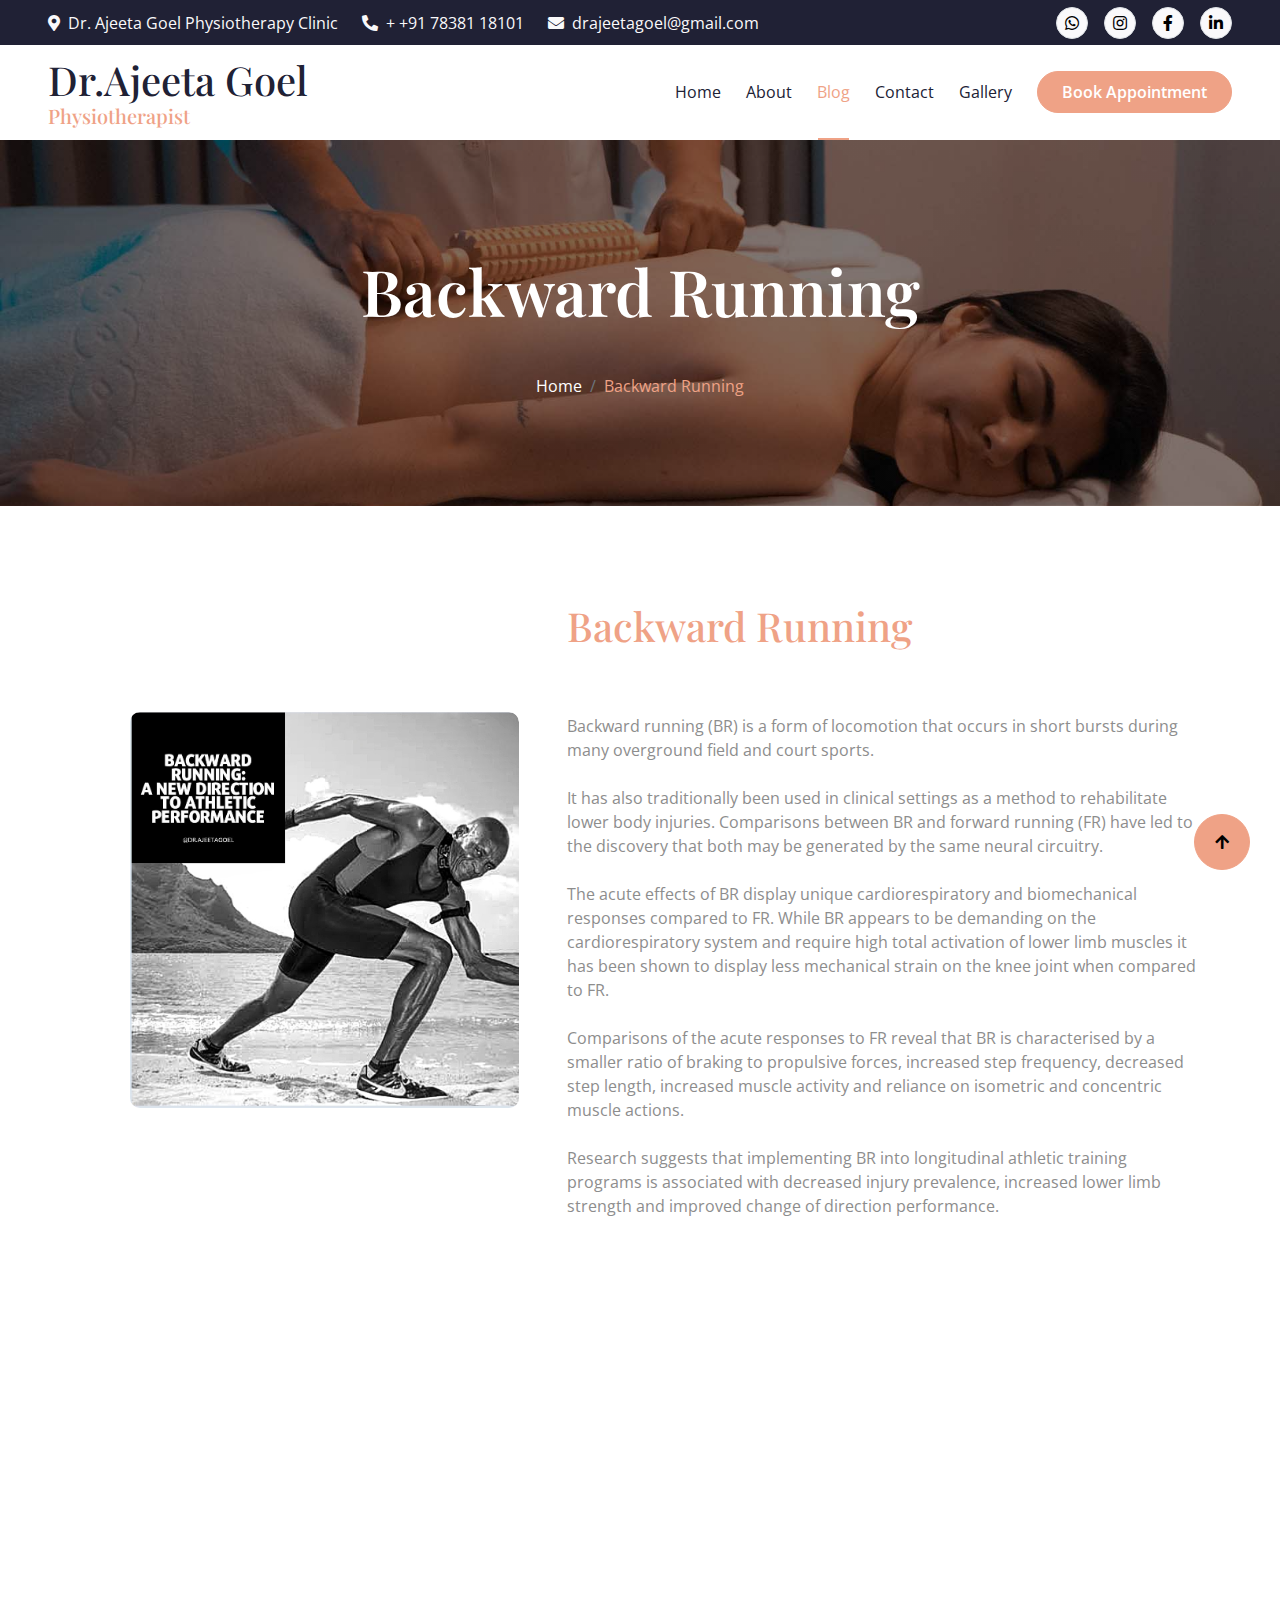
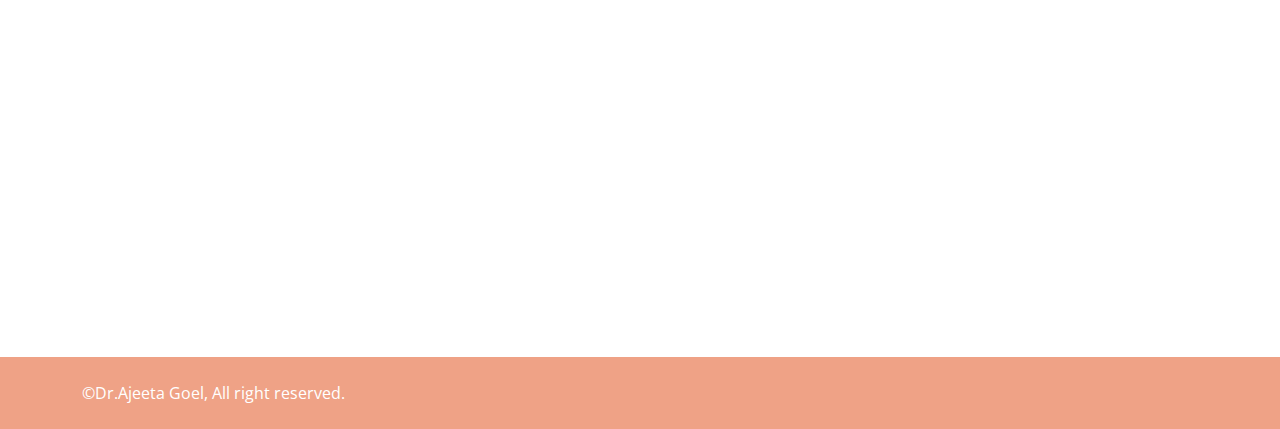
<file: Blog3.html>
<!DOCTYPE html>
<html lang="en">

    <head>
        <meta charset="utf-8">
        <title>Dr.Ajeeta Goel Pysiotherapist</title>
        <meta content="width=device-width, initial-scale=1.0" name="viewport">
        <meta content="" name="keywords">
        <meta content="" name="description">

        <!-- Google Web Fonts -->
        <link rel="preconnect" href="https://fonts.googleapis.com">
        <link rel="preconnect" href="https://fonts.gstatic.com" crossorigin>
        <link href="https://fonts.googleapis.com/css2?family=Open+Sans:wght@400;500;600&family=Playfair+Display:wght@400;500;600&display=swap" rel="stylesheet"> 

        <!-- Icon Font Stylesheet -->
        <link rel="stylesheet" href="https://use.fontawesome.com/releases/v5.15.4/css/all.css"/>
        <link href="https://cdn.jsdelivr.net/npm/bootstrap-icons@1.4.1/font/bootstrap-icons.css" rel="stylesheet">

        <!-- Libraries Stylesheet -->
        <link href="lib/animate/animate.min.css" rel="stylesheet">
        <link href="lib/owlcarousel/assets/owl.carousel.min.css" rel="stylesheet">


        <!-- Customized Bootstrap Stylesheet -->
        <link href="css/bootstrap.min.css" rel="stylesheet">

        <!-- Template Stylesheet -->
        <link href="css/style.css" rel="stylesheet">
    </head>

    <body>

        <!-- Spinner Start -->
        <div id="spinner" class="show bg-white position-fixed translate-middle w-100 vh-100 top-50 start-50 d-flex align-items-center justify-content-center">
            <div class="spinner-border text-primary" style="width: 3rem; height: 3rem;" role="status">
                <span class="sr-only">Loading...</span>
            </div>
        </div>
        <!-- Spinner End -->


          
<!--TOPBAR-->
             <!-- Topbar Start -->
             <div class="container-fluid bg-dark px-5 d-none d-lg-block">
                <div class="row gx-0 align-items-center" style="height: 45px;">
                    <div class="col-lg-8 text-center text-lg-start mb-lg-0">
                        <div class="d-flex flex-wrap">
                            <a href="https://maps.app.goo.gl/xiu6vgXZNnQ9XoJR9" class="text-light me-4"><i class="fas fa-map-marker-alt text-seconadry me-2"></i>Dr. Ajeeta Goel Physiotherapy Clinic</a>
                            <a href="#" class="text-light me-4"><i class="fas fa-phone-alt text-seconadry me-2"></i>+ +91 78381 18101</a>
                            <a href="contact.html" class="text-light me-0"><i class="fas fa-envelope text-seconadry me-2"></i>drajeetagoel@gmail.com</a>
                        </div>
                    </div>
                    <div class="col-lg-4 text-center text-lg-end">
                        <div class="d-flex align-items-center justify-content-end">
                            <a href="https://wa.me/7838118101" class="btn btn-light btn-square border rounded-circle nav-fill me-3"><i class="fab fa-whatsapp"></i></a>
                            <a href="https://www.instagram.com/dr.ajeetagoel/" class="btn btn-light btn-square border rounded-circle nav-fill me-3"><i class="fab fa-instagram"></i></a>
                            <a href="https://www.facebook.com/dr.ajeetagoel/" class="btn btn-light btn-square border rounded-circle nav-fill me-3"><i class="fab fa-facebook-f"></i></a>
                            <a href="https://www.linkedin.com/in/ajeeta-goel-0a882110a/" class="btn btn-light btn-square border rounded-circle nav-fill me-0"><i class="fab fa-linkedin-in"></i></a>
                        </div>
                    </div>
                </div>
            </div>


        <!-- Navbar & Hero Start -->
        <div class="container-fluid position-relative p-0">
            <nav class="navbar navbar-expand-lg navbar-light bg-white px-4 px-lg-5 py-3 py-lg-0">
                <a href="index.html" class="navbar-brand p-0">
                    <h1 class="text-dark m-0">Dr.Ajeeta Goel </h1>
                    <h3 class="text-secondary m-0  fs-5">Physiotherapist</h3>
                    
    
                    <!-- <img src="img/logo.png" alt="Logo"> -->
                </a>
                <button class="navbar-toggler" type="button" data-bs-toggle="collapse" data-bs-target="#navbarCollapse">
                    <span class="fa fa-bars"></span>
                </button>
                <div class="collapse navbar-collapse" id="navbarCollapse">
                    <div class="navbar-nav ms-auto py-0">
                        <a href="index.html"  class="nav-item nav-link">Home</a>
                        <a href="about.html" class="nav-item nav-link ">About</a>
                        <a href="Blog.html"  class="nav-item nav-link active">Blog</a>
                       
                        <a href="contact.html" target="_blank" class="nav-item nav-link">Contact</a>
                        <a href="Gallery.html" target="_blank" class="nav-item nav-link">Gallery</a>

                    </div>
                    <a href="https://form.jotform.com/242814931001446" class="btn btn-secondary rounded-pill text-white py-2 px-4 flex-wrap flex-sm-shrink-0">Book Appointment</a>
                </div>
            </nav>
        </div>
        <!-- Navbar End -->


        <!-- Header Start -->
        <div class="container-fluid bg-breadcrumb">
            <div class="container text-center py-5" style="max-width: 900px;">
                <h3 class="text-white display-3 mb-4 wow fadeInDown" data-wow-delay="0.1s">Backward Running</h1>
                <ol class="breadcrumb justify-content-center mb-0 wow fadeInDown" data-wow-delay="0.3s">
                    <li class="breadcrumb-item"><a href="index.html">Home</a></li>
                   
                    <li class="breadcrumb-item active text-secondary">Backward Running</li>
                </ol>    
            </div>
        </div>
        <!-- Header End -->


         <!-- About Start -->
    <div class="container-fluid about  py-5">
        <div class="container py-5">
            <div class="row g-5 align-items-center">
                <div class="col-lg-5 wow fadeInLeft" data-wow-delay="0.2s">
                    <div class="about-img pb-5 ps-5">
                        <img src="img/RUNNING.jpg" class="img-fluid rounded w-100" style="object-fit: cover;"
                            alt="Image">

                        <div class="about-experience text-secondary"></div>
                    </div>
                </div>
                <div class="col-lg-7 wow fadeInRight" data-wow-delay="0.4s">
                    <div class="section-title text-start mb-5">
                        <h4 class="text-secondary pe-3 mb-0 fs-1">Backward Running</h4><br>
                        <br>
                        <p class="text-dark">
                        </p>
                        <p>Backward running (BR) is a form of locomotion that occurs in short bursts during many overground field and court sports.<br><br>
                            It has also traditionally been used in clinical settings as a method to rehabilitate lower body injuries. Comparisons between BR and forward running (FR) have led to the discovery that both may be generated by the same neural circuitry.<br><br>
                            The acute effects of BR display unique cardiorespiratory and biomechanical responses compared to FR. While BR appears to be demanding on the cardiorespiratory system and require high total activation of lower limb muscles it has been shown to display less mechanical strain on the knee joint when compared to FR.<br><br>
                            Comparisons of the acute responses to FR reveal that BR is characterised by a smaller ratio of braking to propulsive forces, increased step frequency, decreased step length, increased muscle activity and reliance on isometric and concentric muscle actions.<br><br>
                            Research suggests that implementing BR into longitudinal athletic training programs is associated with decreased injury prevalence, increased lower limb strength and improved change of direction performance.</p>
                            
                        </div>


                    </div>
                </div>
            </div>
        </div>
    </div>
   
        <!-- footer start -->
        <div class="container-fluid footer py-5 wow fadeIn" data-wow-delay="0.2s">
            <div class="container py-5">
                <div class="row g-5">
                    <div class="col-md-6 col-lg-6 col-xl-3">
                        <div class="footer-item d-flex flex-column">
                            <h4 class="text-white mb-4">Dr.Ajeeta Goel</h4>
                            <p>Thank you for visiting my website; I look forward to partnering with you on your journey to improved health and well-being.
                            </p>
                            <div class="d-flex align-items-center">
                                <i class="fas fa-share fa-2x text-white me-2"></i>
                                <a class="btn-square btn btn-secondary text-white rounded-circle mx-1" href="https://wa.me/7838118101" target="_blank"><i
                                    class="fab fa-whatsapp"></i></a>
                                 <a class="btn-square btn btn-secondary text-white rounded-circle mx-1" href="https://www.instagram.com/dr.ajeetagoel/" target="_blank"><i
                                    class="fab fa-instagram"></i></a>
                                <a class="btn-square btn btn-secondary text-white rounded-circle mx-1" href="https://www.facebook.com/dr.ajeetagoel/" target="_blank"><i
                                    class="fab fa-facebook"></i></a>
                                <a class="btn-square btn btn-secondary text-white rounded-circle mx-1" href="https://www.linkedin.com/in/ajeeta-goel-0a882110a/" target="_blank"><i
                                    class="fab fa-linkedin-in"></i></a>    
                                <a class="btn-square btn btn-secondary text-white rounded-circle mx-1" href="https://x.com/AjeetaGoel" target="_blank"><i
                                    class="fab fa-twitter"></i></a> 
                            </div>
                        </div>
                    </div>
                    <div class="col-md-6 col-lg-6 col-xl-3">
                        <div class="footer-item d-flex flex-column">
                            <h4 class="mb-4 text-white">Quick Links</h4>
                            <a href="about.html"><i class="fas fa-angle-right me-2"></i> About Me</a>
                            <a href="contact.html"><i class="fas fa-angle-right me-2"></i> Contact Me</a>
                           
                            <a href="blog.html"><i class="fas fa-angle-right me-2"></i>  Blog & News</a>
                           
                        </div>
                    </div>
                    <div class="col-md-6 col-lg-6 col-xl-3">
                        <div class="footer-item d-flex flex-column">
                            <h4 class="mb-4 text-white">Services</h4>
                            <a href=""><i class="fas fa-angle-right me-2"></i> All Services</a>
                            <a href=""><i class="fas fa-angle-right me-2"></i>Pediatric Physiotherapy</a>
                            <a href=""><i class="fas fa-angle-right me-2"></i> Kegel Exercises</a>
                            <a href=""><i class="fas fa-angle-right me-2"></i> Sports Physiotherapy</a>
                            <a href=""><i class="fas fa-angle-right me-2"></i> Cervical Spondylosis Physiotherapy</a>
                            <a href=""><i class="fas fa-angle-right me-2"></i> Orthopaedic Physiotherapy</a>
                            <a href=""><i class="fas fa-angle-right me-2"></i> Sports Massage Therapy</a>
                            <a href=""><i class="fas fa-angle-right me-2"></i> Rheumatoid Arthritis Physiotherapy</a>
                        </div>
                    </div>
                    <div class="col-md-6 col-lg-6 col-xl-3">
                        <div class="footer-item d-flex flex-column">
                            <h4 class="mb-4 text-white">Contact Info</h4>
                            <a href=""><i class="fa fa-map-marker-alt me-2"></i> Dr. Ajeeta Goel Physiotherapy Clinic</a>
                            <a href=""><i class="fas fa-envelope me-2"></i>drajeetagoel@gmail.com </a>
                           
                            <a href=""><i class="fas fa-phone me-2"></i>+91 78381 18101</a>
                           
                        </div>
                    </div>
                </div>
            </div>
        </div>
        <!-- footer end -->
        <!-- Copyright Start -->
    <div class="container-fluid copyright py-4">
        <div class="container">
            <div class="row g-4 align-items-center">
                <div class="col-md-6 text-center text-md-start mb-md-0">
                    <span class="text-white">&copy;Dr.Ajeeta Goel</a>, All right reserved.</span>
                </div>
               
            </div>
        </div>
    </div>
    <!-- Copyright End -->

        <!-- Back to Top -->
        <a href="#" class="btn btn-secondary btn-lg-square back-to-top"><i class="fa fa-arrow-up"></i></a>   

        
        <!-- JavaScript Libraries -->
        <script src="https://ajax.googleapis.com/ajax/libs/jquery/3.6.4/jquery.min.js"></script>
        <script src="https://cdn.jsdelivr.net/npm/bootstrap@5.0.0/dist/js/bootstrap.bundle.min.js"></script>
        <script src="lib/wow/wow.min.js"></script>
        <script src="lib/easing/easing.min.js"></script>
        <script src="lib/waypoints/waypoints.min.js"></script>
        <script src="lib/owlcarousel/owl.carousel.min.js"></script>
        

        <!-- Template Javascript -->
        <script src="js/main.js"></script>
        
    </body>

</html>
</file>
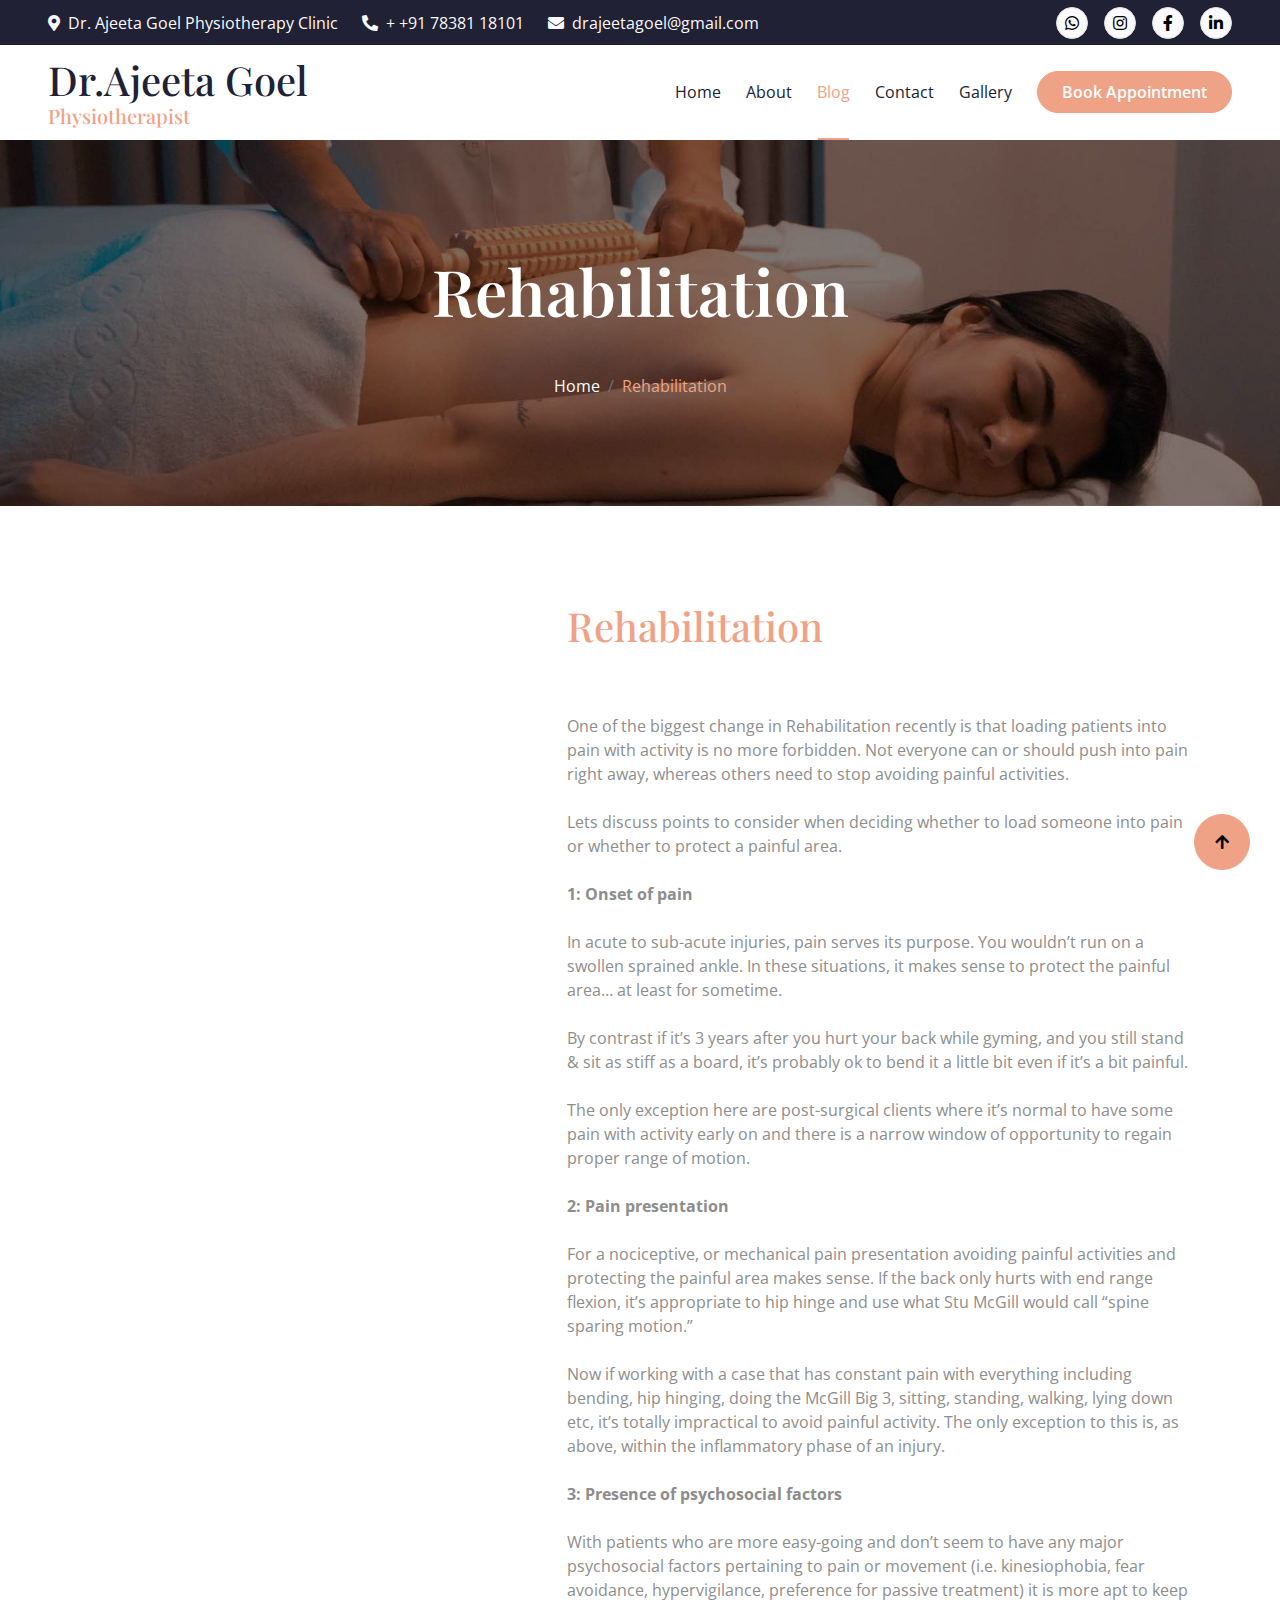
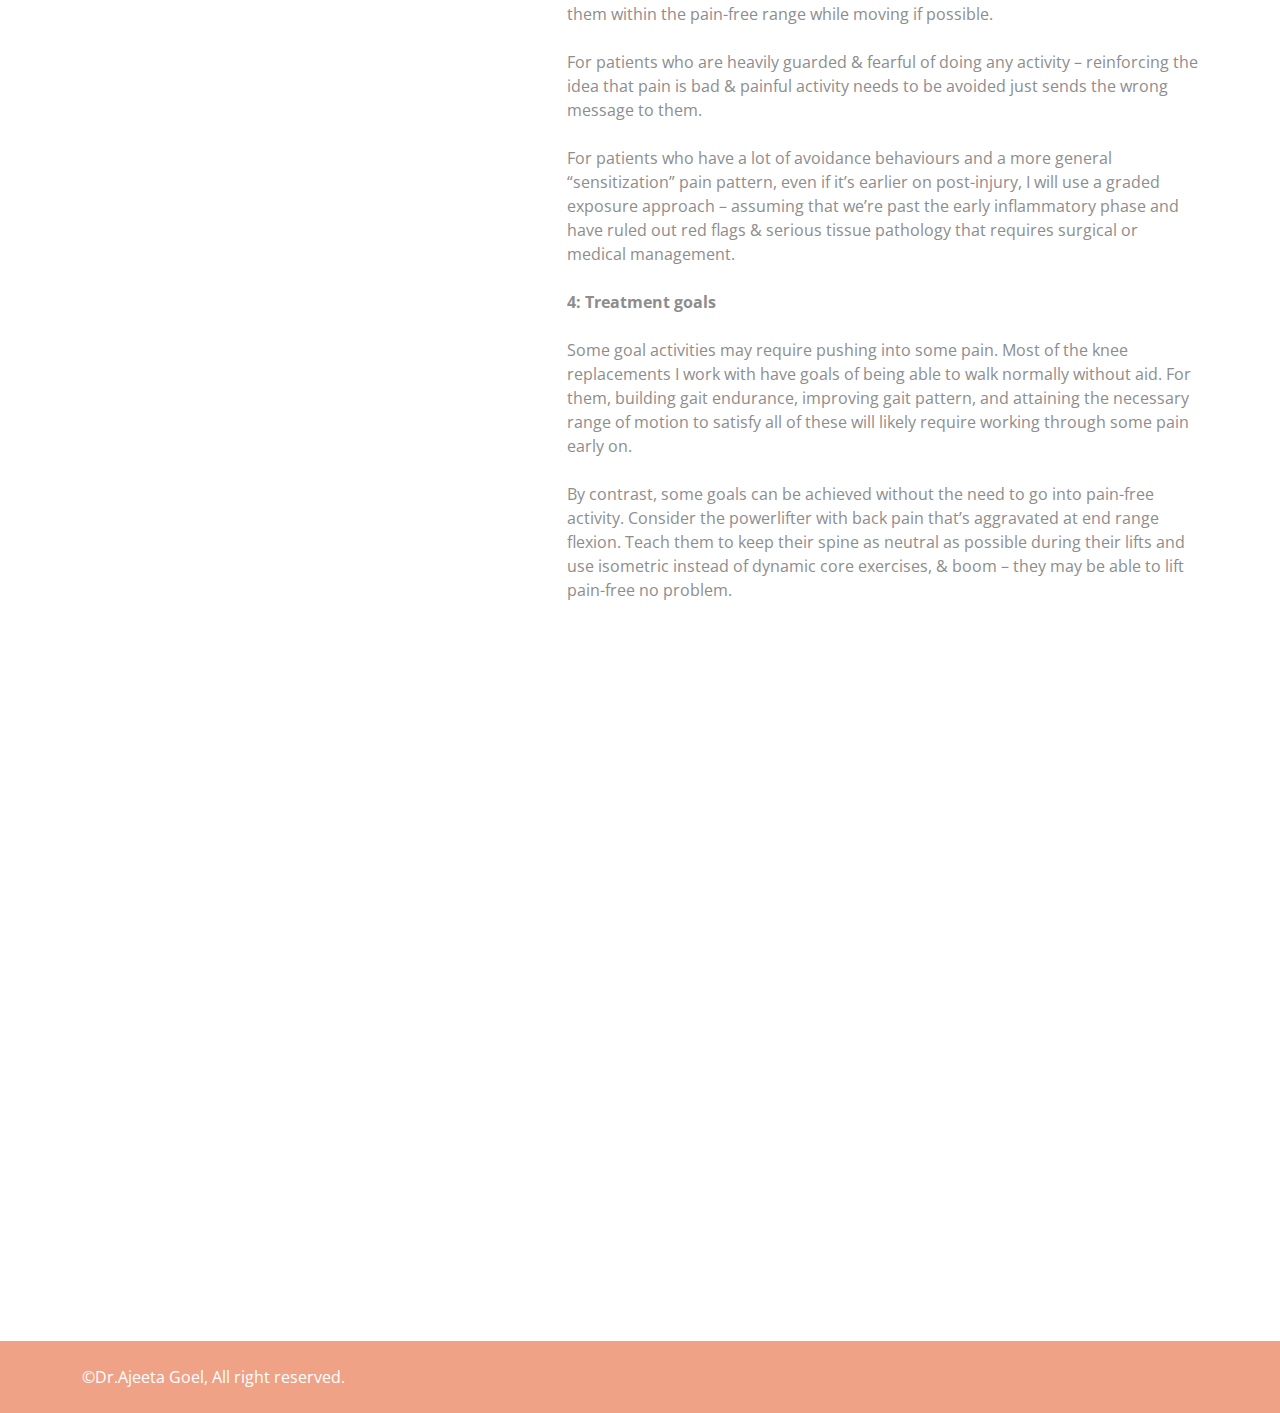
<file: Blog4.html>
<!DOCTYPE html>
<html lang="en">

    <head>
        <meta charset="utf-8">
        <title>Dr.Ajeeta Goel Pysiotherapist</title>
        <meta content="width=device-width, initial-scale=1.0" name="viewport">
        <meta content="" name="keywords">
        <meta content="" name="description">

        <!-- Google Web Fonts -->
        <link rel="preconnect" href="https://fonts.googleapis.com">
        <link rel="preconnect" href="https://fonts.gstatic.com" crossorigin>
        <link href="https://fonts.googleapis.com/css2?family=Open+Sans:wght@400;500;600&family=Playfair+Display:wght@400;500;600&display=swap" rel="stylesheet"> 

        <!-- Icon Font Stylesheet -->
        <link rel="stylesheet" href="https://use.fontawesome.com/releases/v5.15.4/css/all.css"/>
        <link href="https://cdn.jsdelivr.net/npm/bootstrap-icons@1.4.1/font/bootstrap-icons.css" rel="stylesheet">

        <!-- Libraries Stylesheet -->
        <link href="lib/animate/animate.min.css" rel="stylesheet">
        <link href="lib/owlcarousel/assets/owl.carousel.min.css" rel="stylesheet">


        <!-- Customized Bootstrap Stylesheet -->
        <link href="css/bootstrap.min.css" rel="stylesheet">

        <!-- Template Stylesheet -->
        <link href="css/style.css" rel="stylesheet">
    </head>

    <body>

        <!-- Spinner Start -->
        <div id="spinner" class="show bg-white position-fixed translate-middle w-100 vh-100 top-50 start-50 d-flex align-items-center justify-content-center">
            <div class="spinner-border text-primary" style="width: 3rem; height: 3rem;" role="status">
                <span class="sr-only">Loading...</span>
            </div>
        </div>
        <!-- Spinner End -->


          
<!--TOPBAR-->
             <!-- Topbar Start -->
             <div class="container-fluid bg-dark px-5 d-none d-lg-block">
                <div class="row gx-0 align-items-center" style="height: 45px;">
                    <div class="col-lg-8 text-center text-lg-start mb-lg-0">
                        <div class="d-flex flex-wrap">
                            <a href="https://maps.app.goo.gl/xiu6vgXZNnQ9XoJR9" class="text-light me-4"><i class="fas fa-map-marker-alt text-seconadry me-2"></i>Dr. Ajeeta Goel Physiotherapy Clinic</a>
                            <a href="#" class="text-light me-4"><i class="fas fa-phone-alt text-seconadry me-2"></i>+ +91 78381 18101</a>
                            <a href="contact.html" class="text-light me-0"><i class="fas fa-envelope text-seconadry me-2"></i>drajeetagoel@gmail.com</a>
                        </div>
                    </div>
                    <div class="col-lg-4 text-center text-lg-end">
                        <div class="d-flex align-items-center justify-content-end">
                            <a href="https://wa.me/7838118101" class="btn btn-light btn-square border rounded-circle nav-fill me-3"><i class="fab fa-whatsapp"></i></a>
                            <a href="https://www.instagram.com/dr.ajeetagoel/" class="btn btn-light btn-square border rounded-circle nav-fill me-3"><i class="fab fa-instagram"></i></a>
                            <a href="https://www.facebook.com/dr.ajeetagoel/" class="btn btn-light btn-square border rounded-circle nav-fill me-3"><i class="fab fa-facebook-f"></i></a>
                            <a href="https://www.linkedin.com/in/ajeeta-goel-0a882110a/" class="btn btn-light btn-square border rounded-circle nav-fill me-0"><i class="fab fa-linkedin-in"></i></a>
                        </div>
                    </div>
                </div>
            </div>


        <!-- Navbar & Hero Start -->
        <div class="container-fluid position-relative p-0">
            <nav class="navbar navbar-expand-lg navbar-light bg-white px-4 px-lg-5 py-3 py-lg-0">
                <a href="index.html" class="navbar-brand p-0">
                    <h1 class="text-dark m-0">Dr.Ajeeta Goel </h1>
                    <h3 class="text-secondary m-0  fs-5">Physiotherapist</h3>
                    
    
                    <!-- <img src="img/logo.png" alt="Logo"> -->
                </a>
                <button class="navbar-toggler" type="button" data-bs-toggle="collapse" data-bs-target="#navbarCollapse">
                    <span class="fa fa-bars"></span>
                </button>
                <div class="collapse navbar-collapse" id="navbarCollapse">
                    <div class="navbar-nav ms-auto py-0">
                        <a href="index.html"  class="nav-item nav-link">Home</a>
                        <a href="about.html" class="nav-item nav-link ">About</a>
                        <a href="Blog.html"  class="nav-item nav-link active">Blog</a>
                       
                        <a href="contact.html" target="_blank" class="nav-item nav-link">Contact</a>
                        <a href="Gallery.html" target="_blank" class="nav-item nav-link">Gallery</a>

                    </div>
                    <a href="https://form.jotform.com/242814931001446" class="btn btn-secondary rounded-pill text-white py-2 px-4 flex-wrap flex-sm-shrink-0">Book Appointment</a>
                </div>
            </nav>
        </div>
        <!-- Navbar End -->


        <!-- Header Start -->
        <div class="container-fluid bg-breadcrumb">
            <div class="container text-center py-5" style="max-width: 900px;">
                <h3 class="text-white display-3 mb-4 wow fadeInDown" data-wow-delay="0.1s">Rehabilitation</h1>
                <ol class="breadcrumb justify-content-center mb-0 wow fadeInDown" data-wow-delay="0.3s">
                    <li class="breadcrumb-item"><a href="index.html">Home</a></li>
                   
                    <li class="breadcrumb-item active text-secondary">Rehabilitation</li>
                </ol>    
            </div>
        </div>
        <!-- Header End -->


         <!-- About Start -->
    <div class="container-fluid about  py-5">
        <div class="container py-5">
            <div class="row g-5 align-items-center">
                <div class="col-lg-5 wow fadeInLeft" data-wow-delay="0.2s">
                    <div class="about-img pb-5 ps-5">
                        <img src="img/REHABILITATION FOR ATHLETES.jpg" class="img-fluid rounded w-100" style="object-fit: cover;"
                            alt="Image">

                        <div class="about-experience text-secondary"></div>
                    </div>
                </div>
                <div class="col-lg-7 wow fadeInRight" data-wow-delay="0.4s">
                    <div class="section-title text-start mb-5">
                        <h4 class="text-secondary pe-3 mb-0 fs-1">Rehabilitation</h4><br>
                        <br>
                        <p class="text-dark">
                        </p>
                        <p>One of the biggest change in Rehabilitation recently is that loading patients into pain with activity is no more forbidden. Not everyone can or should push into pain right away, whereas others need to stop avoiding painful activities.<br><br>
                            Lets discuss points to consider when deciding whether to load someone into pain or whether to protect a painful area.<br><br>
                            <b>1: Onset of pain</b><br><br>
                            In acute to sub-acute injuries, pain serves its purpose. You wouldn’t run on a swollen sprained ankle. In these situations, it makes sense to protect the painful area… at least for sometime.<br><br>
                            By contrast if it’s 3 years after you hurt your back while gyming, and you still stand & sit as stiff as a board, it’s probably ok to bend it a little bit even if it’s a bit painful.<br><br>
                            The only exception here are post-surgical clients where it’s normal to have some pain with activity early on and there is a narrow window of opportunity to regain proper range of motion.<br><br>
                            <b>2: Pain presentation</b><br><br>
                            For a nociceptive, or mechanical pain presentation avoiding painful activities and protecting the painful area makes sense. If the back only hurts with end range flexion, it’s appropriate to hip hinge and use what Stu McGill would call “spine sparing motion.”<br><br>
                            Now if working with a case that has constant pain with everything including bending, hip hinging, doing the McGill Big 3, sitting, standing, walking, lying down etc, it’s totally impractical to avoid painful activity. The only exception to this is, as above, within the inflammatory phase of an injury.<br><br>
                            <b>3: Presence of psychosocial factors</b><br><br>
                            With patients who are more easy-going and don’t seem to have any major psychosocial factors pertaining to pain or movement (i.e. kinesiophobia, fear avoidance, hypervigilance, preference for passive treatment) it is more apt to keep them within the pain-free range while moving if possible.<br><br>
                            For patients who are heavily guarded & fearful of doing any activity – reinforcing the idea that pain is bad & painful activity needs to be avoided just sends the wrong message to them.<br><br>
                            For patients who have a lot of avoidance behaviours and a more general “sensitization” pain pattern, even if it’s earlier on post-injury, I will use a graded exposure approach – assuming that we’re past the early inflammatory phase and have ruled out red flags & serious tissue pathology that requires surgical or medical management.<br><br>
                            <b>4: Treatment goals</b><br><br>
                            Some goal activities may require pushing into some pain. Most of the knee replacements I work with have goals of being able to walk normally without aid. For them, building gait endurance, improving gait pattern, and attaining the necessary range of motion to satisfy all of these will likely require working through some pain early on.<br><br>
                            By contrast, some goals can be achieved without the need to go into pain-free activity. Consider the powerlifter with back pain that’s aggravated at end range flexion. Teach them to keep their spine as neutral as possible during their lifts and use isometric instead of dynamic core exercises, & boom – they may be able to lift pain-free no problem.</p>
                            
                        </div>


                    </div>
                </div>
            </div>
        </div>
    </div>
   
        <!-- footer start -->
        <div class="container-fluid footer py-5 wow fadeIn" data-wow-delay="0.2s">
            <div class="container py-5">
                <div class="row g-5">
                    <div class="col-md-6 col-lg-6 col-xl-3">
                        <div class="footer-item d-flex flex-column">
                            <h4 class="text-white mb-4">Dr.Ajeeta Goel</h4>
                            <p>Thank you for visiting my website; I look forward to partnering with you on your journey to improved health and well-being.
                            </p>
                            <div class="d-flex align-items-center">
                                <i class="fas fa-share fa-2x text-white me-2"></i>
                                <a class="btn-square btn btn-secondary text-white rounded-circle mx-1" href="https://wa.me/7838118101" target="_blank"><i
                                    class="fab fa-whatsapp"></i></a>
                                 <a class="btn-square btn btn-secondary text-white rounded-circle mx-1" href="https://www.instagram.com/dr.ajeetagoel/" target="_blank"><i
                                    class="fab fa-instagram"></i></a>
                                <a class="btn-square btn btn-secondary text-white rounded-circle mx-1" href="https://www.facebook.com/dr.ajeetagoel/" target="_blank"><i
                                    class="fab fa-facebook"></i></a>
                                <a class="btn-square btn btn-secondary text-white rounded-circle mx-1" href="https://www.linkedin.com/in/ajeeta-goel-0a882110a/" target="_blank"><i
                                    class="fab fa-linkedin-in"></i></a>    
                                <a class="btn-square btn btn-secondary text-white rounded-circle mx-1" href="https://x.com/AjeetaGoel" target="_blank"><i
                                    class="fab fa-twitter"></i></a> 
                            </div>
                        </div>
                    </div>
                    <div class="col-md-6 col-lg-6 col-xl-3">
                        <div class="footer-item d-flex flex-column">
                            <h4 class="mb-4 text-white">Quick Links</h4>
                            <a href="about.html"><i class="fas fa-angle-right me-2"></i> About Me</a>
                            <a href="contact.html"><i class="fas fa-angle-right me-2"></i> Contact Me</a>
                           
                            <a href="blog.html"><i class="fas fa-angle-right me-2"></i>  Blog & News</a>
                           
                        </div>
                    </div>
                    <div class="col-md-6 col-lg-6 col-xl-3">
                        <div class="footer-item d-flex flex-column">
                            <h4 class="mb-4 text-white">Services</h4>
                            <a href=""><i class="fas fa-angle-right me-2"></i> All Services</a>
                            <a href=""><i class="fas fa-angle-right me-2"></i>Pediatric Physiotherapy</a>
                            <a href=""><i class="fas fa-angle-right me-2"></i> Kegel Exercises</a>
                            <a href=""><i class="fas fa-angle-right me-2"></i> Sports Physiotherapy</a>
                            <a href=""><i class="fas fa-angle-right me-2"></i> Cervical Spondylosis Physiotherapy</a>
                            <a href=""><i class="fas fa-angle-right me-2"></i> Orthopaedic Physiotherapy</a>
                            <a href=""><i class="fas fa-angle-right me-2"></i> Sports Massage Therapy</a>
                            <a href=""><i class="fas fa-angle-right me-2"></i> Rheumatoid Arthritis Physiotherapy</a>
                        </div>
                    </div>
                    <div class="col-md-6 col-lg-6 col-xl-3">
                        <div class="footer-item d-flex flex-column">
                            <h4 class="mb-4 text-white">Contact Info</h4>
                            <a href=""><i class="fa fa-map-marker-alt me-2"></i> Dr. Ajeeta Goel Physiotherapy Clinic</a>
                            <a href=""><i class="fas fa-envelope me-2"></i>drajeetagoel@gmail.com </a>
                           
                            <a href=""><i class="fas fa-phone me-2"></i>+91 78381 18101</a>
                           
                        </div>
                    </div>
                </div>
            </div>
        </div>
        <!-- footer end -->
        <!-- Copyright Start -->
    <div class="container-fluid copyright py-4">
        <div class="container">
            <div class="row g-4 align-items-center">
                <div class="col-md-6 text-center text-md-start mb-md-0">
                    <span class="text-white">&copy;Dr.Ajeeta Goel</a>, All right reserved.</span>
                </div>
               
            </div>
        </div>
    </div>
    <!-- Copyright End -->

        <!-- Back to Top -->
        <a href="#" class="btn btn-secondary btn-lg-square back-to-top"><i class="fa fa-arrow-up"></i></a>   

        
        <!-- JavaScript Libraries -->
        <script src="https://ajax.googleapis.com/ajax/libs/jquery/3.6.4/jquery.min.js"></script>
        <script src="https://cdn.jsdelivr.net/npm/bootstrap@5.0.0/dist/js/bootstrap.bundle.min.js"></script>
        <script src="lib/wow/wow.min.js"></script>
        <script src="lib/easing/easing.min.js"></script>
        <script src="lib/waypoints/waypoints.min.js"></script>
        <script src="lib/owlcarousel/owl.carousel.min.js"></script>
        

        <!-- Template Javascript -->
        <script src="js/main.js"></script>
        
    </body>

</html>
</file>
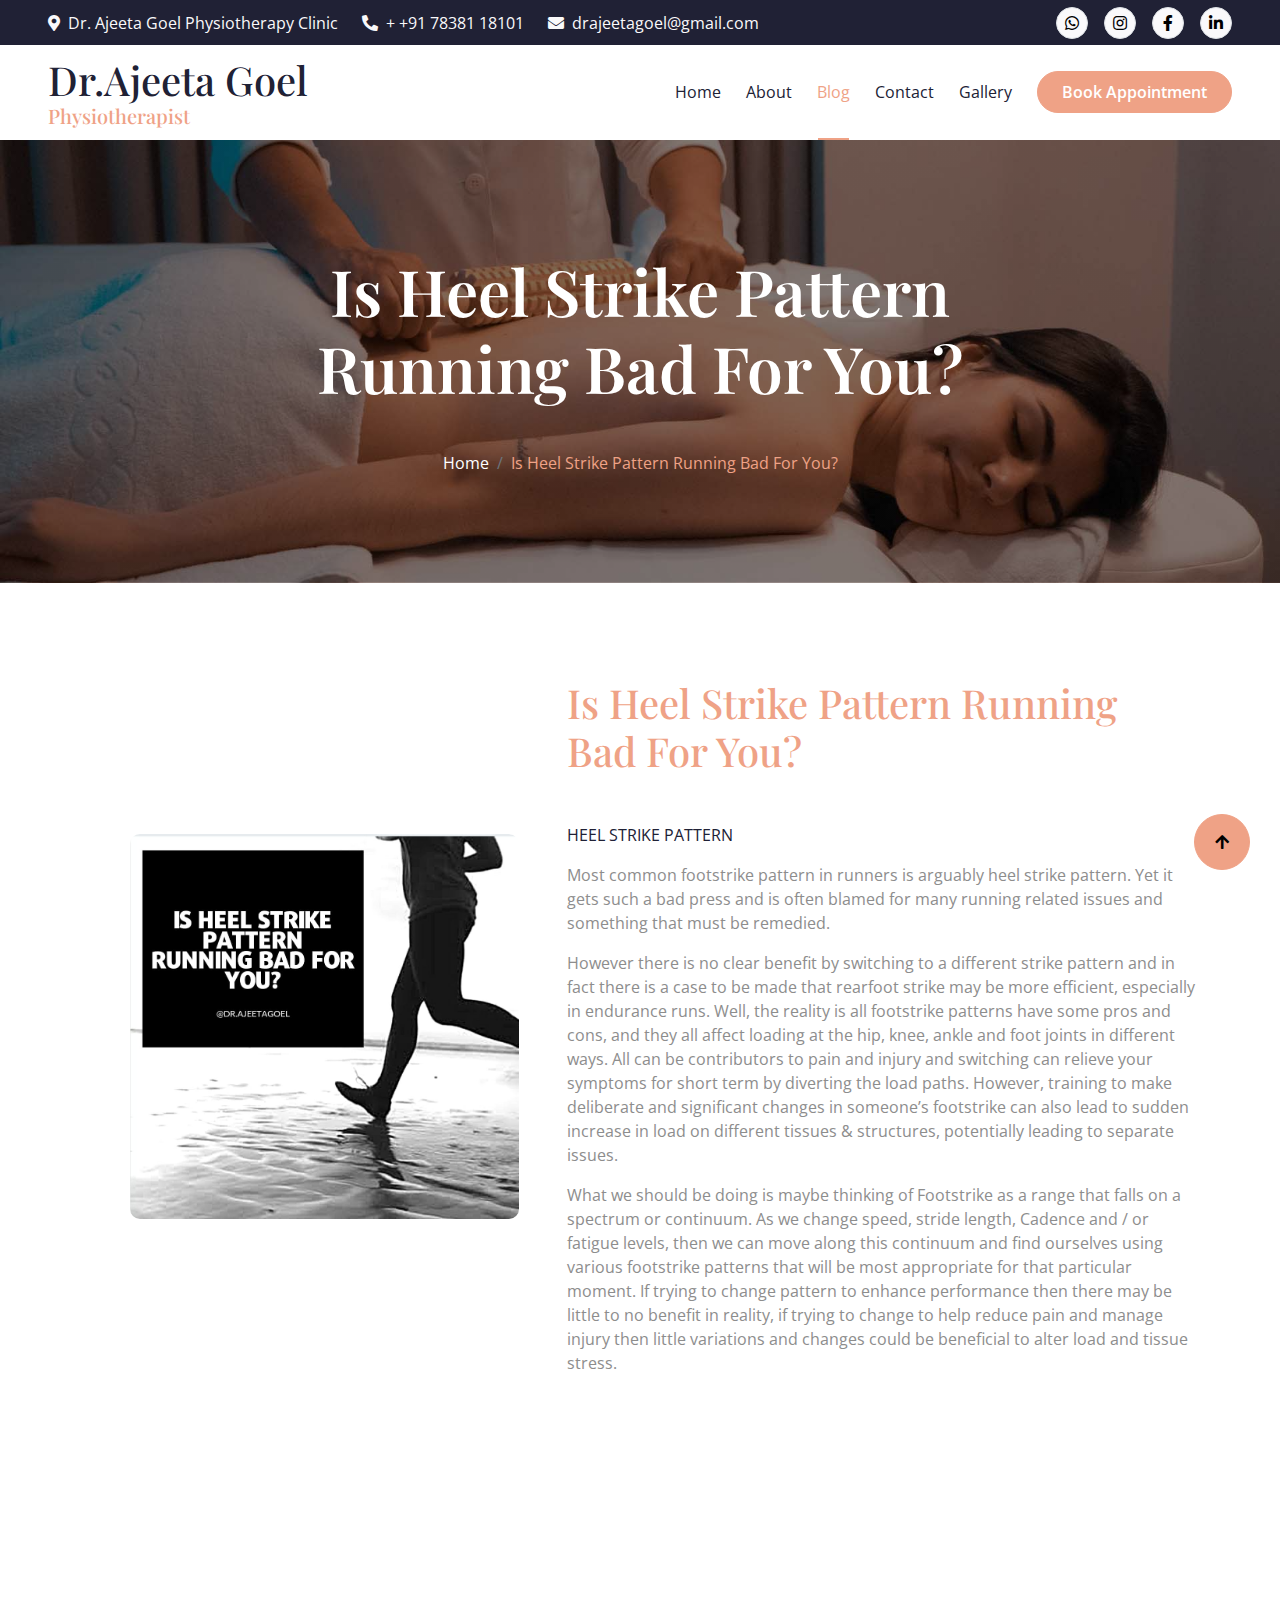
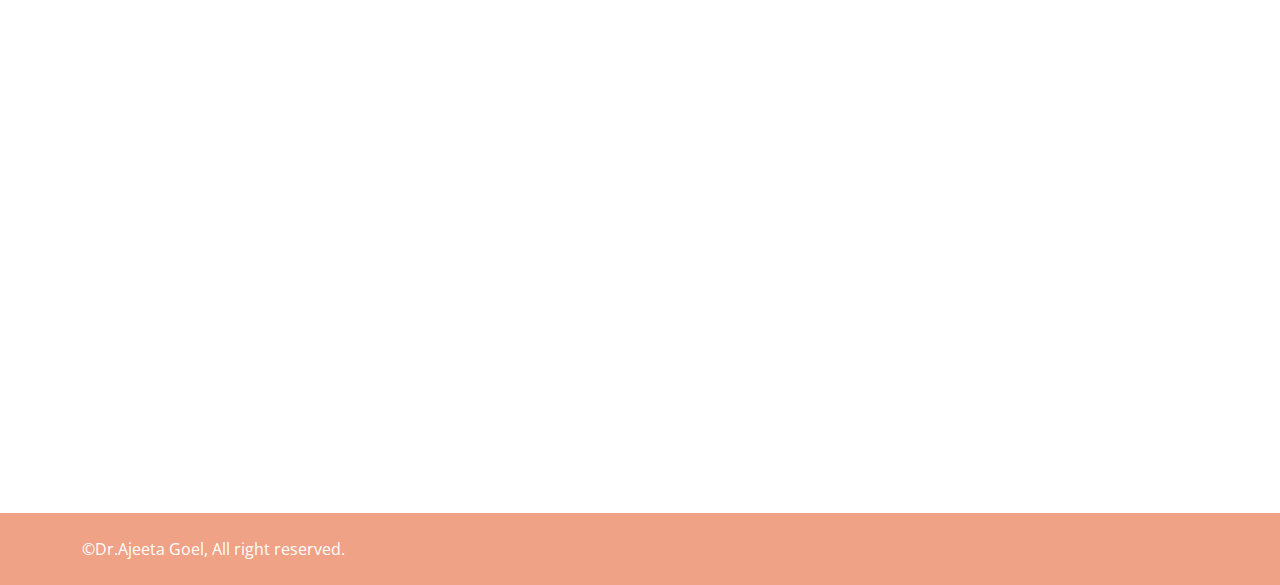
<file: Blog5.html>
<!DOCTYPE html>
<html lang="en">

    <head>
        <meta charset="utf-8">
        <title>Dr.Ajeeta Goel Pysiotherapist</title>
        <meta content="width=device-width, initial-scale=1.0" name="viewport">
        <meta content="" name="keywords">
        <meta content="" name="description">

        <!-- Google Web Fonts -->
        <link rel="preconnect" href="https://fonts.googleapis.com">
        <link rel="preconnect" href="https://fonts.gstatic.com" crossorigin>
        <link href="https://fonts.googleapis.com/css2?family=Open+Sans:wght@400;500;600&family=Playfair+Display:wght@400;500;600&display=swap" rel="stylesheet"> 

        <!-- Icon Font Stylesheet -->
        <link rel="stylesheet" href="https://use.fontawesome.com/releases/v5.15.4/css/all.css"/>
        <link href="https://cdn.jsdelivr.net/npm/bootstrap-icons@1.4.1/font/bootstrap-icons.css" rel="stylesheet">

        <!-- Libraries Stylesheet -->
        <link href="lib/animate/animate.min.css" rel="stylesheet">
        <link href="lib/owlcarousel/assets/owl.carousel.min.css" rel="stylesheet">


        <!-- Customized Bootstrap Stylesheet -->
        <link href="css/bootstrap.min.css" rel="stylesheet">

        <!-- Template Stylesheet -->
        <link href="css/style.css" rel="stylesheet">
    </head>

    <body>

        <!-- Spinner Start -->
        <div id="spinner" class="show bg-white position-fixed translate-middle w-100 vh-100 top-50 start-50 d-flex align-items-center justify-content-center">
            <div class="spinner-border text-primary" style="width: 3rem; height: 3rem;" role="status">
                <span class="sr-only">Loading...</span>
            </div>
        </div>
        <!-- Spinner End -->


          
<!--TOPBAR-->
             <!-- Topbar Start -->
             <div class="container-fluid bg-dark px-5 d-none d-lg-block">
                <div class="row gx-0 align-items-center" style="height: 45px;">
                    <div class="col-lg-8 text-center text-lg-start mb-lg-0">
                        <div class="d-flex flex-wrap">
                            <a href="https://maps.app.goo.gl/xiu6vgXZNnQ9XoJR9" class="text-light me-4"><i class="fas fa-map-marker-alt text-seconadry me-2"></i>Dr. Ajeeta Goel Physiotherapy Clinic</a>
                            <a href="#" class="text-light me-4"><i class="fas fa-phone-alt text-seconadry me-2"></i>+ +91 78381 18101</a>
                            <a href="contact.html" class="text-light me-0"><i class="fas fa-envelope text-seconadry me-2"></i>drajeetagoel@gmail.com</a>
                        </div>
                    </div>
                    <div class="col-lg-4 text-center text-lg-end">
                        <div class="d-flex align-items-center justify-content-end">
                            <a href="https://wa.me/7838118101" class="btn btn-light btn-square border rounded-circle nav-fill me-3"><i class="fab fa-whatsapp"></i></a>
                            <a href="https://www.instagram.com/dr.ajeetagoel/" class="btn btn-light btn-square border rounded-circle nav-fill me-3"><i class="fab fa-instagram"></i></a>
                            <a href="https://www.facebook.com/dr.ajeetagoel/" class="btn btn-light btn-square border rounded-circle nav-fill me-3"><i class="fab fa-facebook-f"></i></a>
                            <a href="https://www.linkedin.com/in/ajeeta-goel-0a882110a/" class="btn btn-light btn-square border rounded-circle nav-fill me-0"><i class="fab fa-linkedin-in"></i></a>
                        </div>
                    </div>
                </div>
            </div>


        <!-- Navbar & Hero Start -->
        <div class="container-fluid position-relative p-0">
            <nav class="navbar navbar-expand-lg navbar-light bg-white px-4 px-lg-5 py-3 py-lg-0">
                <a href="index.html" class="navbar-brand p-0">
                    <h1 class="text-dark m-0">Dr.Ajeeta Goel </h1>
                    <h3 class="text-secondary m-0  fs-5">Physiotherapist</h3>
                    
    
                    <!-- <img src="img/logo.png" alt="Logo"> -->
                </a>
                <button class="navbar-toggler" type="button" data-bs-toggle="collapse" data-bs-target="#navbarCollapse">
                    <span class="fa fa-bars"></span>
                </button>
                <div class="collapse navbar-collapse" id="navbarCollapse">
                    <div class="navbar-nav ms-auto py-0">
                        <a href="index.html"  class="nav-item nav-link">Home</a>
                        <a href="about.html" class="nav-item nav-link ">About</a>
                        <a href="Blog.html"  class="nav-item nav-link active">Blog</a>
                       
                        <a href="contact.html" target="_blank" class="nav-item nav-link">Contact</a>
                        <a href="Gallery.html" target="_blank" class="nav-item nav-link">Gallery</a>

                    </div>
                    <a href="https://form.jotform.com/242814931001446" class="btn btn-secondary rounded-pill text-white py-2 px-4 flex-wrap flex-sm-shrink-0">Book Appointment</a>
                </div>
            </nav>
        </div>
        <!-- Navbar End -->


        <!-- Header Start -->
        <div class="container-fluid bg-breadcrumb">
            <div class="container text-center py-5" style="max-width: 900px;">
                <h3 class="text-white display-3 mb-4 wow fadeInDown" data-wow-delay="0.1s">Is Heel Strike Pattern Running Bad For You?</h1>
                <ol class="breadcrumb justify-content-center mb-0 wow fadeInDown" data-wow-delay="0.3s">
                    <li class="breadcrumb-item"><a href="index.html">Home</a></li>
                   
                    <li class="breadcrumb-item active text-secondary">Is Heel Strike Pattern Running Bad For You?</li>
                </ol>    
            </div>
        </div>
        <!-- Header End -->


         <!-- About Start -->
    <div class="container-fluid about  py-5">
        <div class="container py-5">
            <div class="row g-5 align-items-center">
                <div class="col-lg-5 wow fadeInLeft" data-wow-delay="0.2s">
                    <div class="about-img pb-5 ps-5">
                        <img src="img/PATTERN RUNNING.jpg" class="img-fluid rounded w-100" style="object-fit: cover;"
                            alt="Image">

                        <div class="about-experience text-secondary"></div>
                    </div>
                </div>
                <div class="col-lg-7 wow fadeInRight" data-wow-delay="0.4s">
                    <div class="section-title text-start mb-5">
                        <h4 class="text-secondary pe-3 mb-0 fs-1">Is Heel Strike Pattern Running Bad For You?</h4><br>
                        <br>
                        <p class="text-dark">HEEL STRIKE PATTERN
                        </p>
                        <p>Most common footstrike pattern in runners is arguably heel strike pattern. Yet it gets such a bad press and is often blamed for many running related issues and something that must be remedied.
                        </p>
                        <p>However there is no clear benefit by switching to a different strike pattern and in fact there is a case to be made that rearfoot strike may be more efficient, especially in endurance runs. Well, the reality is all footstrike patterns have some pros and cons, and they all affect loading at the hip, knee, ankle and foot joints in different ways. All can be contributors to pain and injury and switching can relieve your symptoms for short term by diverting the load paths. However, training to make deliberate and significant changes in someone’s footstrike can also lead to sudden increase in load on different tissues & structures,  potentially leading to separate issues.
                        </p>
                        <p>What we should be doing is maybe thinking of Footstrike as a range that falls on a spectrum or continuum. As we change speed, stride length, Cadence and / or fatigue levels, then we can move along this continuum and find ourselves using various footstrike patterns that will be most appropriate for that particular moment. If trying to change pattern to enhance performance then there may be little to no benefit in reality, if trying to change to help reduce pain and manage injury then little variations and changes could be beneficial to alter load and tissue stress.
                        </p>
                        </div>


                    </div>
                </div>
            </div>
        </div>
    </div>
   
        <!-- footer start -->
        <div class="container-fluid footer py-5 wow fadeIn" data-wow-delay="0.2s">
            <div class="container py-5">
                <div class="row g-5">
                    <div class="col-md-6 col-lg-6 col-xl-3">
                        <div class="footer-item d-flex flex-column">
                            <h4 class="text-white mb-4">Dr.Ajeeta Goel</h4>
                            <p>Thank you for visiting my website; I look forward to partnering with you on your journey to improved health and well-being.
                            </p>
                            <div class="d-flex align-items-center">
                                <i class="fas fa-share fa-2x text-white me-2"></i>
                                <a class="btn-square btn btn-secondary text-white rounded-circle mx-1" href="https://wa.me/7838118101" target="_blank"><i
                                    class="fab fa-whatsapp"></i></a>
                                 <a class="btn-square btn btn-secondary text-white rounded-circle mx-1" href="https://www.instagram.com/dr.ajeetagoel/" target="_blank"><i
                                    class="fab fa-instagram"></i></a>
                                <a class="btn-square btn btn-secondary text-white rounded-circle mx-1" href="https://www.facebook.com/dr.ajeetagoel/" target="_blank"><i
                                    class="fab fa-facebook"></i></a>
                                <a class="btn-square btn btn-secondary text-white rounded-circle mx-1" href="https://www.linkedin.com/in/ajeeta-goel-0a882110a/" target="_blank"><i
                                    class="fab fa-linkedin-in"></i></a>    
                                <a class="btn-square btn btn-secondary text-white rounded-circle mx-1" href="https://x.com/AjeetaGoel" target="_blank"><i
                                    class="fab fa-twitter"></i></a> 
                            </div>
                        </div>
                    </div>
                    <div class="col-md-6 col-lg-6 col-xl-3">
                        <div class="footer-item d-flex flex-column">
                            <h4 class="mb-4 text-white">Quick Links</h4>
                            <a href="about.html"><i class="fas fa-angle-right me-2"></i> About Me</a>
                            <a href="contact.html"><i class="fas fa-angle-right me-2"></i> Contact Me</a>
                           
                            <a href="blog.html"><i class="fas fa-angle-right me-2"></i>  Blog & News</a>
                           
                        </div>
                    </div>
                    <div class="col-md-6 col-lg-6 col-xl-3">
                        <div class="footer-item d-flex flex-column">
                            <h4 class="mb-4 text-white">Services</h4>
                            <a href=""><i class="fas fa-angle-right me-2"></i> All Services</a>
                            <a href=""><i class="fas fa-angle-right me-2"></i>Pediatric Physiotherapy</a>
                            <a href=""><i class="fas fa-angle-right me-2"></i> Kegel Exercises</a>
                            <a href=""><i class="fas fa-angle-right me-2"></i> Sports Physiotherapy</a>
                            <a href=""><i class="fas fa-angle-right me-2"></i> Cervical Spondylosis Physiotherapy</a>
                            <a href=""><i class="fas fa-angle-right me-2"></i> Orthopaedic Physiotherapy</a>
                            <a href=""><i class="fas fa-angle-right me-2"></i> Sports Massage Therapy</a>
                            <a href=""><i class="fas fa-angle-right me-2"></i> Rheumatoid Arthritis Physiotherapy</a>
                        </div>
                    </div>
                    <div class="col-md-6 col-lg-6 col-xl-3">
                        <div class="footer-item d-flex flex-column">
                            <h4 class="mb-4 text-white">Contact Info</h4>
                            <a href=""><i class="fa fa-map-marker-alt me-2"></i> Dr. Ajeeta Goel Physiotherapy Clinic</a>
                            <a href=""><i class="fas fa-envelope me-2"></i>drajeetagoel@gmail.com </a>
                           
                            <a href=""><i class="fas fa-phone me-2"></i>+91 78381 18101</a>
                           
                        </div>
                    </div>
                </div>
            </div>
        </div>
        <!-- footer end -->
        <!-- Copyright Start -->
    <div class="container-fluid copyright py-4">
        <div class="container">
            <div class="row g-4 align-items-center">
                <div class="col-md-6 text-center text-md-start mb-md-0">
                    <span class="text-white">&copy;Dr.Ajeeta Goel</a>, All right reserved.</span>
                </div>
               
            </div>
        </div>
    </div>
    <!-- Copyright End -->

        <!-- Back to Top -->
        <a href="#" class="btn btn-secondary btn-lg-square back-to-top"><i class="fa fa-arrow-up"></i></a>   

        
        <!-- JavaScript Libraries -->
        <script src="https://ajax.googleapis.com/ajax/libs/jquery/3.6.4/jquery.min.js"></script>
        <script src="https://cdn.jsdelivr.net/npm/bootstrap@5.0.0/dist/js/bootstrap.bundle.min.js"></script>
        <script src="lib/wow/wow.min.js"></script>
        <script src="lib/easing/easing.min.js"></script>
        <script src="lib/waypoints/waypoints.min.js"></script>
        <script src="lib/owlcarousel/owl.carousel.min.js"></script>
        

        <!-- Template Javascript -->
        <script src="js/main.js"></script>
        
    </body>

</html>
</file>
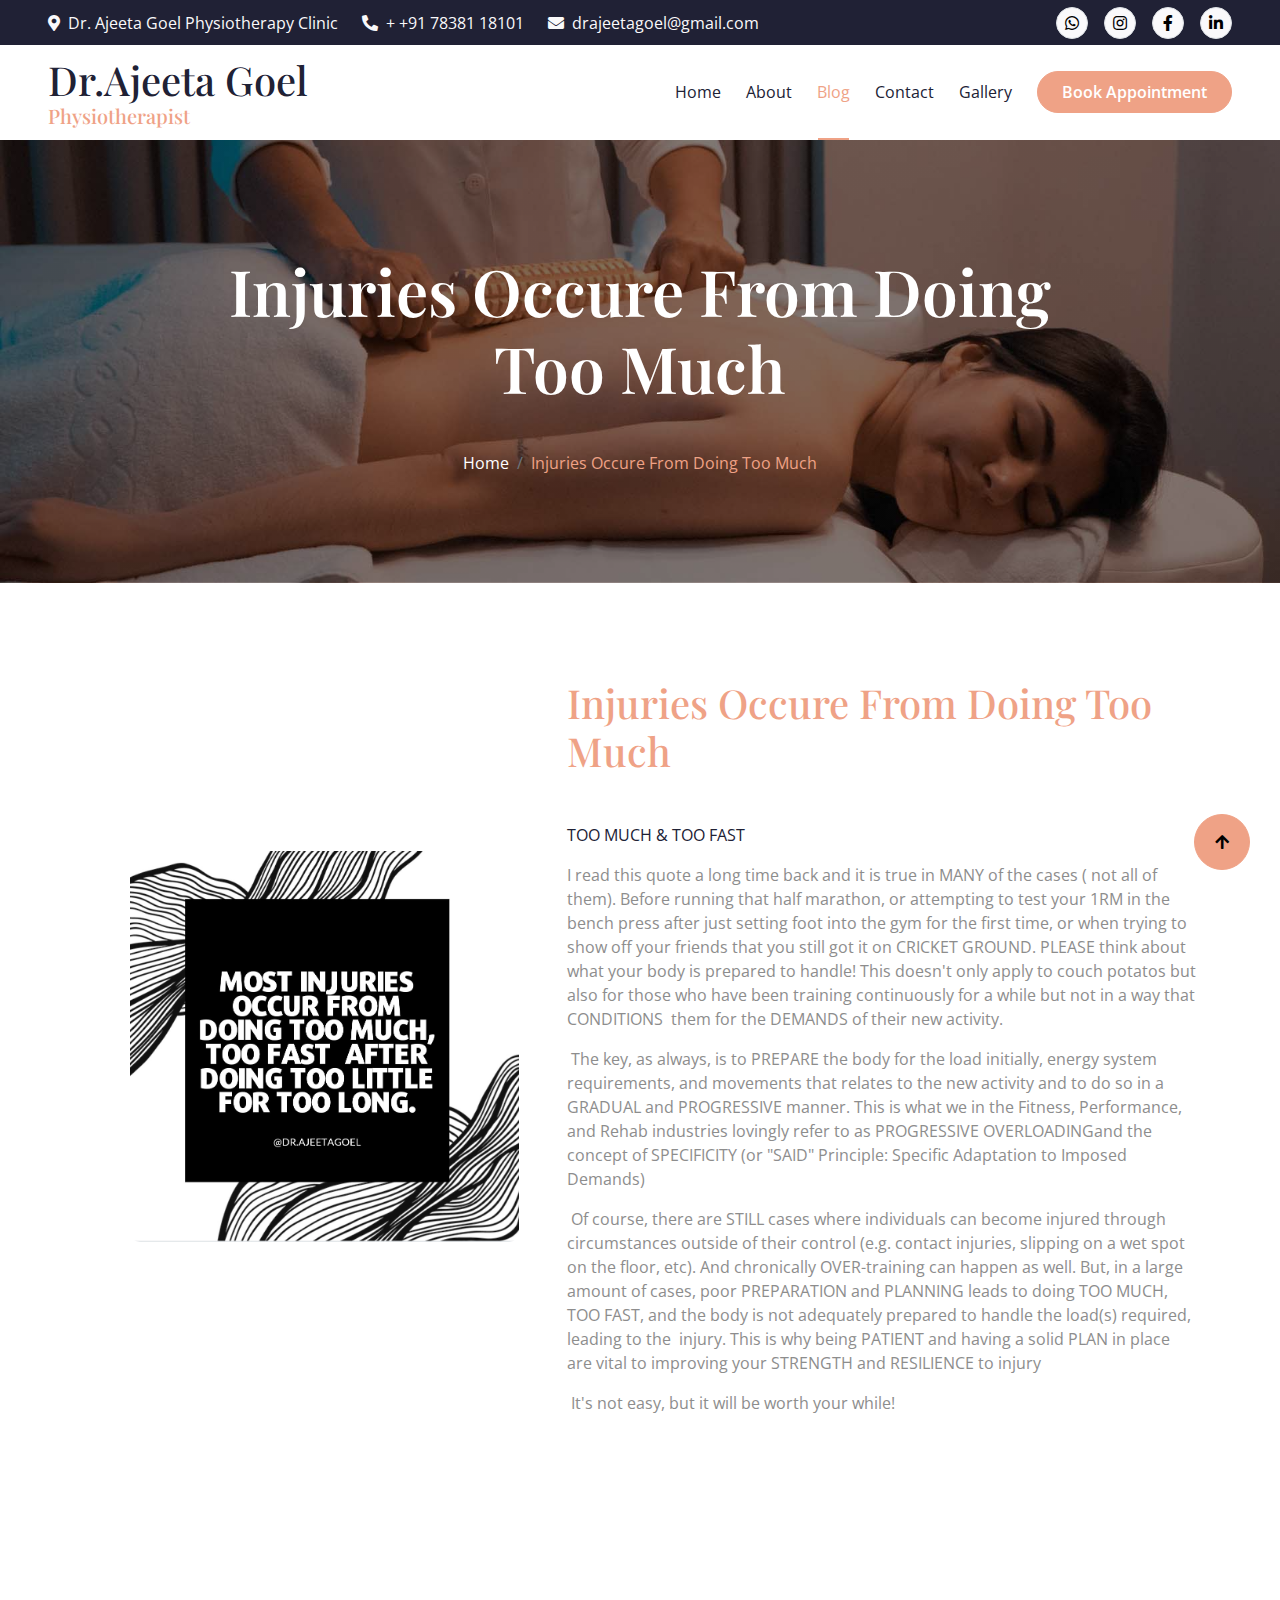
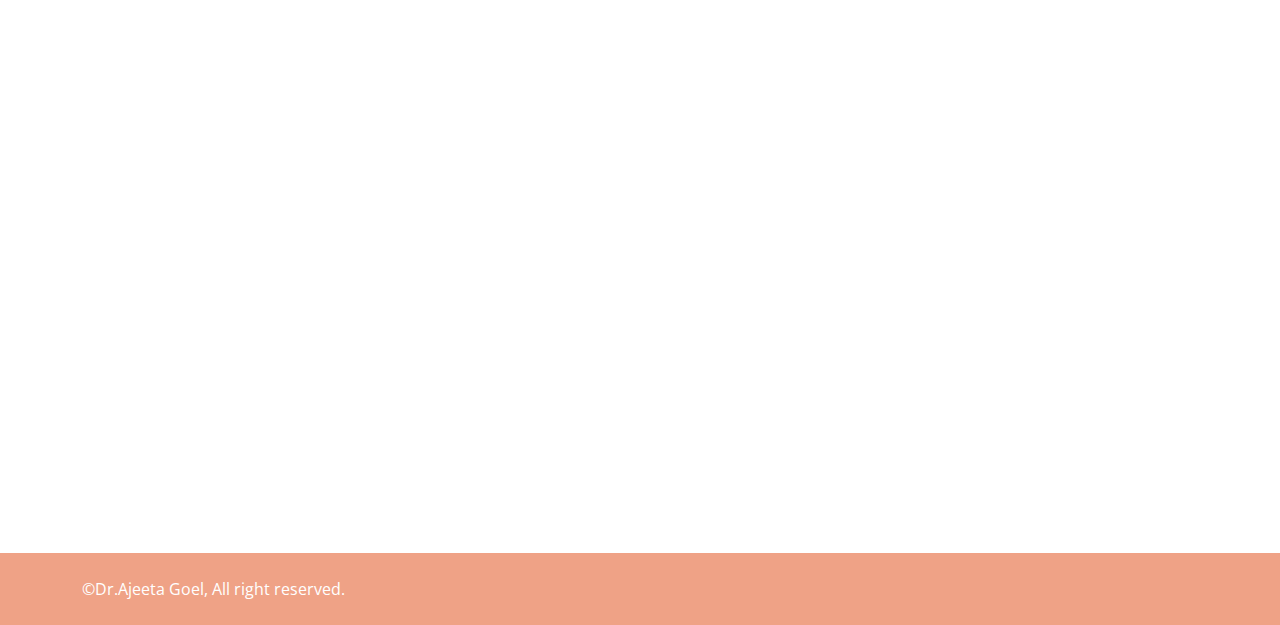
<file: Blog6.html>
<!DOCTYPE html>
<html lang="en">

    <head>
        <meta charset="utf-8">
        <title>Dr.Ajeeta Goel Pysiotherapist</title>
        <meta content="width=device-width, initial-scale=1.0" name="viewport">
        <meta content="" name="keywords">
        <meta content="" name="description">

        <!-- Google Web Fonts -->
        <link rel="preconnect" href="https://fonts.googleapis.com">
        <link rel="preconnect" href="https://fonts.gstatic.com" crossorigin>
        <link href="https://fonts.googleapis.com/css2?family=Open+Sans:wght@400;500;600&family=Playfair+Display:wght@400;500;600&display=swap" rel="stylesheet"> 

        <!-- Icon Font Stylesheet -->
        <link rel="stylesheet" href="https://use.fontawesome.com/releases/v5.15.4/css/all.css"/>
        <link href="https://cdn.jsdelivr.net/npm/bootstrap-icons@1.4.1/font/bootstrap-icons.css" rel="stylesheet">

        <!-- Libraries Stylesheet -->
        <link href="lib/animate/animate.min.css" rel="stylesheet">
        <link href="lib/owlcarousel/assets/owl.carousel.min.css" rel="stylesheet">


        <!-- Customized Bootstrap Stylesheet -->
        <link href="css/bootstrap.min.css" rel="stylesheet">

        <!-- Template Stylesheet -->
        <link href="css/style.css" rel="stylesheet">
    </head>

    <body>

        <!-- Spinner Start -->
        <div id="spinner" class="show bg-white position-fixed translate-middle w-100 vh-100 top-50 start-50 d-flex align-items-center justify-content-center">
            <div class="spinner-border text-primary" style="width: 3rem; height: 3rem;" role="status">
                <span class="sr-only">Loading...</span>
            </div>
        </div>
        <!-- Spinner End -->


          
<!--TOPBAR-->
             <!-- Topbar Start -->
             <div class="container-fluid bg-dark px-5 d-none d-lg-block">
                <div class="row gx-0 align-items-center" style="height: 45px;">
                    <div class="col-lg-8 text-center text-lg-start mb-lg-0">
                        <div class="d-flex flex-wrap">
                            <a href="https://maps.app.goo.gl/xiu6vgXZNnQ9XoJR9" class="text-light me-4"><i class="fas fa-map-marker-alt text-seconadry me-2"></i>Dr. Ajeeta Goel Physiotherapy Clinic</a>
                            <a href="#" class="text-light me-4"><i class="fas fa-phone-alt text-seconadry me-2"></i>+ +91 78381 18101</a>
                            <a href="contact.html" class="text-light me-0"><i class="fas fa-envelope text-seconadry me-2"></i>drajeetagoel@gmail.com</a>
                        </div>
                    </div>
                    <div class="col-lg-4 text-center text-lg-end">
                        <div class="d-flex align-items-center justify-content-end">
                            <a href="https://wa.me/7838118101" class="btn btn-light btn-square border rounded-circle nav-fill me-3"><i class="fab fa-whatsapp"></i></a>
                            <a href="https://www.instagram.com/dr.ajeetagoel/" class="btn btn-light btn-square border rounded-circle nav-fill me-3"><i class="fab fa-instagram"></i></a>
                            <a href="https://www.facebook.com/dr.ajeetagoel/" class="btn btn-light btn-square border rounded-circle nav-fill me-3"><i class="fab fa-facebook-f"></i></a>
                            <a href="https://www.linkedin.com/in/ajeeta-goel-0a882110a/" class="btn btn-light btn-square border rounded-circle nav-fill me-0"><i class="fab fa-linkedin-in"></i></a>
                        </div>
                    </div>
                </div>
            </div>


        <!-- Navbar & Hero Start -->
        <div class="container-fluid position-relative p-0">
            <nav class="navbar navbar-expand-lg navbar-light bg-white px-4 px-lg-5 py-3 py-lg-0">
                <a href="index.html" class="navbar-brand p-0">
                    <h1 class="text-dark m-0">Dr.Ajeeta Goel </h1>
                    <h3 class="text-secondary m-0  fs-5">Physiotherapist</h3>
                    
    
                    <!-- <img src="img/logo.png" alt="Logo"> -->
                </a>
                <button class="navbar-toggler" type="button" data-bs-toggle="collapse" data-bs-target="#navbarCollapse">
                    <span class="fa fa-bars"></span>
                </button>
                <div class="collapse navbar-collapse" id="navbarCollapse">
                    <div class="navbar-nav ms-auto py-0">
                        <a href="index.html"  class="nav-item nav-link">Home</a>
                        <a href="about.html" class="nav-item nav-link ">About</a>
                        <a href="Blog.html"  class="nav-item nav-link active">Blog</a>
                       
                        <a href="contact.html" target="_blank" class="nav-item nav-link">Contact</a>
                        <a href="Gallery.html" target="_blank" class="nav-item nav-link">Gallery</a>

                    </div>
                    <a href="https://form.jotform.com/242814931001446" class="btn btn-secondary rounded-pill text-white py-2 px-4 flex-wrap flex-sm-shrink-0">Book Appointment</a>
                </div>
            </nav>
        </div>
        <!-- Navbar End -->


        <!-- Header Start -->
        <div class="container-fluid bg-breadcrumb">
            <div class="container text-center py-5" style="max-width: 900px;">
                <h3 class="text-white display-3 mb-4 wow fadeInDown" data-wow-delay="0.1s">Injuries Occure From Doing Too Much</h1>
                <ol class="breadcrumb justify-content-center mb-0 wow fadeInDown" data-wow-delay="0.3s">
                    <li class="breadcrumb-item"><a href="index.html">Home</a></li>
                   
                    <li class="breadcrumb-item active text-secondary">Injuries Occure From Doing Too Much</li>
                </ol>    
            </div>
        </div>
        <!-- Header End -->


         <!-- About Start -->
    <div class="container-fluid about  py-5">
        <div class="container py-5">
            <div class="row g-5 align-items-center">
                <div class="col-lg-5 wow fadeInLeft" data-wow-delay="0.2s">
                    <div class="about-img pb-5 ps-5">
                        <img src="img/DOING TO MUCH TO FAST.jpg" class="img-fluid rounded w-100" style="object-fit: cover;"
                            alt="Image">

                        <div class="about-experience text-secondary"></div>
                    </div>
                </div>
                <div class="col-lg-7 wow fadeInRight" data-wow-delay="0.4s">
                    <div class="section-title text-start mb-5">
                        <h4 class="text-secondary pe-3 mb-0 fs-1">Injuries Occure From Doing Too Much</h4><br>
                        <br>
                        <p class="text-dark">TOO MUCH & TOO FAST
                        </p>
                        <p>I read this quote a long time back and it is true in MANY of the cases ( not all of them). Before running that half marathon, or attempting to test your 1RM in the bench press after just setting foot into the gym for the first time, or when trying to show off your friends that you still got it on CRICKET GROUND. PLEASE think about what your body is prepared to handle! This doesn't only apply to couch potatos but also for those who have been training continuously for a while but not in a way that CONDITIONS  them for the DEMANDS of their new activity.
                        </p>
                        <p> The key, as always, is to PREPARE the body for the load initially, energy system requirements, and movements that relates to the new activity and to do so in a GRADUAL and PROGRESSIVE manner. This is what we in the Fitness, Performance, and Rehab industries lovingly refer to as PROGRESSIVE OVERLOADINGand the concept of SPECIFICITY (or "SAID" Principle: Specific Adaptation to Imposed Demands)
                        </p>
                        <p> Of course, there are STILL cases where individuals can become injured through circumstances outside of their control (e.g. contact injuries, slipping on a wet spot on the floor, etc). And chronically OVER-training can happen as well. But, in a large amount of cases, poor PREPARATION and PLANNING leads to doing TOO MUCH, TOO FAST, and the body is not adequately prepared to handle the load(s) required, leading to the  injury. This is why being PATIENT and having a solid PLAN in place are vital to improving your STRENGTH and RESILIENCE to injury
                        </p>
                        <p> It's not easy, but it will be worth your while!</p>
                        </div>


                    </div>
                </div>
            </div>
        </div>
    </div>
   
        <!-- footer start -->
        <div class="container-fluid footer py-5 wow fadeIn" data-wow-delay="0.2s">
            <div class="container py-5">
                <div class="row g-5">
                    <div class="col-md-6 col-lg-6 col-xl-3">
                        <div class="footer-item d-flex flex-column">
                            <h4 class="text-white mb-4">Dr.Ajeeta Goel</h4>
                            <p>Thank you for visiting my website; I look forward to partnering with you on your journey to improved health and well-being.
                            </p>
                            <div class="d-flex align-items-center">
                                <i class="fas fa-share fa-2x text-white me-2"></i>
                                <a class="btn-square btn btn-secondary text-white rounded-circle mx-1" href="https://wa.me/7838118101" target="_blank"><i
                                    class="fab fa-whatsapp"></i></a>
                                 <a class="btn-square btn btn-secondary text-white rounded-circle mx-1" href="https://www.instagram.com/dr.ajeetagoel/" target="_blank"><i
                                    class="fab fa-instagram"></i></a>
                                <a class="btn-square btn btn-secondary text-white rounded-circle mx-1" href="https://www.facebook.com/dr.ajeetagoel/" target="_blank"><i
                                    class="fab fa-facebook"></i></a>
                                <a class="btn-square btn btn-secondary text-white rounded-circle mx-1" href="https://www.linkedin.com/in/ajeeta-goel-0a882110a/" target="_blank"><i
                                    class="fab fa-linkedin-in"></i></a>    
                                <a class="btn-square btn btn-secondary text-white rounded-circle mx-1" href="https://x.com/AjeetaGoel" target="_blank"><i
                                    class="fab fa-twitter"></i></a> 
                            </div>
                        </div>
                    </div>
                    <div class="col-md-6 col-lg-6 col-xl-3">
                        <div class="footer-item d-flex flex-column">
                            <h4 class="mb-4 text-white">Quick Links</h4>
                            <a href="about.html"><i class="fas fa-angle-right me-2"></i> About Me</a>
                            <a href="contact.html"><i class="fas fa-angle-right me-2"></i> Contact Me</a>
                           
                            <a href="blog.html"><i class="fas fa-angle-right me-2"></i>  Blog & News</a>
                           
                        </div>
                    </div>
                    <div class="col-md-6 col-lg-6 col-xl-3">
                        <div class="footer-item d-flex flex-column">
                            <h4 class="mb-4 text-white">Services</h4>
                            <a href=""><i class="fas fa-angle-right me-2"></i> All Services</a>
                            <a href=""><i class="fas fa-angle-right me-2"></i>Pediatric Physiotherapy</a>
                            <a href=""><i class="fas fa-angle-right me-2"></i> Kegel Exercises</a>
                            <a href=""><i class="fas fa-angle-right me-2"></i> Sports Physiotherapy</a>
                            <a href=""><i class="fas fa-angle-right me-2"></i> Cervical Spondylosis Physiotherapy</a>
                            <a href=""><i class="fas fa-angle-right me-2"></i> Orthopaedic Physiotherapy</a>
                            <a href=""><i class="fas fa-angle-right me-2"></i> Sports Massage Therapy</a>
                            <a href=""><i class="fas fa-angle-right me-2"></i> Rheumatoid Arthritis Physiotherapy</a>
                        </div>
                    </div>
                    <div class="col-md-6 col-lg-6 col-xl-3">
                        <div class="footer-item d-flex flex-column">
                            <h4 class="mb-4 text-white">Contact Info</h4>
                            <a href=""><i class="fa fa-map-marker-alt me-2"></i> Dr. Ajeeta Goel Physiotherapy Clinic</a>
                            <a href=""><i class="fas fa-envelope me-2"></i>drajeetagoel@gmail.com </a>
                           
                            <a href=""><i class="fas fa-phone me-2"></i>+91 78381 18101</a>
                           
                        </div>
                    </div>
                </div>
            </div>
        </div>
        <!-- footer end -->
        <!-- Copyright Start -->
    <div class="container-fluid copyright py-4">
        <div class="container">
            <div class="row g-4 align-items-center">
                <div class="col-md-6 text-center text-md-start mb-md-0">
                    <span class="text-white">&copy;Dr.Ajeeta Goel</a>, All right reserved.</span>
                </div>
               
            </div>
        </div>
    </div>
    <!-- Copyright End -->

        <!-- Back to Top -->
        <a href="#" class="btn btn-secondary btn-lg-square back-to-top"><i class="fa fa-arrow-up"></i></a>   

        
        <!-- JavaScript Libraries -->
        <script src="https://ajax.googleapis.com/ajax/libs/jquery/3.6.4/jquery.min.js"></script>
        <script src="https://cdn.jsdelivr.net/npm/bootstrap@5.0.0/dist/js/bootstrap.bundle.min.js"></script>
        <script src="lib/wow/wow.min.js"></script>
        <script src="lib/easing/easing.min.js"></script>
        <script src="lib/waypoints/waypoints.min.js"></script>
        <script src="lib/owlcarousel/owl.carousel.min.js"></script>
        

        <!-- Template Javascript -->
        <script src="js/main.js"></script>
        
    </body>

</html>
</file>
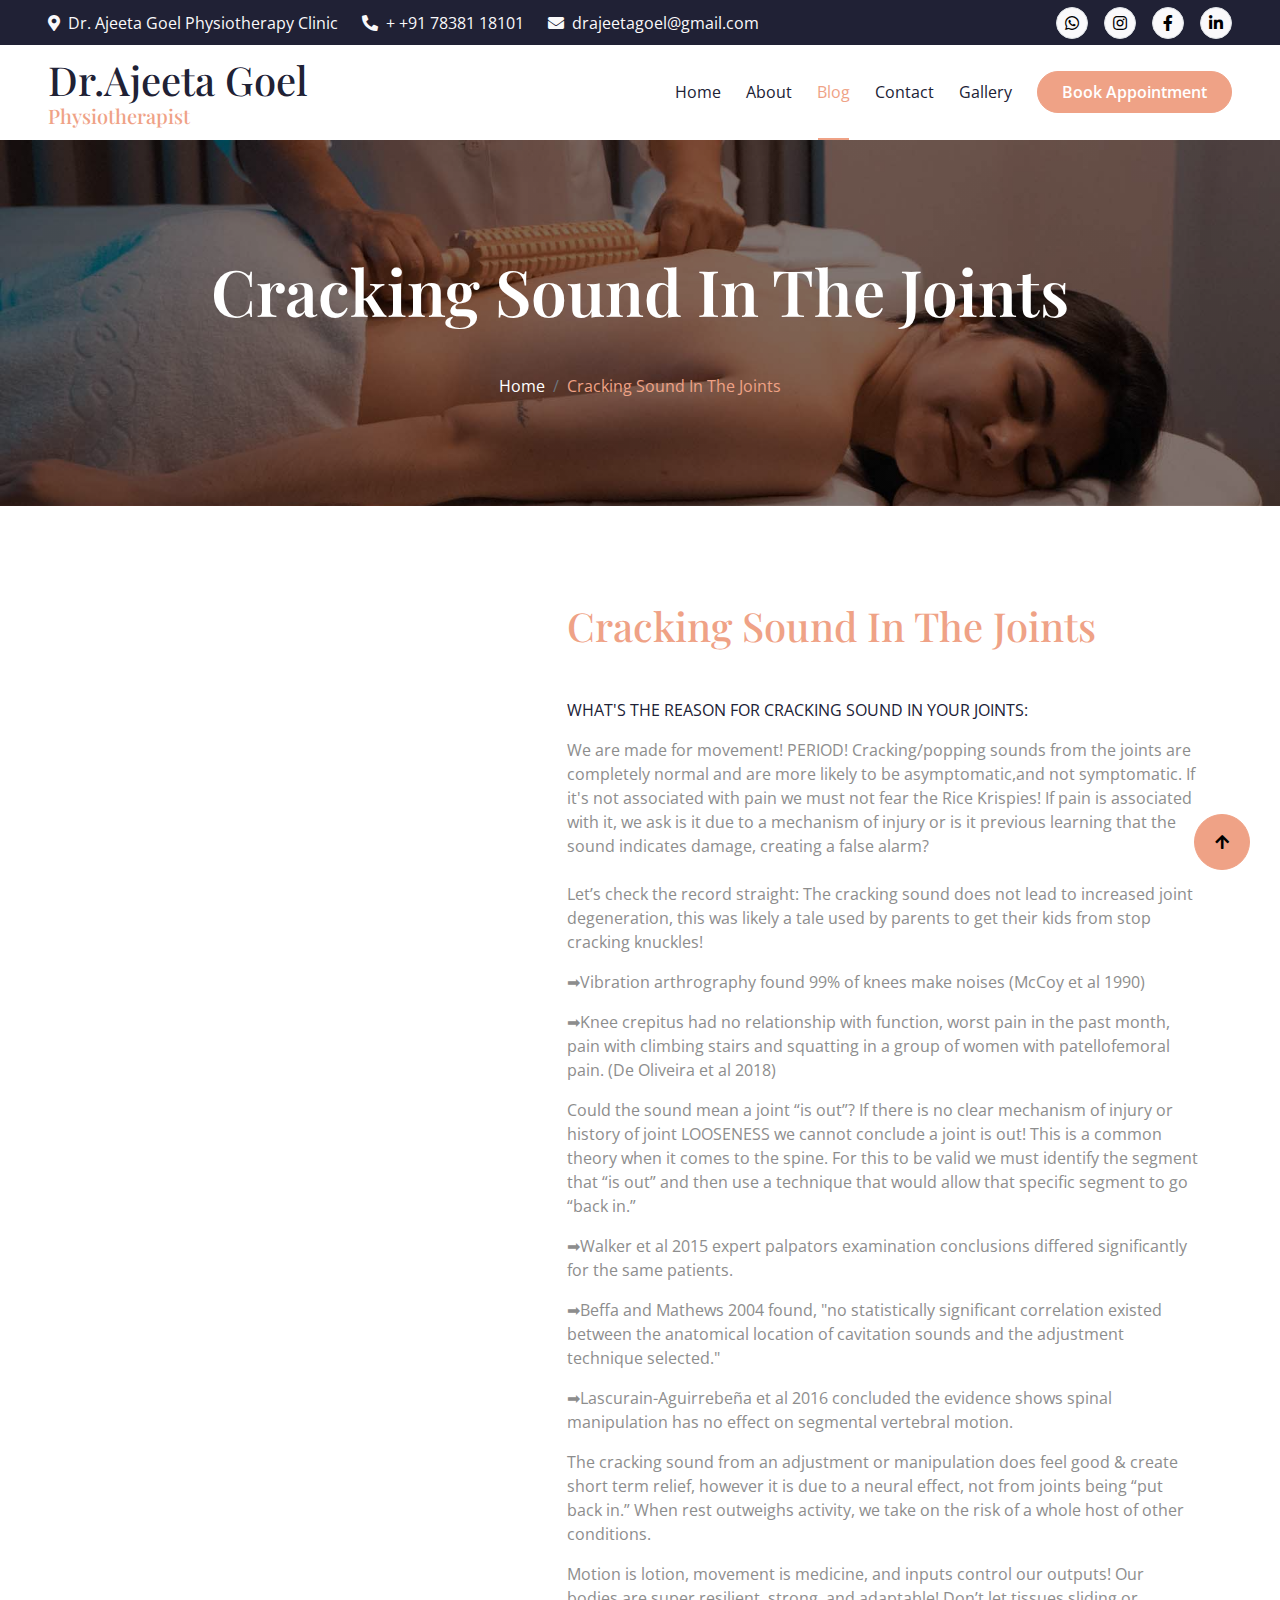
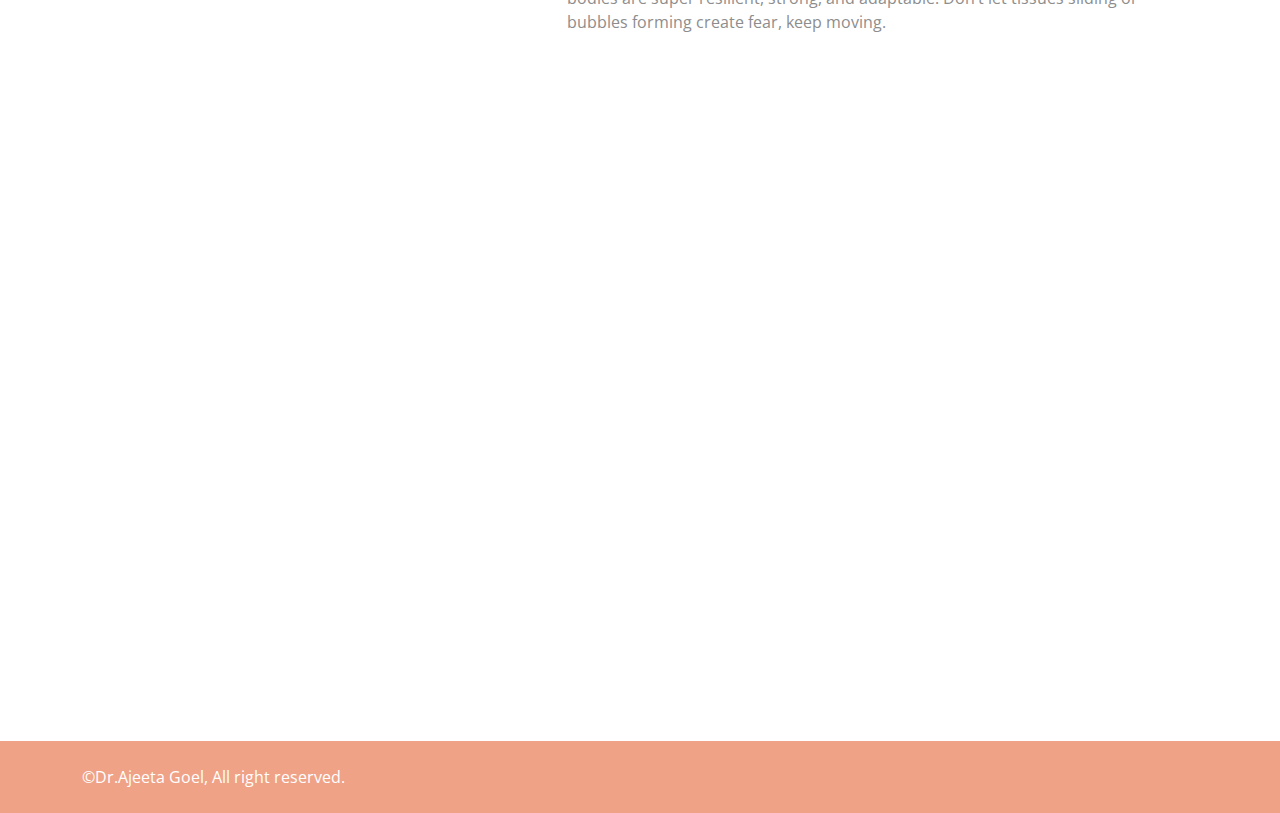
<file: Blog7.html>
<!DOCTYPE html>
<html lang="en">

    <head>
        <meta charset="utf-8">
        <title>Dr.Ajeeta Goel Pysiotherapist</title>
        <meta content="width=device-width, initial-scale=1.0" name="viewport">
        <meta content="" name="keywords">
        <meta content="" name="description">

        <!-- Google Web Fonts -->
        <link rel="preconnect" href="https://fonts.googleapis.com">
        <link rel="preconnect" href="https://fonts.gstatic.com" crossorigin>
        <link href="https://fonts.googleapis.com/css2?family=Open+Sans:wght@400;500;600&family=Playfair+Display:wght@400;500;600&display=swap" rel="stylesheet"> 

        <!-- Icon Font Stylesheet -->
        <link rel="stylesheet" href="https://use.fontawesome.com/releases/v5.15.4/css/all.css"/>
        <link href="https://cdn.jsdelivr.net/npm/bootstrap-icons@1.4.1/font/bootstrap-icons.css" rel="stylesheet">

        <!-- Libraries Stylesheet -->
        <link href="lib/animate/animate.min.css" rel="stylesheet">
        <link href="lib/owlcarousel/assets/owl.carousel.min.css" rel="stylesheet">


        <!-- Customized Bootstrap Stylesheet -->
        <link href="css/bootstrap.min.css" rel="stylesheet">

        <!-- Template Stylesheet -->
        <link href="css/style.css" rel="stylesheet">
    </head>

    <body>

        <!-- Spinner Start -->
        <div id="spinner" class="show bg-white position-fixed translate-middle w-100 vh-100 top-50 start-50 d-flex align-items-center justify-content-center">
            <div class="spinner-border text-primary" style="width: 3rem; height: 3rem;" role="status">
                <span class="sr-only">Loading...</span>
            </div>
        </div>
        <!-- Spinner End -->


          
<!--TOPBAR-->
             <!-- Topbar Start -->
             <div class="container-fluid bg-dark px-5 d-none d-lg-block">
                <div class="row gx-0 align-items-center" style="height: 45px;">
                    <div class="col-lg-8 text-center text-lg-start mb-lg-0">
                        <div class="d-flex flex-wrap">
                            <a href="https://maps.app.goo.gl/xiu6vgXZNnQ9XoJR9" class="text-light me-4"><i class="fas fa-map-marker-alt text-seconadry me-2"></i>Dr. Ajeeta Goel Physiotherapy Clinic</a>
                            <a href="#" class="text-light me-4"><i class="fas fa-phone-alt text-seconadry me-2"></i>+ +91 78381 18101</a>
                            <a href="contact.html" class="text-light me-0"><i class="fas fa-envelope text-seconadry me-2"></i>drajeetagoel@gmail.com</a>
                        </div>
                    </div>
                    <div class="col-lg-4 text-center text-lg-end">
                        <div class="d-flex align-items-center justify-content-end">
                            <a href="https://wa.me/7838118101" class="btn btn-light btn-square border rounded-circle nav-fill me-3"><i class="fab fa-whatsapp"></i></a>
                            <a href="https://www.instagram.com/dr.ajeetagoel/" class="btn btn-light btn-square border rounded-circle nav-fill me-3"><i class="fab fa-instagram"></i></a>
                            <a href="https://www.facebook.com/dr.ajeetagoel/" class="btn btn-light btn-square border rounded-circle nav-fill me-3"><i class="fab fa-facebook-f"></i></a>
                            <a href="https://www.linkedin.com/in/ajeeta-goel-0a882110a/" class="btn btn-light btn-square border rounded-circle nav-fill me-0"><i class="fab fa-linkedin-in"></i></a>
                        </div>
                    </div>
                </div>
            </div>


        <!-- Navbar & Hero Start -->
        <div class="container-fluid position-relative p-0">
            <nav class="navbar navbar-expand-lg navbar-light bg-white px-4 px-lg-5 py-3 py-lg-0">
                <a href="index.html" class="navbar-brand p-0">
                    <h1 class="text-dark m-0">Dr.Ajeeta Goel </h1>
                    <h3 class="text-secondary m-0  fs-5">Physiotherapist</h3>
                    
    
                    <!-- <img src="img/logo.png" alt="Logo"> -->
                </a>
                <button class="navbar-toggler" type="button" data-bs-toggle="collapse" data-bs-target="#navbarCollapse">
                    <span class="fa fa-bars"></span>
                </button>
                <div class="collapse navbar-collapse" id="navbarCollapse">
                    <div class="navbar-nav ms-auto py-0">
                        <a href="index.html"  class="nav-item nav-link">Home</a>
                        <a href="about.html" class="nav-item nav-link ">About</a>
                        <a href="Blog.html"  class="nav-item nav-link active">Blog</a>
                       
                        <a href="contact.html" target="_blank" class="nav-item nav-link">Contact</a>
                        <a href="Gallery.html" target="_blank" class="nav-item nav-link">Gallery</a>

                    </div>
                    <a href="https://form.jotform.com/242814931001446" class="btn btn-secondary rounded-pill text-white py-2 px-4 flex-wrap flex-sm-shrink-0">Book Appointment</a>
                </div>
            </nav>
        </div>
        <!-- Navbar End -->


        <!-- Header Start -->
        <div class="container-fluid bg-breadcrumb">
            <div class="container text-center py-5" style="max-width: 900px;">
                <h3 class="text-white display-3 mb-4 wow fadeInDown" data-wow-delay="0.1s">Cracking Sound In The Joints</h1>
                <ol class="breadcrumb justify-content-center mb-0 wow fadeInDown" data-wow-delay="0.3s">
                    <li class="breadcrumb-item"><a href="index.html">Home</a></li>
                   
                    <li class="breadcrumb-item active text-secondary">Cracking Sound In The Joints</li>
                </ol>    
            </div>
        </div>
        <!-- Header End -->


         <!-- About Start -->
    <div class="container-fluid about  py-5">
        <div class="container py-5">
            <div class="row g-5 align-items-center">
                <div class="col-lg-5 wow fadeInLeft" data-wow-delay="0.2s">
                    <div class="about-img pb-5 ps-5">
                        <img src="img/CRACKING SOUND.jpg" class="img-fluid rounded w-100" style="object-fit: cover;"
                            alt="Image">

                        <div class="about-experience text-secondary"></div>
                    </div>
                </div>
                <div class="col-lg-7 wow fadeInRight" data-wow-delay="0.4s">
                    <div class="">
                        <h4 class="text-secondary pe-3 mb-0 fs-1">Cracking Sound In The Joints</h4><br>
                        <br>
                        <p class="text-dark">WHAT'S THE REASON FOR CRACKING SOUND IN YOUR JOINTS:</p>
                        <p class="mb-4">We are made for movement! PERIOD! Cracking/popping sounds from the joints are completely normal and are more likely to be asymptomatic,and not symptomatic. If it's not associated with pain we must not fear the Rice Krispies! If pain is associated with it, we ask is it due to a mechanism of injury or is it previous learning that the sound indicates damage, creating a false alarm?
                        </p>
                        <p>Let’s check the record straight: The cracking sound does not lead to increased joint degeneration, this was likely a tale used by parents to get their kids from stop cracking knuckles!
                        </p>
                        <p>➡Vibration arthrography found 99% of knees make noises (McCoy et al 1990)
                        </p>
                        <p>➡Knee crepitus had no relationship with function, worst pain in the past month, pain with climbing stairs and squatting in a group of women with patellofemoral pain. (De Oliveira et al 2018)
                        </p>
                        <p>Could the sound mean a joint “is out”? If there is no clear mechanism of injury or history of joint LOOSENESS we cannot conclude a joint is out! This is a common theory when it comes to the spine. For this to be valid we must identify the segment that “is out” and then use a technique that would allow that specific segment to go “back in.”
                        </p>
                        <p>➡Walker et al 2015 expert palpators examination conclusions differed significantly for the same patients.
                        </p>
                        <p>➡Beffa and Mathews 2004 found, "no statistically significant correlation existed between the anatomical location of cavitation sounds and the adjustment technique selected."
                        </p>
                        <p>
                        ➡Lascurain-Aguirrebeña et al 2016 concluded the evidence shows spinal manipulation has no effect on segmental vertebral motion.
                        </p>
                        <p>The cracking sound from an adjustment or manipulation does feel good & create short term relief, however it is due to a neural effect, not from joints being “put back in.” When rest outweighs activity, we take on the risk of a whole host of other conditions.
                        </p>
                        <p>Motion is lotion, movement is medicine, and inputs control our outputs! Our bodies are super resilient, strong, and adaptable! Don’t let tissues sliding or bubbles forming create fear, keep moving.</p>
                    </div>
                </div>
            </div>
        </div>
    </div>
  
        <!-- footer start -->
        <div class="container-fluid footer py-5 wow fadeIn" data-wow-delay="0.2s">
            <div class="container py-5">
                <div class="row g-5">
                    <div class="col-md-6 col-lg-6 col-xl-3">
                        <div class="footer-item d-flex flex-column">
                            <h4 class="text-white mb-4">Dr.Ajeeta Goel</h4>
                            <p>Thank you for visiting my website; I look forward to partnering with you on your journey to improved health and well-being.
                            </p>
                            <div class="d-flex align-items-center">
                                <i class="fas fa-share fa-2x text-white me-2"></i>
                                <a class="btn-square btn btn-secondary text-white rounded-circle mx-1" href="https://wa.me/7838118101" target="_blank"><i
                                    class="fab fa-whatsapp"></i></a>
                                 <a class="btn-square btn btn-secondary text-white rounded-circle mx-1" href="https://www.instagram.com/dr.ajeetagoel/" target="_blank"><i
                                    class="fab fa-instagram"></i></a>
                                <a class="btn-square btn btn-secondary text-white rounded-circle mx-1" href="https://www.facebook.com/dr.ajeetagoel/" target="_blank"><i
                                    class="fab fa-facebook"></i></a>
                                <a class="btn-square btn btn-secondary text-white rounded-circle mx-1" href="https://www.linkedin.com/in/ajeeta-goel-0a882110a/" target="_blank"><i
                                    class="fab fa-linkedin-in"></i></a>    
                                <a class="btn-square btn btn-secondary text-white rounded-circle mx-1" href="https://x.com/AjeetaGoel" target="_blank"><i
                                    class="fab fa-twitter"></i></a> 
                            </div>
                        </div>
                    </div>
                    <div class="col-md-6 col-lg-6 col-xl-3">
                        <div class="footer-item d-flex flex-column">
                            <h4 class="mb-4 text-white">Quick Links</h4>
                            <a href="about.html"><i class="fas fa-angle-right me-2"></i> About Me</a>
                            <a href="contact.html"><i class="fas fa-angle-right me-2"></i> Contact Me</a>
                           
                            <a href="blog.html"><i class="fas fa-angle-right me-2"></i>  Blog & News</a>
                           
                        </div>
                    </div>
                    <div class="col-md-6 col-lg-6 col-xl-3">
                        <div class="footer-item d-flex flex-column">
                            <h4 class="mb-4 text-white">Services</h4>
                            <a href=""><i class="fas fa-angle-right me-2"></i> All Services</a>
                            <a href=""><i class="fas fa-angle-right me-2"></i>Pediatric Physiotherapy</a>
                            <a href=""><i class="fas fa-angle-right me-2"></i> Kegel Exercises</a>
                            <a href=""><i class="fas fa-angle-right me-2"></i> Sports Physiotherapy</a>
                            <a href=""><i class="fas fa-angle-right me-2"></i> Cervical Spondylosis Physiotherapy</a>
                            <a href=""><i class="fas fa-angle-right me-2"></i> Orthopaedic Physiotherapy</a>
                            <a href=""><i class="fas fa-angle-right me-2"></i> Sports Massage Therapy</a>
                            <a href=""><i class="fas fa-angle-right me-2"></i> Rheumatoid Arthritis Physiotherapy</a>
                        </div>
                    </div>
                    <div class="col-md-6 col-lg-6 col-xl-3">
                        <div class="footer-item d-flex flex-column">
                            <h4 class="mb-4 text-white">Contact Info</h4>
                            <a href=""><i class="fa fa-map-marker-alt me-2"></i> Dr. Ajeeta Goel Physiotherapy Clinic</a>
                            <a href=""><i class="fas fa-envelope me-2"></i>drajeetagoel@gmail.com </a>
                           
                            <a href=""><i class="fas fa-phone me-2"></i>+91 78381 18101</a>
                           
                        </div>
                    </div>
                </div>
            </div>
        </div>
        <!-- footer end -->
        <!-- Copyright Start -->
    <div class="container-fluid copyright py-4">
        <div class="container">
            <div class="row g-4 align-items-center">
                <div class="col-md-6 text-center text-md-start mb-md-0">
                    <span class="text-white">&copy;Dr.Ajeeta Goel</a>, All right reserved.</span>
                </div>
               
            </div>
        </div>
    </div>
    <!-- Copyright End -->

        <!-- Back to Top -->
        <a href="#" class="btn btn-secondary btn-lg-square back-to-top"><i class="fa fa-arrow-up"></i></a>   

        
        <!-- JavaScript Libraries -->
        <script src="https://ajax.googleapis.com/ajax/libs/jquery/3.6.4/jquery.min.js"></script>
        <script src="https://cdn.jsdelivr.net/npm/bootstrap@5.0.0/dist/js/bootstrap.bundle.min.js"></script>
        <script src="lib/wow/wow.min.js"></script>
        <script src="lib/easing/easing.min.js"></script>
        <script src="lib/waypoints/waypoints.min.js"></script>
        <script src="lib/owlcarousel/owl.carousel.min.js"></script>
        

        <!-- Template Javascript -->
        <script src="js/main.js"></script>
        
    </body>

</html>
</file>
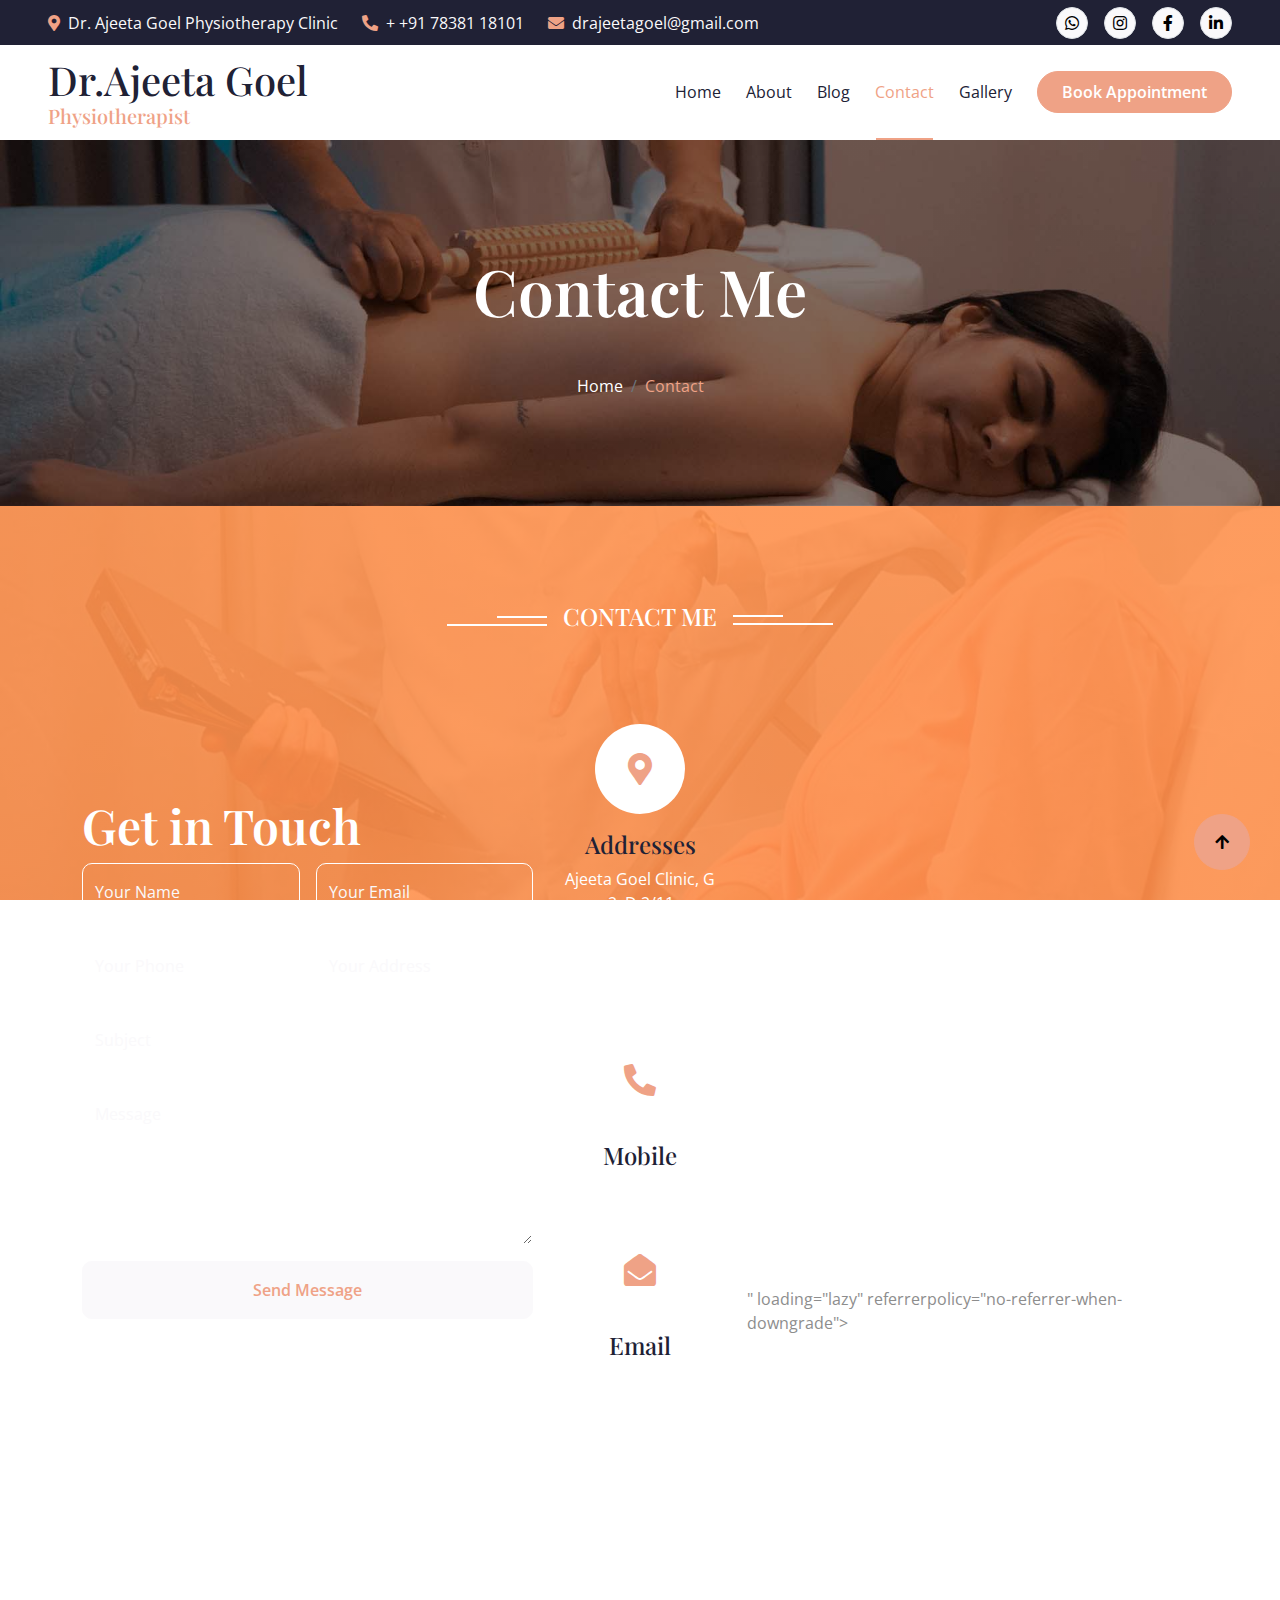
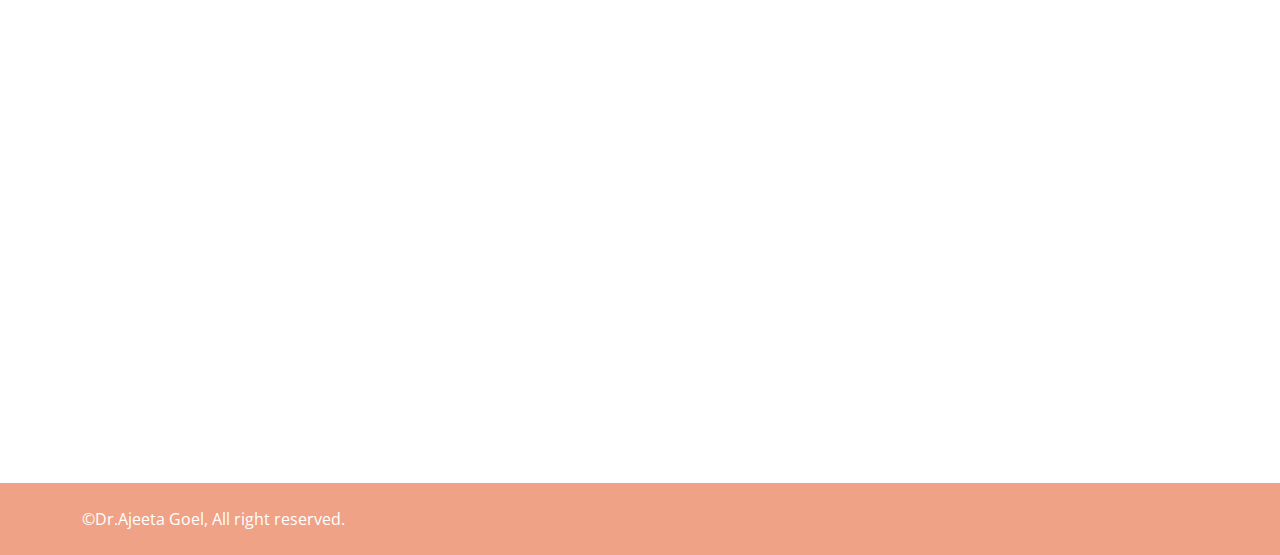
<file: contact.html>
<!DOCTYPE html>
<html lang="en">

<head>
    <meta charset="utf-8">
    <title>Dr.Ajeeta Goel</title>
    <meta content="width=device-width, initial-scale=1.0" name="viewport">
    <meta content="" name="keywords">
    <meta content="" name="description">

    <!-- Google Web Fonts -->
    <link rel="preconnect" href="https://fonts.googleapis.com">
    <link rel="preconnect" href="https://fonts.gstatic.com" crossorigin>
    <link
        href="https://fonts.googleapis.com/css2?family=Open+Sans:wght@400;500;600&family=Playfair+Display:wght@400;500;600&display=swap"
        rel="stylesheet">

    <!-- Icon Font Stylesheet -->
    <link rel="stylesheet" href="https://use.fontawesome.com/releases/v5.15.4/css/all.css" />
    <link href="https://cdn.jsdelivr.net/npm/bootstrap-icons@1.4.1/font/bootstrap-icons.css" rel="stylesheet">

    <!-- Libraries Stylesheet -->
    <link href="lib/animate/animate.min.css" rel="stylesheet">
    <link href="lib/owlcarousel/assets/owl.carousel.min.css" rel="stylesheet">


    <!-- Customized Bootstrap Stylesheet -->
    <link href="css/bootstrap.min.css" rel="stylesheet">

    <!-- Template Stylesheet -->
    <link href="css/style.css" rel="stylesheet">
    <style>
        .custom-alert {/*ye css us message box ki hai jo aa rha ager change karna chaho*/
            display: none;
            position: fixed;
            z-index: 1000;
            left: 0;
            top: 0;
            width: 100%;
            height: 100%;
            background-color: rgba(0, 0, 0, 0.5);
        }

        .custom-alert-content {
            background-color: #fff;
            margin: 15% auto;
            padding: 20px;
            border-radius: 10px;
            max-width: 400px;
            text-align: center;
            box-shadow: 0 5px 15px rgba(0, 0, 0, 0.3);
            animation: fadeIn 0.3s ease;
        }

        .close-btn {
            color: #aaa;
            float: right;
            font-size: 28px;
            cursor: pointer;
            margin-right: -10px;
            margin-top: -25px;
        }

        .close-btn:hover {
            color: #000;
        }

        .custom-alert-content button {
            background-color: #28a745;
            color: white;
            padding: 10px 20px;
            border: none;
            border-radius: 5px;
            cursor: pointer;
        }

        .custom-alert-content button:hover {
            background-color: #218838;
        }

        @keyframes fadeIn {
            from {
                opacity: 0;
            }

            to {
                opacity: 1;
            }
        }
    </style>
</head>

<body>
    <div id="customAlert" class="custom-alert">
        <div class="custom-alert-content">
            <span class="close-btn" onclick="closeAlert()">&times;</span>
            <p id="customAlertMessage"></p>
            <button onclick="closeAlert()">OK</button>
        </div>
    </div>
    <script>
        function closeAlert() {
            const customAlert = document.getElementById("customAlert");
            if (customAlert) {
                customAlert.style.display = "none"; // Hide the alert
            }
        }
    </script>
    <!-- Spinner Start -->
    <div id="spinner"
        class="show bg-white position-fixed translate-middle w-100 vh-100 top-50 start-50 d-flex align-items-center justify-content-center">
        <div class="spinner-border text-primary" style="width: 3rem; height: 3rem;" role="status">
            <span class="sr-only">Loading...</span>
        </div>
    </div>
    <!-- Spinner End -->
  
<!--TOPBAR-->
             <!-- Topbar Start -->
             <div class="container-fluid bg-dark px-5 d-none d-lg-block">
                <div class="row gx-0 align-items-center" style="height: 45px;">
                    <div class="col-lg-8 text-center text-lg-start mb-lg-0">
                        <div class="d-flex flex-wrap">
                            <a href="https://maps.app.goo.gl/xiu6vgXZNnQ9XoJR9" class="text-light me-4"><i class="fas fa-map-marker-alt text-secondary me-2"></i>Dr. Ajeeta Goel Physiotherapy Clinic</a>
                            <a href="#" class="text-light me-4"><i class="fas fa-phone-alt text-secondary me-2"></i>+ +91 78381 18101</a>
                            <a href="contact.html" class="text-light me-0"><i class="fas fa-envelope text-secondary me-2"></i>drajeetagoel@gmail.com</a>
                        </div>
                    </div>
                    <div class="col-lg-4 text-center text-lg-end">
                        <div class="d-flex align-items-center justify-content-end">
                            <a href="https://wa.me/7838118101" class="btn btn-light btn-square border rounded-circle nav-fill me-3"><i class="fab fa-whatsapp"></i></a>
                            <a href="https://www.instagram.com/dr.ajeetagoel/" class="btn btn-light btn-square border rounded-circle nav-fill me-3"><i class="fab fa-instagram"></i></a>
                            <a href="https://www.facebook.com/dr.ajeetagoel/" class="btn btn-light btn-square border rounded-circle nav-fill me-3"><i class="fab fa-facebook-f"></i></a>
                            <a href="https://www.linkedin.com/in/ajeeta-goel-0a882110a/" class="btn btn-light btn-square border rounded-circle nav-fill me-0"><i class="fab fa-linkedin-in"></i></a>
                        </div>
                    </div>
                </div>
            </div>




    <!-- Navbar & Hero Start -->
    <div class="container-fluid position-relative p-0">
        <nav class="navbar navbar-expand-lg navbar-light bg-white px-4 px-lg-5 py-3 py-lg-0">
            <a href="index.html" class="navbar-brand p-0">
                <h1 class="text-dark m-0">Dr.Ajeeta Goel </h1>
                <h3 class="text-secondary m-0  fs-5">Physiotherapist</h3>
                

                <!-- <img src="img/logo.png" alt="Logo"> -->
            </a>
            <button class="navbar-toggler" type="button" data-bs-toggle="collapse" data-bs-target="#navbarCollapse">
                <span class="fa fa-bars"></span>
            </button>
            <div class="collapse navbar-collapse" id="navbarCollapse">
                <div class="navbar-nav ms-auto py-0">
                    <a href="index.html" class="nav-item nav-link">Home</a>
                    <a href="about.html" class="nav-item nav-link">About</a>
                    <a href="blog.html" target="_blank" class="nav-item nav-link">Blog</a>

                    <a href="contact.html" class="nav-item nav-link active">Contact</a>
                    <a href="Gallery.html"  class="nav-item nav-link">Gallery</a>

                </div>
                <a href="https://form.jotform.com/242814931001446"
                    class="btn btn-secondary rounded-pill text-white py-2 px-4 flex-wrap flex-sm-shrink-0">Book
                    Appointment</a>
            </div>
        </nav>
    </div>
    <!-- Navbar End -->


    <!-- Header Start -->
    <div class="container-fluid bg-breadcrumb">
        <div class="container text-center py-5" style="max-width: 900px;">
            <h3 class="text-white display-3 mb-4 wow fadeInDown" data-wow-delay="0.1s">Contact Me</h1>
                <ol class="breadcrumb justify-content-center mb-0 wow fadeInDown" data-wow-delay="0.3s">
                    <li class="breadcrumb-item"><a href="index.html">Home</a></li>

                    <li class="breadcrumb-item active text-secondary">Contact</li>
                </ol>
        </div>
    </div>
    <!-- Header End -->


    <!-- Contact Start -->
    <div class="container-fluid contact py-5">
        <div class="container py-5">
            <div class="section-title mb-5 wow fadeInUp" data-wow-delay="0.1s">
                <div class="sub-style mb-4">
                    <h4 class="sub-title text-white px-3 mb-0">Contact Me</h4>
                </div>
            </div>
            <div class="row g-4 align-items-center">
                <div class="col-lg-5 col-xl-5 contact-form wow fadeInLeft" data-wow-delay="0.1s">
                    <h2 class="display-5 text-white mb-2">Get in Touch</h2>
                    <form id="emailForm">
                        <div class="row g-3">
                            <div class="col-lg-12 col-xl-6">
                                <div class="form-floating">
                                    <input type="text" class="form-control bg-transparent border border-white" id="name"
                                        placeholder="Your Name">
                                    <label for="name">Your Name</label>
                                </div>
                            </div>
                            <div class="col-lg-12 col-xl-6">
                                <div class="form-floating">
                                    <input type="email" class="form-control bg-transparent border border-white"
                                        id="email" placeholder="Your Email">
                                    <label for="email">Your Email</label>
                                </div>
                            </div>
                            <div class="col-lg-12 col-xl-6">
                                <div class="form-floating">
                                    <input type="phone" class="form-control bg-transparent border border-white"
                                        id="phone" placeholder="Phone">
                                    <label for="phone">Your Phone</label>
                                </div>
                            </div>
                            <div class="col-lg-12 col-xl-6">
                                <div class="form-floating">
                                    <input type="text" class="form-control bg-transparent border border-white"
                                        id="project" placeholder="Project">
                                    <label for="project">Your Address</label>
                                </div>
                            </div>
                            <div class="col-12">
                                <div class="form-floating">
                                    <input type="text" class="form-control bg-transparent border border-white"
                                        id="subject" placeholder="Subject">
                                    <label for="subject">Subject</label>
                                </div>
                            </div>
                            <div class="col-12">
                                <div class="form-floating">
                                    <textarea class="form-control bg-transparent border border-white"
                                        placeholder="Leave a message here" id="messages"
                                        style="height: 160px"></textarea>
                                    <label for="message">Message</label>
                                </div>
                            </div>
                            <div class="col-12">
                                <button class="btn btn-light text-secondary w-100 py-3" type="submit">Send
                                    Message</button>
                            </div>
                        </div>
                    </form>
                </div>
                <div class="col-lg-2 col-xl-2 wow fadeInUp" data-wow-delay="0.5s">
                    <div class="bg-transparent rounded">
                        <div class="d-flex flex-column align-items-center text-center mb-4">
                            <div class="bg-white d-flex align-items-center justify-content-center mb-3"
                                style="width: 90px; height: 90px; border-radius: 50px;"><i
                                    class="fa fa-map-marker-alt fa-2x text-secondary"></i></div>
                            <h4 class="text-dark">Addresses</h4>
                            <p class="mb-0 text-white">Ajeeta Goel Clinic, G -2 ,D 2/11, LaxmanSingh Complex 1, Munirka,
                                New Delhi, Delhi 110067</p>
                        </div>
                        <div class="d-flex flex-column align-items-center text-center mb-4">
                            <div class="bg-white d-flex align-items-center justify-content-center mb-3"
                                style="width: 90px; height: 90px; border-radius: 50px;"><i
                                    class="fa fa-phone-alt fa-2x text-secondary"></i></div>
                            <h4 class="text-dark">Mobile</h4>
                            <p class="mb-0 text-white">+91 78381 18101</p>
                        </div>

                        <div class="d-flex flex-column align-items-center text-center">
                            <div class="bg-white d-flex align-items-center justify-content-center mb-3"
                                style="width: 90px; height: 90px; border-radius: 50px;"><i
                                    class="fa fa-envelope-open fa-2x text-secondary"></i></div>
                            <h4 class="text-dark">Email</h4>
                            <p class="mb-0 text-white">drajeetagoel@gmail.com</p>
                        </div>
                    </div>
                </div>
                <div class="col-lg-5 col-xl-5 wow fadeInRight" data-wow-delay="0.3s">
                   <!-- <div class="d-flex justify-content-center mb-4">
                        <a class="btn btn-lg-square btn-light rounded-circle mx-2" href=""><i
                                class="fab fa-facebook-f"></i></a>
                        <a class="btn btn-lg-square btn-light rounded-circle mx-2" href=""><i
                                class="fab fa-twitter"></i></a>
                        <a class="btn btn-lg-square btn-light rounded-circle mx-2" href=""><i
                                class="fab fa-instagram"></i></a>
                        <a class="btn btn-lg-square btn-light rounded-circle mx-2" href=""><i
                                class="fab fa-linkedin-in"></i></a>
                    </div>-->
                    <div class="rounded h-100">
                        <iframe class="rounded w-100" style="height: 500px;"
                            src="https://www.google.com/maps/embed?pb=!1m18!1m12!1m3!1d3504.433361186454!2d77.1728428!3d28.5567468!2m3!1f0!2f0!3f0!3m2!1i1024!2i768!4f13.1!3m3!1m2!1s0x390d1d963e8ce0a1%3A0x569467a33034730e!2sAjeeta%20Goel%20Clinic!5e0!3m2!1sen!2sin!4v1727456147101!5m2!1sen!2sin"
                            width="800" height="600" style="border:0;" allowfullscreen="" loading="lazy"
                            referrerpolicy="no-referrer-when-downgrade"></iframe>"
                        loading="lazy" referrerpolicy="no-referrer-when-downgrade"></https:>
                    </div>
                </div>
            </div>
        </div>
    </div>
    <!-- Contact End -->

    <!-- footer start -->
    <div class="container-fluid footer py-5 wow fadeIn" data-wow-delay="0.2s">
        <div class="container py-5">
            <div class="row g-5">
                <div class="col-md-6 col-lg-6 col-xl-3">
                    <div class="footer-item d-flex flex-column">
                        <h4 class="text-white mb-4">Dr.Ajeeta Goel</h4>
                        <p>Thank you for visiting my website; I look forward to partnering with you on your journey to
                            improved health and well-being.
                        </p>
                        <div class="d-flex align-items-center">
                            <i class="fas fa-share fa-2x text-white me-2"></i>
                            <a class="btn-square btn btn-secondary text-white rounded-circle mx-1" href="https://wa.me/7838118101" target="_blank"><i
                                class="fab fa-whatsapp"></i></a>
                             <a class="btn-square btn btn-secondary text-white rounded-circle mx-1" href="https://www.instagram.com/dr.ajeetagoel/" target="_blank"><i
                                class="fab fa-instagram"></i></a>
                            <a class="btn-square btn btn-secondary text-white rounded-circle mx-1" href="https://www.facebook.com/dr.ajeetagoel/" target="_blank"><i
                                class="fab fa-facebook"></i></a>
                            <a class="btn-square btn btn-secondary text-white rounded-circle mx-1" href="https://www.linkedin.com/in/ajeeta-goel-0a882110a/" target="_blank"><i
                                class="fab fa-linkedin-in"></i></a>    
                            <a class="btn-square btn btn-secondary text-white rounded-circle mx-1" href="https://x.com/AjeetaGoel" target="_blank"><i
                                class="fab fa-twitter"></i></a>
                        </div>
                    </div>
                </div>
                <div class="col-md-6 col-lg-6 col-xl-3">
                    <div class="footer-item d-flex flex-column">
                        <h4 class="mb-4 text-white">Quick Links</h4>
                        <a href="about.html"><i class="fas fa-angle-right me-2"></i> About Me</a>
                        <a href="contact.html"><i class="fas fa-angle-right me-2"></i> Contact Me</a>

                        <a href="blog.html"><i class="fas fa-angle-right me-2"></i> Blog & News</a>

                    </div>
                </div>
                <div class="col-md-6 col-lg-6 col-xl-3">
                    <div class="footer-item d-flex flex-column">
                        <h4 class="mb-4 text-white">Services</h4>
                        <a href=""><i class="fas fa-angle-right me-2"></i> All Services</a>
                        <a href=""><i class="fas fa-angle-right me-2"></i>Pediatric Physiotherapy</a>
                        <a href=""><i class="fas fa-angle-right me-2"></i> Kegel Exercises</a>
                        <a href=""><i class="fas fa-angle-right me-2"></i> Sports Physiotherapy</a>
                        <a href=""><i class="fas fa-angle-right me-2"></i> Cervical Spondylosis Physiotherapy</a>
                        <a href=""><i class="fas fa-angle-right me-2"></i> Orthopaedic Physiotherapy</a>
                        <a href=""><i class="fas fa-angle-right me-2"></i> Sports Massage Therapy</a>
                        <a href=""><i class="fas fa-angle-right me-2"></i> Rheumatoid Arthritis Physiotherapy</a>
                    </div>
                </div>
                <div class="col-md-6 col-lg-6 col-xl-3">
                    <div class="footer-item d-flex flex-column">
                        <h4 class="mb-4 text-white">Contact Info</h4>
                        <a href=""><i class="fa fa-map-marker-alt me-2"></i> Dr. Ajeeta Goel Physiotherapy Clinic</a>
                        <a href=""><i class="fas fa-envelope me-2"></i>drajeetagoel@gmail.com </a>

                        <a href=""><i class="fas fa-phone me-2"></i>+91 78381 18101</a>

                    </div>
                </div>
            </div>
        </div>
    </div>
    <!-- footer end -->
    <!-- Copyright Start -->
    <div class="container-fluid copyright py-4">
        <div class="container">
            <div class="row g-4 align-items-center">
                <div class="col-md-6 text-center text-md-start mb-md-0">
                    <span class="text-white">&copy;Dr.Ajeeta Goel</a>, All right reserved.</span>
                </div>

            </div>
        </div>
    </div>
    <!-- Copyright End -->
    <!-- Back to Top -->
    <a href="#" class="btn btn-secondary btn-lg-square back-to-top"><i class="fa fa-arrow-up"></i></a>


    <!-- JavaScript Libraries -->

    <!-- 
    <script src="https://smtpjs.com/v3/smtp.js"> </script>
    <script>
    function sendEmail(event) {
        event.preventDefault(); // Prevent form from reloading the page
        console.log("working...");
        // Get form data
        var name = document.getElementById("name").value;
        var email = document.getElementById("email").value;
        var phone = document.getElementById("phone").value;
        var address = document.getElementById("project").value;
        var subject = document.getElementById("subject").value;
        var messages = document.getElementById("messages").value;

        // Validate if the essential fields are filled
        if (!name || !email || !subject || !messages) {
            alert("Please fill in all the required fields.");
            return;
        }

        // Email body content
        var emailBody = `
            <h4>New Contact Request</h4>
            <p><strong>Name:</strong> ${name}</p>
            <p><strong>Email:</strong> ${email}</p>
            <p><strong>Phone:</strong> ${phone}</p>
            <p><strong>Address:</strong> ${address}</p>
            <p><strong>Subject:</strong> ${subject}</p>
            <p><strong>Message:</strong> ${messages}</p>
        `;

        // Use SMTPJS to send the email
        Email.send({
            Host: "smtp.elasticemail.com", // Ensure correct SMTP provider
            Username: "nk4709176@gmail.com", // Replace with actual email
            Password: "BEA604114008807BA4BEA587C2535E76E959", // Replace with actual SMTP credentials
            To: email,
            From: 'nk4709176@gmail.com', // The sender's email
            Subject: "New Contact Request from " + name,
            Body: emailBody,
            Port: 2525, // Include the correct port
            Secure: true // Set to true if using SSL, false for TLS
        }).then(function (message) {
        alert("Mail has been sent successfully"+message);
        })
        .catch(function (error) {
            console.error("Error sending email:", error);
        });
    }
</script>-->
    <script src="js/mail.js"></script>
    <script src="https://ajax.googleapis.com/ajax/libs/jquery/3.6.4/jquery.min.js"></script>
    <script src="https://cdn.jsdelivr.net/npm/bootstrap@5.0.0/dist/js/bootstrap.bundle.min.js"></script>
    <script src="lib/wow/wow.min.js"></script>
    <script src="lib/easing/easing.min.js"></script>
    <script src="lib/waypoints/waypoints.min.js"></script>
    <script src="lib/owlcarousel/owl.carousel.min.js"></script>


    <!-- Template Javascript -->
    <script src="js/main.js"></script>

</body>

</html>
</file>
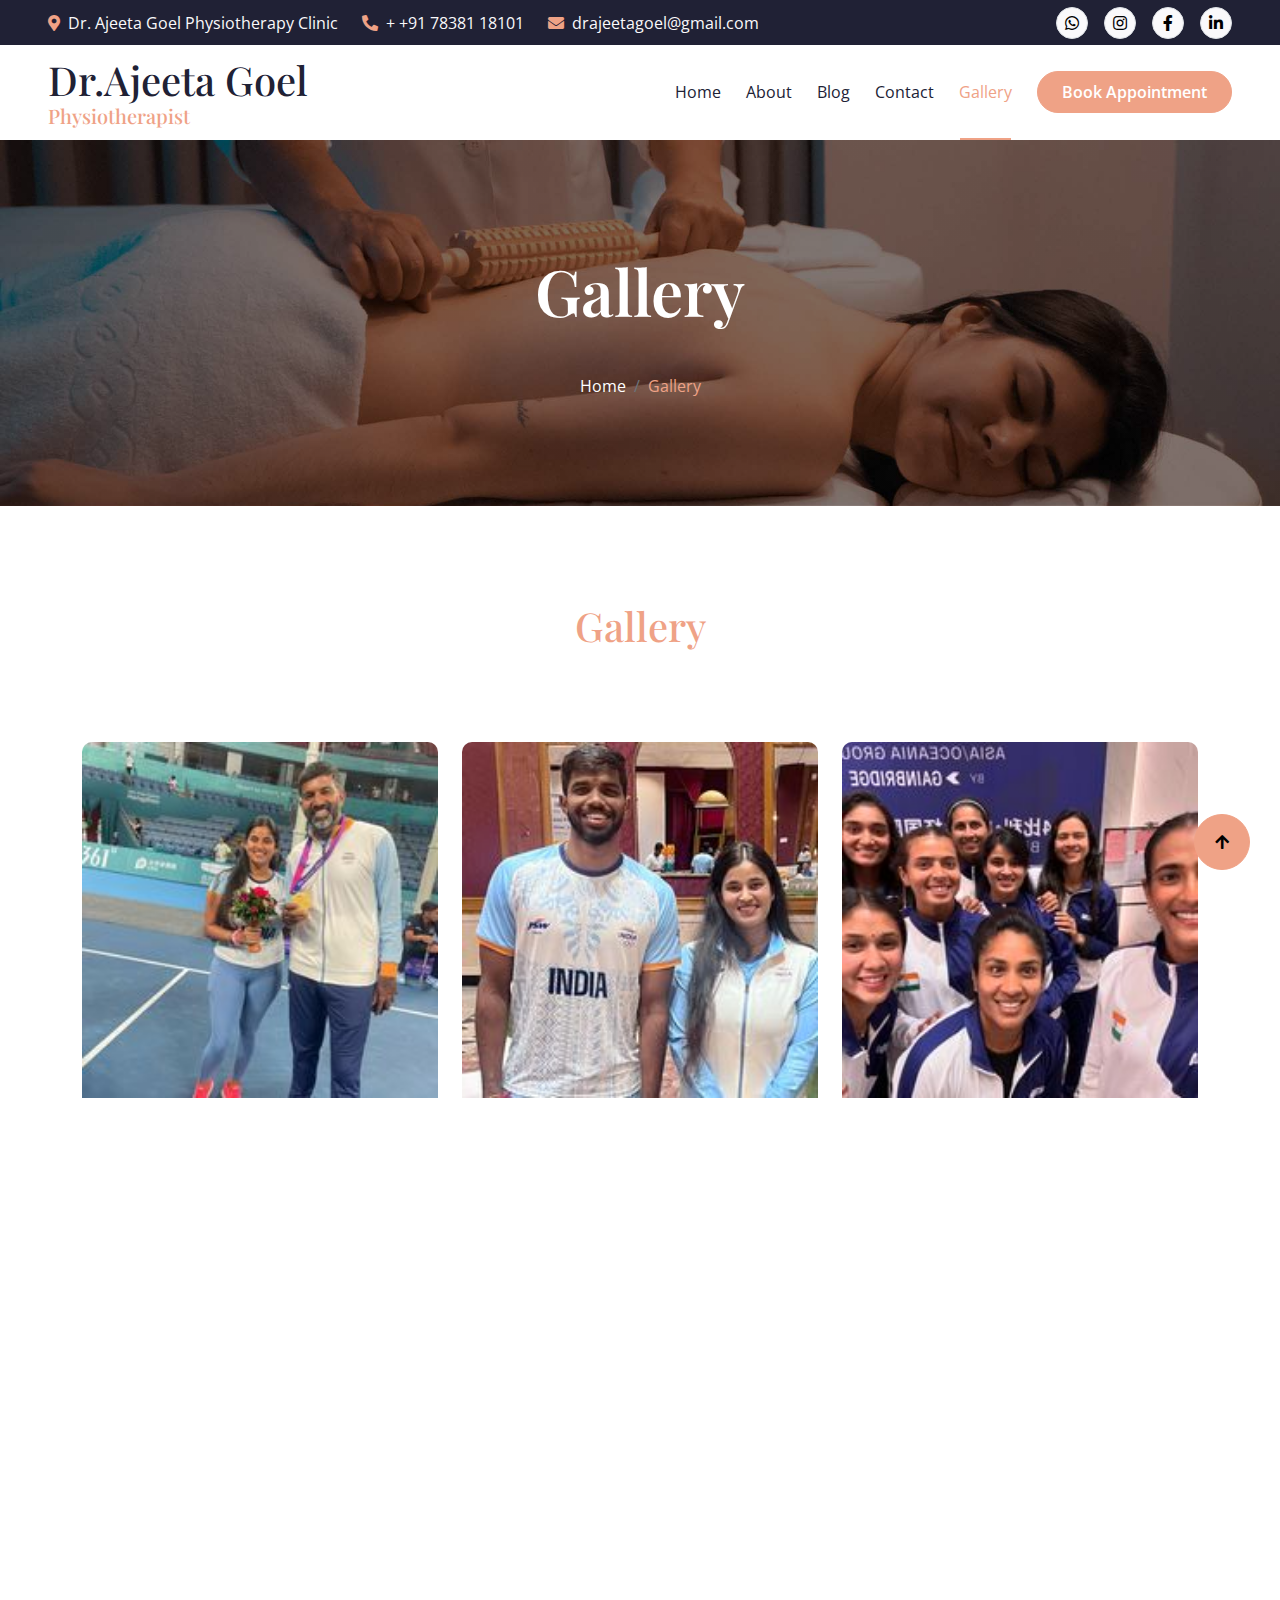
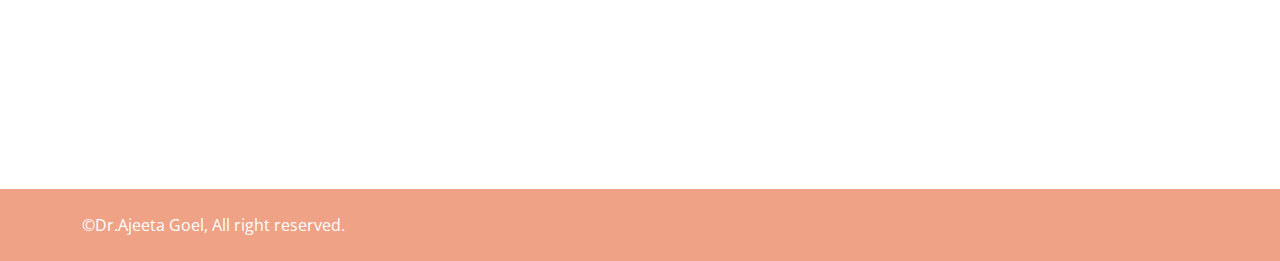
<file: Gallery.html>
<!DOCTYPE html>
<html lang="en">

<head>
    <meta charset="utf-8">
    <title>Dr.Ajeeta Goel</title>
    <meta content="width=device-width, initial-scale=1.0" name="viewport">
    <meta content="" name="keywords">
    <meta content="" name="description">

    <!-- Google Web Fonts -->
    <link rel="preconnect" href="https://fonts.googleapis.com">
    <link rel="preconnect" href="https://fonts.gstatic.com" crossorigin>
    <link href="https://fonts.googleapis.com/css2?family=Open+Sans:wght@400;500;600&family=Playfair+Display:wght@400;500;600&display=swap" rel="stylesheet"> 

    <!-- Icon Font Stylesheet -->
    <link rel="stylesheet" href="https://use.fontawesome.com/releases/v5.15.4/css/all.css"/>
    <link href="https://cdn.jsdelivr.net/npm/bootstrap-icons@1.4.1/font/bootstrap-icons.css" rel="stylesheet">

    <!-- Libraries Stylesheet -->
    <link href="lib/animate/animate.min.css" rel="stylesheet">
    <link href="lib/owlcarousel/assets/owl.carousel.min.css" rel="stylesheet">


    <!-- Customized Bootstrap Stylesheet -->
    <link href="css/bootstrap.min.css" rel="stylesheet">

    <!-- Template Stylesheet -->
    <link href="css/style.css" rel="stylesheet">
</head>

<body>

    <!-- Spinner Start -->
    <div id="spinner" class="show bg-white position-fixed translate-middle w-100 vh-100 top-50 start-50 d-flex align-items-center justify-content-center">
        <div class="spinner-border text-primary" style="width: 3rem; height: 3rem;" role="status">
            <span class="sr-only">Loading...</span>
        </div>
    </div>
    <!-- Spinner End -->
  
<!--TOPBAR-->
             <!-- Topbar Start -->
             <div class="container-fluid bg-dark px-5 d-none d-lg-block">
                <div class="row gx-0 align-items-center" style="height: 45px;">
                    <div class="col-lg-8 text-center text-lg-start mb-lg-0">
                        <div class="d-flex flex-wrap">
                            <a href="https://maps.app.goo.gl/xiu6vgXZNnQ9XoJR9" class="text-light me-4"><i class="fas fa-map-marker-alt text-secondary me-2"></i>Dr. Ajeeta Goel Physiotherapy Clinic</a>
                            <a href="#" class="text-light me-4"><i class="fas fa-phone-alt text-secondary me-2"></i>+ +91 78381 18101</a>
                            <a href="contact.html" class="text-light me-0"><i class="fas fa-envelope text-secondary me-2"></i>drajeetagoel@gmail.com</a>
                        </div>
                    </div>
                    <div class="col-lg-4 text-center text-lg-end">
                        <div class="d-flex align-items-center justify-content-end">
                            <a href="https://wa.me/7838118101" class="btn btn-light btn-square border rounded-circle nav-fill me-3"><i class="fab fa-whatsapp"></i></a>
                            <a href="https://www.instagram.com/dr.ajeetagoel/" class="btn btn-light btn-square border rounded-circle nav-fill me-3"><i class="fab fa-instagram"></i></a>
                            <a href="https://www.facebook.com/dr.ajeetagoel/" class="btn btn-light btn-square border rounded-circle nav-fill me-3"><i class="fab fa-facebook-f"></i></a>
                            <a href="https://www.linkedin.com/in/ajeeta-goel-0a882110a/" class="btn btn-light btn-square border rounded-circle nav-fill me-0"><i class="fab fa-linkedin-in"></i></a>
                        </div>
                    </div>
                </div>
            </div>

    


    <!-- Navbar & Hero Start -->
    <div class="container-fluid position-relative p-0">
        <nav class="navbar navbar-expand-lg navbar-light bg-white px-4 px-lg-5 py-3 py-lg-0">
            <a href="index.html" class="navbar-brand p-0">
                <h1 class="text-dark m-0">Dr.Ajeeta Goel </h1>
                <h3 class="text-secondary m-0  fs-5">Physiotherapist</h3>
                

                <!-- <img src="img/logo.png" alt="Logo"> -->
            </a>
            <button class="navbar-toggler" type="button" data-bs-toggle="collapse" data-bs-target="#navbarCollapse">
                <span class="fa fa-bars"></span>
            </button>
            <div class="collapse navbar-collapse" id="navbarCollapse">
                <div class="navbar-nav ms-auto py-0">
                    <a href="index.html" class="nav-item nav-link">Home</a>
                    <a href="about.html" class="nav-item nav-link">About</a>
                    <a href="blog.html"  class="nav-item nav-link ">Blog</a>
                   
                    <a href="contact.html" class="nav-item nav-link ">Contact</a>
                    <a href="Gallery.html" class="nav-item nav-link active">Gallery</a>

                </div>
                <a href="https://form.jotform.com/242814931001446" class="btn btn-secondary rounded-pill text-white py-2 px-4 flex-wrap flex-sm-shrink-0">Book Appointment</a>
            </div>
        </nav>
    </div>
    <!-- Navbar End -->


    <!-- Header Start -->
    <div class="container-fluid bg-breadcrumb">
        <div class="container text-center py-5" style="max-width: 900px;">
            <h3 class="text-white display-3 mb-4 wow fadeInDown" data-wow-delay="0.1s">Gallery</h1>
            <ol class="breadcrumb justify-content-center mb-0 wow fadeInDown" data-wow-delay="0.3s">
                <li class="breadcrumb-item"><a href="index.html">Home</a></li>
               
                <li class="breadcrumb-item active text-secondary">Gallery</li>
            </ol>    
        </div>
    </div>
    <!-- Header End -->



      <!-- Blog Start -->
    <div class="container-fluid blog py-5">
        <div class="container py-5">
            <div class="section-title mb-5 wow fadeInUp" data-wow-delay="0.1s">
                <div class="">
                    <h1 class="text-secondary  px-3 mb-0">Gallery</h1>
                </div>
                <br>
            </div>
            <div class="row g-4 justify-content-center">
                <div class="col-md-6 col-lg-6 col-xl-4 wow " data-wow-delay="0.1s">
                    <div class="blog-item rounded">
                        <div class="blog-img">
                            <img src="img/Gallery1.jpg" class=" w-100" alt="Image">
                        </div>
                       
                    </div>
                </div>
                <div class="col-md-6 col-lg-6 col-xl-4 wow fadeInUp" data-wow-delay="0.3s">
                    <div class="blog-item rounded">
                        <div class="blog-img">
                            <img src="img/gallery2.jpg" class="img-fluid w-100" alt="Image">
                        </div>
                       
                    </div>
                </div>
                <div class="col-md-6 col-lg-6 col-xl-4 wow fadeInUp" data-wow-delay="0.5s">
                    <div class="blog-item rounded">
                        <div class="blog-img">
                            <img src="img/gallery3.jpg" class="img-fluid w-100" alt="Image">
                        </div>
                       
                    </div>
                </div>
            </div>
        </div>
    </div>
 <!-- Blog End -->
  
      <!-- footer start -->
      <div class="container-fluid footer py-5 wow fadeIn" data-wow-delay="0.2s">
        <div class="container py-5">
            <div class="row g-5">
                <div class="col-md-6 col-lg-6 col-xl-3">
                    <div class="footer-item d-flex flex-column">
                        <h4 class="text-white mb-4">Dr.Ajeeta Goel</h4>
                        <p>Thank you for visiting my website; I look forward to partnering with you on your journey to improved health and well-being.
                        </p>
                        <div class="d-flex align-items-center">
                            <i class="fas fa-share fa-2x text-white me-2"></i>
                            <a class="btn-square btn btn-secondary text-white rounded-circle mx-1" href="https://wa.me/7838118101" target="_blank"><i
                                class="fab fa-whatsapp"></i></a>
                             <a class="btn-square btn btn-secondary text-white rounded-circle mx-1" href="https://www.instagram.com/dr.ajeetagoel/" target="_blank"><i
                                class="fab fa-instagram"></i></a>
                            <a class="btn-square btn btn-secondary text-white rounded-circle mx-1" href="https://www.facebook.com/dr.ajeetagoel/" target="_blank"><i
                                class="fab fa-facebook"></i></a>
                            <a class="btn-square btn btn-secondary text-white rounded-circle mx-1" href="https://www.linkedin.com/in/ajeeta-goel-0a882110a/" target="_blank"><i
                                class="fab fa-linkedin-in"></i></a>    
                            <a class="btn-square btn btn-secondary text-white rounded-circle mx-1" href="https://x.com/AjeetaGoel" target="_blank"><i
                                class="fab fa-twitter"></i></a>
                        </div>
                    </div>
                </div>
                <div class="col-md-6 col-lg-6 col-xl-3">
                    <div class="footer-item d-flex flex-column">
                        <h4 class="mb-4 text-white">Quick Links</h4>
                        <a href="about.html"><i class="fas fa-angle-right me-2"></i> About Me</a>
                        <a href="contact.html"><i class="fas fa-angle-right me-2"></i> Contact Me</a>
                       
                        <a href="blog.html"><i class="fas fa-angle-right me-2"></i>  Blog & News</a>
                       
                    </div>
                </div>
                <div class="col-md-6 col-lg-6 col-xl-3">
                    <div class="footer-item d-flex flex-column">
                        <h4 class="mb-4 text-white">Services</h4>
                        <a href=""><i class="fas fa-angle-right me-2"></i> All Services</a>
                        <a href=""><i class="fas fa-angle-right me-2"></i>Pediatric Physiotherapy</a>
                        <a href=""><i class="fas fa-angle-right me-2"></i> Kegel Exercises</a>
                        <a href=""><i class="fas fa-angle-right me-2"></i> Sports Physiotherapy</a>
                        <a href=""><i class="fas fa-angle-right me-2"></i> Cervical Spondylosis Physiotherapy</a>
                        <a href=""><i class="fas fa-angle-right me-2"></i> Orthopaedic Physiotherapy</a>
                        <a href=""><i class="fas fa-angle-right me-2"></i> Sports Massage Therapy</a>
                        <a href=""><i class="fas fa-angle-right me-2"></i> Rheumatoid Arthritis Physiotherapy</a>
                    </div>
                </div>
                <div class="col-md-6 col-lg-6 col-xl-3">
                    <div class="footer-item d-flex flex-column">
                        <h4 class="mb-4 text-white">Contact Info</h4>
                        <a href=""><i class="fa fa-map-marker-alt me-2"></i> Dr. Ajeeta Goel Physiotherapy Clinic</a>
                        <a href=""><i class="fas fa-envelope me-2"></i>drajeetagoel@gmail.com </a>
                       
                        <a href=""><i class="fas fa-phone me-2"></i>+91 78381 18101</a>
                       
                    </div>
                </div>
            </div>
        </div>
    </div>
    <!-- footer end -->
        
        <!-- Copyright Start -->
    <div class="container-fluid copyright py-4">
        <div class="container">
            <div class="row g-4 align-items-center">
                <div class="col-md-6 text-center text-md-start mb-md-0">
                    <span class="text-white">&copy;Dr.Ajeeta Goel</a>, All right reserved.</span>
                </div>
               
            </div>
        </div>
    </div>
    <!-- Copyright End -->

        <!-- Back to Top -->
        <a href="#" class="btn btn-secondary btn-lg-square back-to-top"><i class="fa fa-arrow-up"></i></a>   

        
        <!-- JavaScript Libraries -->
        <script src="https://ajax.googleapis.com/ajax/libs/jquery/3.6.4/jquery.min.js"></script>
        <script src="https://cdn.jsdelivr.net/npm/bootstrap@5.0.0/dist/js/bootstrap.bundle.min.js"></script>
        <script src="lib/wow/wow.min.js"></script>
        <script src="lib/easing/easing.min.js"></script>
        <script src="lib/waypoints/waypoints.min.js"></script>
        <script src="lib/owlcarousel/owl.carousel.min.js"></script>
        

        <!-- Template Javascript -->
        <script src="js/main.js"></script>
        
    </body>

</html>
</file>
<file: css/style.css>
/*** Spinner Start ***/
/*** Spinner ***/
#spinner {
    opacity: 0;
    visibility: hidden;
    transition: opacity .5s ease-out, visibility 0s linear .5s;
    z-index: 99999;
}

#spinner.show {
    transition: opacity .5s ease-out, visibility 0s linear 0s;
    visibility: visible;
    opacity: 1;
}
/*** Spinner End ***/

.back-to-top {
    position: fixed;
    right: 30px;
    bottom: 30px;
    display: flex;
    width: 45px;
    height: 45px;
    align-items: center;
    justify-content: center;
    transition: 0.5s;
    z-index: 99;
}

/*** Button Start ***/
.btn {
    font-weight: 600;
    transition: .5s;
}

.btn-square {
    width: 32px;
    height: 32px;
}

.btn-sm-square {
    width: 34px;
    height: 34px;
}

.btn-md-square {
    width: 44px;
    height: 44px;
}

.btn-lg-square {
    width: 56px;
    height: 56px;
}

.btn-square,
.btn-sm-square,
.btn-md-square,
.btn-lg-square {
    padding: 0;
    display: flex;
    align-items: center;
    justify-content: center;
    font-weight: normal;
    border-radius: 50%;
}

.btn.btn-primary {
    box-shadow: inset 0 0 0 0 var(--bs-primary);
}

.btn.btn-primary:hover {
    box-shadow: inset 300px 0 0 0 var(--bs-light) !important;
    color: var(--bs-primary) !important;
}

.btn.btn-light {
    box-shadow: inset 0 0 0 0 var(--bs-secondary);
}

.btn.btn-light:hover {
    box-shadow: inset 300px 0 0 0 var(--bs-secondary);
    color: var(--bs-light) !important;
}

.btn-hover {
    transition: 0.5s;
}

.btn-hover:hover {
    color: var(--bs-secondary) !important;
}

/*** Section Title Start ***/
.section-title {
    max-width: 900px;
    text-align: center;
    margin: 0 auto;
}

.section-title .sub-style {
    position: relative;
    display: inline-block;
    text-transform: uppercase;
    color: var(--bs-primary);
}

.section-title .sub-style::before {
    content: "";
    width: 100px;
    position: absolute;
    top: 50%;
    left: 0;
    transform: translateY(-50%);
    margin-top: 8px;
    margin-left: -100px;
    border: 1px solid var(--bs-primary) !important;
}

.section-title .sub-style::after {
    content: "";
    width: 50px;
    position: absolute;
    top: 50%;
    left: 0;
    transform: translateY(-50%);
    margin-bottom: 5px;
    margin-left: -50px;
    border: 1px solid var(--bs-primary) !important;
}

.sub-title {
    position: relative;
    display: inline-block;
    text-transform: uppercase;
    color: var(--bs-secondary);
}

.sub-title::before {
    content: "";
    width: 100px;
    position: absolute;
    top: 50%;
    right: 0;
    transform: translateY(-50%);
    margin-top: 8px;
    margin-right: -100px;
    border: 1px solid var(--bs-secondary) !important;
}

.sub-title::after {
    content: "";
    width: 50px;
    position: absolute;
    top: 50%;
    right: 0;
    transform: translateY(-50%);
    margin-bottom: 8px;
    margin-right: -50px;
    border: 1px solid var(--bs-secondary) !important;
}


/*** Topbar Start ***/
.fixed-top .container {
    transition: 0.5s;
}

.topbar {
    padding: 2px 10px 2px 20px;
    background: var(--bs-primary) !important;
}

.topbar a,
.topbar a i {
    transition: 0.5s;
}

.topbar a:hover,
.topbar a i:hover {
    color: var(--bs-secondary) !important;
}


@media (max-width: 576px) {
    .topbar {
        display: none;    
    }
}
/*** Topbar End ***/


/*** Navbar ***/
.navbar-light .navbar-nav .nav-link {
    font-family: 'Open Sans', sans-serif;
    position: relative;
    margin-right: 25px;
    padding: 35px 0;
    color: var(--bs-dark) !important;
    font-size: 16px;
    font-weight: 400;
    outline: none;
    transition: .5s;
}

.sticky-top.navbar-light .navbar-nav .nav-link {
    padding: 20px 0;
    color: var(--dark) !important;
}

.navbar-light .navbar-nav .nav-link:hover,
.navbar-light .navbar-nav .nav-link.active {
    color: var(--bs-secondary) !important;
}

.navbar-light .navbar-brand img {
    max-height: 50px;
    transition: .5s;
}

.sticky-top.navbar-light .navbar-brand img {
    max-height: 45px;
}

.navbar .dropdown-toggle::after {
    border: none;
    content: "\f107";
    font-family: "Font Awesome 5 Free";
    font-weight: 600;
    vertical-align: middle;
    margin-left: 8px;
}

@media (min-width: 1200px) {
    .navbar .nav-item .dropdown-menu {
        display: block;
        visibility: hidden;
        top: 100%;
        transform: rotateX(-75deg);
        transform-origin: 0% 0%;
        border: 0;
        border-radius: 10px;
        transition: .5s;
        opacity: 0;
    }
}

.dropdown .dropdown-menu a:hover {
    background: var(--bs-secondary);
    color: var(--bs-white);
}

.navbar .nav-item:hover .dropdown-menu {
    transform: rotateX(0deg);
    visibility: visible;
    background: var(--bs-light) !important;
    transition: .5s;
    opacity: 1;
}

@media (max-width: 991.98px) {
    .sticky-top.navbar-light {
        position: relative;
        background: var(--bs-white);
    }

    .navbar.navbar-expand-lg .navbar-toggler {
        padding: 10px 20px;
        border: 1px solid var(--bs-secondary);
        color: var(--bs-seconadry);
    }

    .navbar-light .navbar-collapse {
        margin-top: 15px;
        border-top: 1px solid #DDDDDD;
    }

    .navbar-light .navbar-nav .nav-link,
    .sticky-top.navbar-light .navbar-nav .nav-link {
        padding: 10px 0;
        margin-left: 0;
        color: var(--bs-dark) !important;
    }

    .navbar-light .navbar-brand img {
        max-height: 45px;
    }
}

@media (min-width: 992px) {
    .navbar-light {
        position: absolute;
        width: 100%;
        top: 0;
        left: 0;
        border-bottom: 1px solid rgba(255, 255, 255, .1);
        z-index: 999;
    }
    
    .sticky-top.navbar-light {
        position: fixed;
        background: var(--bs-light) !important;
    }

    .navbar-light .navbar-nav .nav-link::before {
        position: absolute;
        content: "";
        width: 0;
        height: 2px;
        bottom: -1px;
        left: 50%;
        background: var(--bs-secondary);
        transition: .5s;
    }

    .navbar-light .navbar-nav .nav-link:hover::before,
    .navbar-light .navbar-nav .nav-link.active::before {
        width: calc(100% - 2px);
        left: 1px;
    }

    .navbar-light .navbar-nav .nav-link.nav-contact::before {
        display: none;
    }
}
/*** Carousel Hero Header Start ***/
.header-carousel {
    position: relative; 
}

.header-carousel .owl-nav .owl-prev {
    position: absolute;
    width: 70px;
    height: 70px;
    top: 50%;
    left: 20px;
    transform: translateY(-50%);
    border-radius: 50%;
    background: var(--bs-light);
    color: var(--bs-dark);
    font-size: 30px;
    display: flex;
    align-items: center;
    justify-content: center;
    transition: 0.5s;
}

.header-carousel .owl-nav .owl-next {
    position: absolute;
    width: 70px;
    height: 70px;
    top: 50%;
    right: 20px;
    transform: translateY(-50%);
    border-radius: 50%;
    background: var(--bs-light);
    color: var(--bs-dark);
    font-size: 30px;
    display: flex;
    align-items: center;
    justify-content: center;
    transition: 0.5s;
}

.header-carousel .owl-nav .owl-prev,
.header-carousel .owl-nav .owl-next {
    transition: 0.5s;
}

.header-carousel .owl-nav .owl-prev:hover,
.header-carousel .owl-nav .owl-next:hover {
    box-shadow: inset 150px 0 0 0 var(--bs-secondary) !important;
    color: var(--bs-secondary) !important;
}

@media (max-width: 576px) {
    .header-carousel .owl-nav .owl-prev,
    .header-carousel .owl-nav .owl-next {
        top: 630px;
        transition: 0.5s;
    }

    .header-carousel .header-carousel-item .carousel-caption .carousel-caption-content {
        width: 95% !important;
    }
 
}

.header-carousel .header-carousel-item,
.header-carousel .header-carousel-item img {
    position: relative;
    width: 100%;
    height: 700px;
    margin-top: 95px;
    display: block;
    object-fit: cover;
    transition: 0.5s;

}

@media (max-width: 992px) {
    .header-carousel .header-carousel-item,
    .header-carousel .header-carousel-item img {
        margin-top: 0;
        transition: 0.5s;
    }

}

@media (min-width: 992px) {
    .header-carousel .owl-nav .owl-prev,
    .header-carousel .owl-nav .owl-next {
        margin-top: 50px;
    }
}

.header-carousel .header-carousel-item .carousel-caption {
    width: 100%;
    height: 100%;
    position: absolute;
    top: 0;
    left: 0;
    padding: 100px 0;
    display: flex;
    align-items: center;
    justify-content: center;
    background: rgba(0, 0, 0, .5);
}

.header-carousel .header-carousel-item .carousel-caption .carousel-caption-content {
    position: relative;
    width: 75%;
    
}
/*** Carousel Hero Header End ***/


/*** Single Page Hero Header Start ***/
.bg-breadcrumb {
    background: linear-gradient(rgba(0, 0, 0, 0.5), rgba(0, 0, 0, 0.5)), url(../img/carousel-2.jpg);
    background-position: center center;
    background-repeat: no-repeat;
    background-size: cover;
    padding: 160px 0 60px 0;
}

.bg-breadcrumb .breadcrumb-item a {
    color: var(--bs-white) !important;
}
/*** Single Page Hero Header End ***/


/*** Service Start ***/
.service .service-item {
    box-shadow: 0 0 45px rgba(0, 0, 0, .2) ;
}

.service .service-item .service-img {
    position: relative;
    overflow: hidden;
    z-index: 1;
}

.service .service-item .service-img img {
    transition: 0.5s;
}

.service .service-item .service-img::before {
    width: 100%;
    height: 0;
    position: absolute;
    content: "";
    top: 0;
    left: 0;
    border-top-right-radius: 10px;
    border-top-left-radius: 10px;
    transition: 0.5s;
    z-index: 5;
    
}

.service .service-item:hover .service-img::before {
    height: 100%;
    background: rgba(21, 185, 217, .3);
}

.service .service-item .service-img:hover img {
    transform: scale(1.3);
}

.service .service-item .service-content {
    position: relative;
    z-index: 2;

}

.service .service-item .service-content::before {
    width: 100%;
    height: 8px;
    position: absolute;
    content: "";
    bottom: 0;
    left: 0;
    border-bottom-left-radius: 10px;
    border-bottom-right-radius: 10px;
    background: rgba(21, 185, 217, .5);
    transition: 0.5s;
    z-index: 3;
}

.service .service-item:hover .service-content::before {
    background: rgba(21, 185, 217, .5);
    height: 100%;
}

.service .service-item .service-content .service-content-inner {
    transition: 0.5s;
}


.service .service-item:hover .service-content .service-content-inner {
    position: relative;
    color: var(--bs-white) !important;
    z-index: 9;
}
.service .service-item:hover .service-content .service-content-inner h5 {
    color: var(--bs-secondary);
}

/*** Service End ***/

/*** About Start ***/
.about .about-img {
    position: relative;
    overflow: hidden;
    height: 100%;
    border-radius: 10px;
}

.about .about-img .about-img-inner {
    position: absolute;
    left: 0; 
    bottom: 0; 
    border: 10px solid; 
    border-color: var(--bs-white) var(--bs-white) var(--bs-white) var(--bs-white);
    border-radius: 50%;

}

.about .about-img .about-experience {
    position: absolute;
    top: 125px; 
    left: -125px; 
    transform: rotate(-90deg);
    background: transparent;
    color: var(--bs-primary);
    font-size: 20px;
    font-weight: 600;
    letter-spacing: 4px;
}

/*** About End ***/

/*** Feature Start ***/
.feature .feature-item {
    position: relative;
    display: flex;
    border: 1px solid var(--bs-primary);
    border-radius: 10px;
    background: var(--bs-light);
    transition: 0.5s;

}

.feature .feature-item::before {
    width: 0;
    height: 100%;
    content: "";
    position: absolute;
    top: 0;
    left: 0;
    border-radius: 10px;
    transition: 0.5s;
}

.feature .feature-item:hover::before {
    width: 100%;
    background: var(--bs-primary);
}

.feature .feature-item .feature-icon {
    display: inline-flex;
    border-radius: 10px;
    transition: 0.5s;
}

.feature .feature-item:hover .feature-icon {
    position: relative;
    z-index: 2;
}

.feature .feature-item:hover .feature-content {
    position: relative;
    color: var(--bs-white);
    z-index: 2;
}

.feature .feature-item:hover .feature-content h5 {
    color: var(--bs-dark);
}
/*** Feature End ***/


/*** Appointment Start ***/
.appointment {
    background: linear-gradient(rgba(255, 255, 255, 0.9), rgba(255, 255, 255, 0.9)), url(../img/carousel-2.jpg);
    background-position: center center;
    background-repeat: no-repeat;
    background-size: cover;
    background-attachment: fixed;
}

.appointment .appointment-form {
    background: rgba(239, 162, 134, 0.3);
}

.appointment .appointment-form .btn.btn-primary {
    box-shadow: inset 0 0 0 0 var(--bs-primary);
}

.appointment .appointment-form .btn.btn-primary:hover {
    box-shadow: inset 600px 0 0 0 var(--bs-light) !important;
    color: var(--bs-primary) !important;
}
/*** Youtube Video start ***/
.video {
    position: relative;
}

.video .btn-play {
    position: absolute;
    z-index: 3;
    top: 50%;
    left: 50%;
    transform: translate(-50%, -50%);
    box-sizing: content-box;
    display: block;
    width: 33px;
    height: 44px;
    border-radius: 50%;
    transition: 0.5s;
    

}

.video .btn-play:before {
    content: "";
    position: absolute;
    z-index: 0;
    left: 50%;
    top: 50%;
    transform: translate(-50%, -50%);
    display: block;
    width: 115px;
    height: 115px;
    background: var(--bs-primary);
    border-radius: 50%;
    animation: pulse-border 1500ms ease-out infinite;
    transition: 0.5s;
}

.video .btn-play:after {
    content: "";
    position: absolute;
    z-index: 1;
    left: 50%;
    top: 50%;
    transform: translate(-50%, -50%);
    display: block;
    width: 100px;
    height: 100px;
    background: var(--bs-secondary);
    border-radius: 50%;
    transition: all 300ms;
}

.video .btn-play span {
    display: block;
    position: relative;
    z-index: 3;
    width: 0;
    height: 0;
    border-left: 33px solid var(--bs-white);
    border-top: 22px solid transparent;
    border-bottom: 22px solid transparent;
    margin-left: 5px;
}

@keyframes pulse-border {
    0% {
        transform: translateX(-50%) translateY(-50%) translateZ(0) scale(1);
        opacity: 1;
    }

    100% {
        transform: translateX(-50%) translateY(-50%) translateZ(0) scale(1.5);
        opacity: 0;
    }
}

#videoModal {
    z-index: 99999;
}

#videoModal .modal-dialog {
    position: relative;
    max-width: 800px;
    margin: 60px auto 0 auto;
}

#videoModal .modal-body {
    position: relative;
    padding: 0px;
}

#videoModal .close {
    position: absolute;
    width: 30px;
    height: 30px;
    right: 0px;
    top: -30px;
    z-index: 999;
    font-size: 30px;
    font-weight: normal;
    color: #ffffff;
    background: #000000;
    opacity: 1;
}
/*** Youtube Video End ***/
/*** Appointment End ***/


/*** Team Start ***/
.team .team-item .team-img {
    position: relative;
    overflow: hidden;
}

.team .team-item .team-img::before {
    position: absolute;
    content: "";
    width: 100%;
    height: 100%;
    top: 0;
    left: 0;
    border-top-right-radius: 10px;
    border-top-left-radius: 10px;
    transition: 0.5s;
}

.team .team-item .team-img .team-icon {
    position: absolute;
    bottom: -125px;
    left: 50%;
    transform: translateX(-50%);
    transition: 0.5s;
}

.team .team-item .team-img:hover .team-icon {
    margin-bottom: 145px;
}

.team .team-item:hover .team-img::before {
    background: rgba(21, 185, 217, .3);
}

.team .team-item .team-content {
    color: var(--bs-primary);
    transition: 0.5s;
}

.team .team-item .team-content h5 {
    color: var(--bs-secondary);
    transition: 0.5s;
}

.team .team-item:hover .team-content h5 {
    color: var(--bs-dark);
}

.team .team-item:hover .team-content {
    background: var(--bs-primary);
    color: var(--bs-white);
}
/*** Team End ***/


/*** testimonial Start ***/
.testimonial {
    background: linear-gradient(rgba(255, 145,77, 0.9), rgba(255, 145, 77, 0.9)), url(../img/carousel-1.jpg);
    background-position: center center;
    background-repeat: no-repeat;
    background-size: cover;
    background-attachment: fixed;
}

.testimonial .testimonial-item .testimonial-inner {
    display: flex;
    flex-direction: column;
    align-items: center;
    text-align: center;
    border-radius: 10px;
    background: transparent;
}

.testimonial .testimonial-item .testimonial-inner .testimonial-inner-img {
    width: 100px;
    height: 100px;
    border-radius: 50%;
    border: 5px solid var(--bs-white);
}

.testimonial .testimonial-carousel.owl-carousel {
    position: relative;
}

.testimonial .testimonial-carousel .owl-nav .owl-prev {
    position: absolute;
    top: 50%;
    left: -20px;
    opacity: 0.2; 
    transform: translateY(-50%);
    width: 60px;
    height: 60px;
    border-radius: 50%;
    display: flex;
    align-items: center;
    justify-content: center;
    font-size: 20px;
    background: var(--bs-light);
    color: var(--bs-secondary);
    transition: 0.5s;
}

.testimonial .testimonial-carousel .owl-nav .owl-next {
    position: absolute;
    top: 50%;
    right: -20px;
    opacity: 0.2;
    transform: translateY(-50%);
    width: 60px;
    height: 60px;
    border-radius: 50%;
    display: flex;
    align-items: center;
    justify-content: center;
    font-size: 20px;
    background: var(--bs-light);
    color: var(--bs-dark);
    transition: 0.5s;
}


.testimonial .testimonial-carousel .owl-nav .owl-prev:hover,
.testimonial .testimonial-carousel .owl-nav .owl-next:hover {
    box-shadow: inset 100px 0 0 0 var(--bs-seconadry) !important;
    color: var(--bs-white) !important;
}


@media (max-width: 900px) {
    .testimonial .testimonial-carousel .owl-nav .owl-prev {
        margin-top: -190px;
        margin-left: 40px;
    }

    .testimonial .testimonial-carousel .owl-nav .owl-next {
        margin-top: -190px;
        margin-right: 40px;
    }
    
}

.testimonial-carousel .owl-dots {
    display: flex;
    justify-content: center;
    margin-top: 20px;
}

.testimonial-carousel .owl-dots .owl-dot {
    width: 20px;
    height: 20px;
    border-radius: 50%;
    margin-right: 15px;
    border: 1px solid var(--bs-white);
    background: transparent;
    transition: 0.5s;
}

.testimonial-carousel .owl-dots .owl-dot.active {
    width: 20px;
    height: 20px;
    background: var(--bs-secondary) !important;
}

.testimonial-carousel .owl-dots .owl-dot span {
    position: relative;
    margin-top: 50%;
    margin-left: 50%;
    transform: translate(-50%, -50%);
    display: flex;
    align-items: center;
    justify-content: center;
}

.testimonial-carousel .owl-dots .owl-dot span::after {
    content: "";
    position: absolute;
    top: 50%;
    right: 1px;
    transform: translateY(-50%);
    width: 8px;
    height: 8px;
    border-radius: 8px;
    display: flex;
    align-items: center;
    justify-content: center;
    text-align: center;
    background: var(--bs-white);
}

.testimonial .testimonial-carousel .testimonial-item .testimonial-inner p.fs-7 {
    transition: 0.5s;
}

@media (min-width: 900px) {
    .testimonial .testimonial-carousel .testimonial-item .testimonial-inner p.fs-7 {
        font-size: 20px;
    }
}


/* Testimonial Section Title Start */
.testimonial .section-title {
    max-width: 900px;
    text-align: center;
    margin: 0 auto;
}

.testimonial .section-title .sub-style {
    position: relative;
    display: inline-block;
    text-transform: uppercase;
    color: var(--bs-secondary);
}

.testimonial .section-title .sub-style::before {
    content: "";
    width: 100px;
    position: absolute;
    top: 50%;
    left: 0;
    transform: translateY(-50%);
    margin-top: 8px;
    margin-left: -100px;
    border: 1px solid var(--bs-secondary) !important;
}

.testimonial .section-title .sub-style::after {
    content: "";
    width: 50px;
    position: absolute;
    top: 50%;
    left: 0;
    transform: translateY(-50%);
    margin-bottom: 5px;
    margin-left: -50px;
    border: 1px solid var(--bs-secondary) !important;
}

.testimonial .section-title .sub-title {
    position: relative;
    display: inline-block;
    text-transform: uppercase;
    color: var(--bs-secondary);
}

.testimonial .section-title .sub-title::before {
    content: "";
    width: 100px;
    position: absolute;
    top: 50%;
    right: 0;
    transform: translateY(-50%);
    margin-top: 8px;
    margin-right: -100px;
    border: 1px solid var(--bs-white) !important;
}

.testimonial .section-title .sub-title::after {
    content: "";
    width: 50px;
    position: absolute;
    top: 50%;
    right: 0;
    transform: translateY(-50%);
    margin-bottom: 8px;
    margin-right: -50px;
    border: 1px solid var(--bs-secondary) !important;
}
/*** Testimonial End ***/


/*** Blog Start ***/
.blog .blog-item .blog-img {
    position: relative;
    overflow: hidden;
    border-top-right-radius: 10px;
    border-top-left-radius: 10px;
}

.blog .blog-item .blog-img::after {
    content: "";
    position: absolute;
    top: 0;
    left: 0;
    width: 100%;
    height: 100%;
    border-top-right-radius: 10px;
    border-top-left-radius: 10px;
    transition: 0.5s;
}

.blog .blog-item .blog-img img {
    transition: 0.5s;
}

.blog .blog-item .blog-img:hover img {
    transform: scale(1.3);
}

.blog .blog-item:hover .blog-img::after {
    background: rgba(21, 185, 217, .5);
}

.blog .blog-item .blog-centent {
    background: var(--bs-light);
    border: 1px solid var(--bs-primary);
    border-top: 0;
    border-bottom-left-radius: 10px;
    border-bottom-right-radius: 10px;
}
/*** Blog End ***/


/*** Contact Start ***/
.contact {
    background: linear-gradient(rgba(255, 145,77, 0.9), rgba(255, 145, 77, 0.9)), url(../img/carousel-1.jpg);
    background-position: center center;
    background-repeat: no-repeat;
    background-size: cover;
    background-attachment: fixed;
}


.contact .contact-form .btn.btn-light {
    box-shadow: inset 0 0 0 0 var(--bs-primary);
}

.contact .contact-form .btn.btn-light:hover {
    box-shadow: inset 600px 0 0 0 var(--bs-primary) !important;
    color: var(--bs-white) !important;
}

.contact .contact-form .form-floating input,
.contact .contact-form .form-floating textarea,
.contact .contact-form .form-floating label {
    color: var(--bs-light);
}



/* Testimonial Section Title Start */
.contact .section-title {
    max-width: 900px;
    text-align: center;
    margin: 0 auto;
}

.contact .section-title .sub-style {
    position: relative;
    display: inline-block;
    text-transform: uppercase;
    color: var(--bs-primary);
}

.contact .section-title .sub-style::before {
    content: "";
    width: 100px;
    position: absolute;
    top: 50%;
    left: 0;
    transform: translateY(-50%);
    margin-top: 8px;
    margin-left: -100px;
    border: 1px solid var(--bs-white) !important;
}

.contact .section-title .sub-style::after {
    content: "";
    width: 50px;
    position: absolute;
    top: 50%;
    left: 0;
    transform: translateY(-50%);
    margin-bottom: 5px;
    margin-left: -50px;
    border: 1px solid var(--bs-white) !important;
}

.contact .section-title .sub-title {
    position: relative;
    display: inline-block;
    text-transform: uppercase;
    color: var(--bs-primary);
}

.contact .section-title .sub-title::before {
    content: "";
    width: 100px;
    position: absolute;
    top: 50%;
    right: 0;
    transform: translateY(-50%);
    margin-top: 8px;
    margin-right: -100px;
    border: 1px solid var(--bs-white) !important;
}

.contact .section-title .sub-title::after {
    content: "";
    width: 50px;
    position: absolute;
    top: 50%;
    right: 0;
    transform: translateY(-50%);
    margin-bottom: 8px;
    margin-right: -50px;
    border: 1px solid var(--bs-white) !important;
}
/*** Contact End ***/


/*** Footer Start ***/
.footer {
    background: linear-gradient(rgba(0, 0, 0, 0.9), rgba(0, 0, 0, 0.9)), url(../img/carousel-2.jpg);
    background-position: center center;
    background-repeat: no-repeat;
    background-size: cover;
}
.footer .footer-item a {
    line-height: 35px;
    color: var(--bs-body);
    transition: 0.5s;
}

.footer .footer-item p {
    line-height: 35px;
}

.footer .footer-item a:hover {
    letter-spacing: 2px;
    color: var(--bs-primary);
}

/*** Footer End ***/

/*** copyright Start ***/
.copyright {
    background: var(--bs-secondary) !important;
}
/*** copyright end ***/


/*** text orange***/




.experience{
    background: linear-gradient(rgba(255, 255, 255, 0.9), rgba(255, 255, 255, 0.9)), url(../img/image.png);
    background-position: center center;
    background-repeat: no-repeat;
    background-size: cover;
    background-attachment: fixed;

}

.container {
    display: flex; /* or display: grid; */
    flex-direction: column; /* For vertical spacing */
    gap: 20px; /* Adjust the value as needed */
}
</file>
